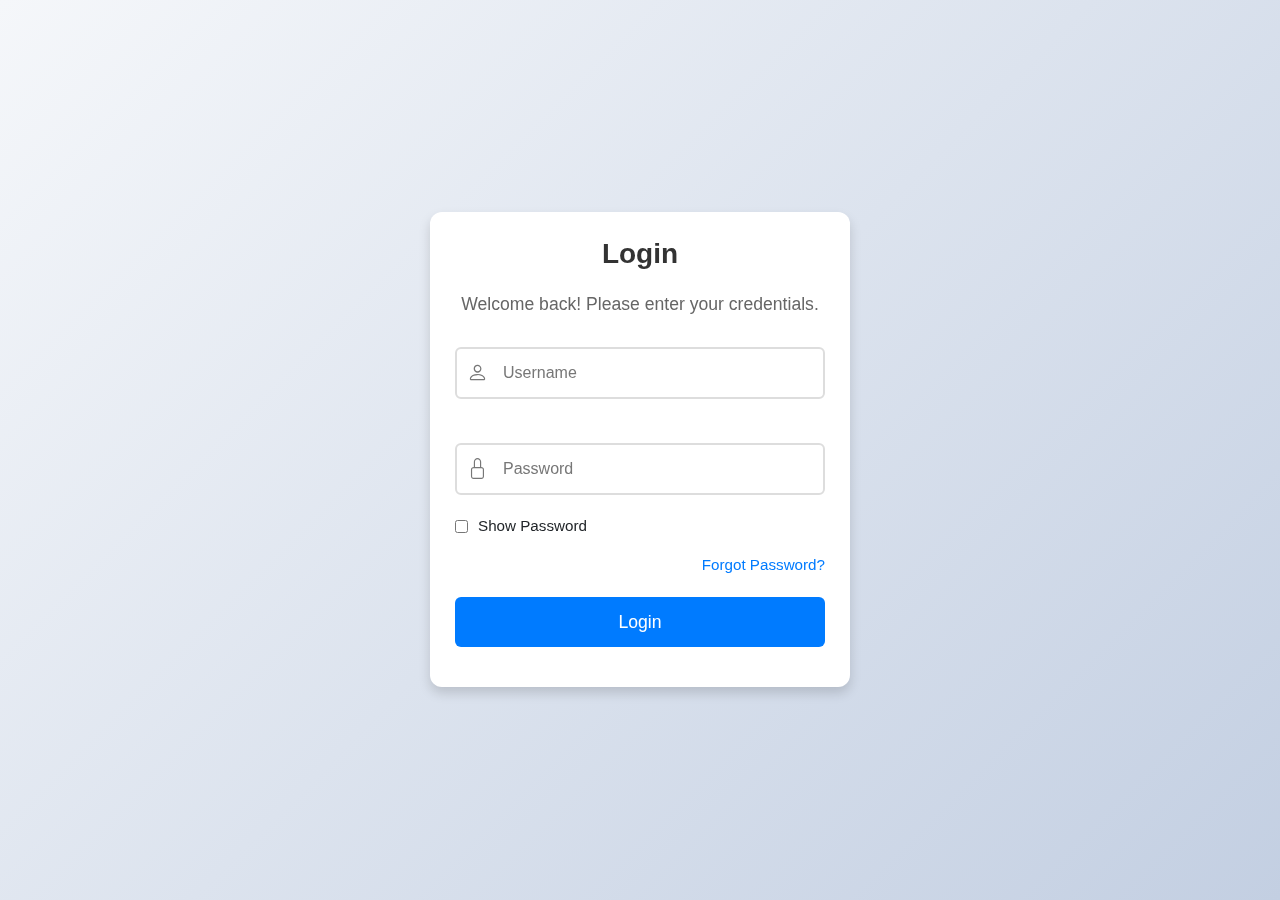
<file: index.html>
<!DOCTYPE html>
<html lang="en">
<head>
    <meta charset="UTF-8">
    <meta name="viewport" content="width=device-width, initial-scale=1.0">
    <meta http-equiv="Cache-Control" content="no-store, no-cache, must-revalidate, max-age=0">
    <meta http-equiv="Pragma" content="no-cache">
    <meta http-equiv="Expires" content="0">
    <link href="https://cdn.jsdelivr.net/npm/bootstrap@5.3.3/dist/css/bootstrap.min.css" rel="stylesheet" integrity="sha384-QWTKZyjpPEjISv5WaRU9OFeRpok6YctnYmDr5pNlyT2bRjXh0JMhjY6hW+ALEwIH" crossorigin="anonymous">
    <link rel="stylesheet" href="https://cdn.jsdelivr.net/npm/bootstrap-icons@1.11.3/font/bootstrap-icons.min.css">
    <link rel="icon" type="image/png" href="images/USDS.png">
    <title>Login</title>
    <style>
        * {
            box-sizing: border-box;
        }

        body {
            font-family: 'Segoe UI', Arial, sans-serif;
            display: flex;
            justify-content: center;
            align-items: center;
            min-height: 100vh;
            margin: 0;
            background: linear-gradient(135deg, #f5f7fa 0%, #c3cfe2 100%);
            padding: 15px;
        }

        .login-container {
            background-color: white;
            padding: 25px;
            border-radius: 12px;
            box-shadow: 0 6px 12px rgba(0, 0, 0, 0.15);
            width: 100%;
            max-width: 420px;
            animation: fadeIn 0.5s ease-in;
            will-change: opacity, transform;
        }

        @keyframes fadeIn {
            from { opacity: 0; transform: translateY(-20px); }
            to { opacity: 1; transform: translateY(0); }
        }

        .login-container h2 {
            text-align: center;
            color: #333;
            margin-bottom: 20px;
            font-size: 1.75rem;
            font-weight: 600;
        }

        .welcome-text {
            text-align: center;
            color: #666;
            margin-bottom: 30px;
            font-size: 1.1rem;
        }

        .form-group {
            margin-bottom: 20px;
            position: relative;
        }

        .form-group label {
            position: absolute;
            top: 50%;
            left: 42px;
            transform: translateY(-50%);
            color: #777;
            font-size: 1rem;
            transition: all 0.3s ease;
            pointer-events: none;
            padding: 0 6px;
            z-index: 1;
            background: transparent;
        }

        .form-group input {
            width: 100%;
            padding: 12px 12px 12px 42px;
            border: 2px solid #ddd;
            border-radius: 6px;
            font-size: 1rem;
            transition: all 0.3s ease;
            background: transparent;
            position: relative;
            z-index: 0;
            touch-action: manipulation;
        }

        .form-group .input-icon {
            position: absolute;
            left: 12px;
            top: 50%;
            transform: translateY(-50%);
            color: #777;
            font-size: 1.3rem;
            transition: color 0.3s ease;
            z-index: 1;
        }

        .form-group input:focus {
            outline: none;
            border-color: #007bff;
            box-shadow: 0 0 10px rgba(0, 123, 255, 0.4), inset 0 0 5px rgba(0, 123, 255, 0.1);
        }

        .form-group input:focus + label,
        .form-group input:not(:placeholder-shown) + label {
            top: -10px;
            left: 12px;
            font-size: 0.75rem;
            color: #007bff;
            background: transparent;
            padding: 2px 6px;
            border-radius: 3px;
        }

        .form-group input:focus ~ .input-icon {
            color: #007bff;
        }

        .form-group.invalid input {
            border-color: #dc3545;
            box-shadow: 0 0 10px rgba(220, 53, 69, 0.4);
        }

        .form-group.invalid label {
            color: #dc3545;
        }

        .checkbox-group {
            margin: 15px 0;
            display: flex;
            align-items: center;
            gap: 10px;
            font-size: 0.95rem;
        }

        .forgot-password {
            text-align: right;
            margin-bottom: 20px;
        }

        .forgot-password a {
            color: #007bff;
            text-decoration: none;
            font-size: 0.95rem;
            cursor: pointer;
        }

        .forgot-password a:hover {
            text-decoration: underline;
        }

        button {
            width: 100%;
            padding: 12px;
            background-color: #007bff;
            color: white;
            border: none;
            border-radius: 6px;
            cursor: pointer;
            font-size: 1.1rem;
            transition: all 0.3s ease;
            position: relative;
            overflow: hidden;
            display: flex;
            align-items: center;
            justify-content: center;
            gap: 8px;
        }

        button:hover {
            background-color: #0056b3;
            transform: translateY(-1px);
        }

        button::after {
            content: '';
            position: absolute;
            width: 100%;
            height: 100%;
            background: rgba(255, 255, 255, 0.3);
            left: -100%;
            top: 0;
            transition: all 0.4s ease;
        }

        button:hover::after {
            left: 100%;
        }

        button .spinner {
            display: none;
            width: 1.2rem;
            height: 1.2rem;
            border: 2px solid #fff;
            border-top: 2px solid transparent;
            border-radius: 50%;
            animation: spin 1s linear infinite;
            position: absolute;
            left: 50%;
            top: 50%;
            transform: translate(-50%, -50%);
        }

        button.loading .spinner {
            display: block;
        }

        button.loading span {
            opacity: 0;
        }

        @keyframes spin {
            to { transform: translate(-50%, -50%) rotate(360deg); }
        }

        #message {
            text-align: center;
            margin-top: 15px;
            font-size: 0.95rem;
            transition: opacity 0.3s ease;
        }

        @media (max-width: 768px) {
            .login-container {
                padding: 20px;
                max-width: 380px;
            }

            .login-container h2 {
                font-size: 1.5rem;
            }

            .welcome-text {
                font-size: 1rem;
            }

            .form-group label {
                left: 38px;
            }

            .form-group input {
                padding: 10px 10px 10px 38px;
            }
        }

        @media (max-width: 480px) {
            .login-container {
                padding: 15px;
                margin: 0 10px;
                max-width: 100%;
            }

            .login-container h2 {
                font-size: 1.25rem;
            }

            .welcome-text {
                font-size: 0.9rem;
            }

            .form-group label {
                left: 35px;
            }

            .form-group input {
                padding: 8px 8px 8px 35px;
                font-size: 0.95rem;
            }

            .form-group input:focus + label,
            .form-group input:not(:placeholder-shown) + label {
                top: -8px;
            }

            button {
                font-size: 1rem;
                padding: 10px;
            }
        }
    </style>
</head>
<body>
    <div class="login-container" role="main">
        <h2>Login</h2>
        <div class="welcome-text">Welcome back! Please enter your credentials.</div>
        <form id="loginForm" autocomplete="new-password" aria-label="Login Form">
            <div class="form-group">
                <input type="text" id="username" name="username" required placeholder=" " autocomplete="new-username" aria-required="true" aria-describedby="username-error">
                <label for="username">Username</label>
                <i class="bi bi-person input-icon"></i>
                <span id="username-error" class="visually-hidden" role="alert"></span>
            </div><br>
            <div class="form-group">
                <input type="password" id="password" name="password" required placeholder=" " autocomplete="new-password" aria-required="true" aria-describedby="password-error">
                <label for="password">Password</label>
                <i class="bi bi-lock input-icon"></i>
                <span id="password-error" class="visually-hidden" role="alert"></span>
            </div>
            <div class="checkbox-group">
                <input type="checkbox" id="showPassword">
                <label for="showPassword">Show Password</label>
            </div>
            <div class="forgot-password">
                <a href="#" data-bs-toggle="modal" data-bs-target="#forgotPasswordModal">Forgot Password?</a>
            </div>
            <button type="submit" id="loginButton">
                <span>Login</span>
                <div class="spinner" aria-hidden="true"></div>
            </button>
        </form>
        <div id="message" role="status"></div>
    </div>

    <!-- Forgot Password Modal -->
    <div class="modal fade" id="forgotPasswordModal" tabindex="-1" aria-labelledby="forgotPasswordModalLabel" aria-hidden="true">
        <div class="modal-dialog modal-dialog-centered">
            <div class="modal-content">
                <div class="modal-header">
                    <h5 class="modal-title" id="forgotPasswordModalLabel">Forgot Password</h5>
                    <button type="button" class="btn-close" data-bs-dismiss="modal" aria-label="Close"></button>
                </div>
                <div class="modal-body">
                    <p>Please contact your administrator for password assistance:</p>
                    <p class="mb-0"><strong>Phone:</strong> 09380828470</p>
                    <p class="mb-0"><strong>Email:</strong> randielasis15@gmail.com</p>
                </div>
                <div class="modal-footer">
                    <button type="button" class="btn btn-primary" data-bs-dismiss="modal">Close</button>
                </div>
            </div>
        </div>
    </div>

    <script src="https://cdn.jsdelivr.net/npm/bootstrap@5.3.3/dist/js/bootstrap.bundle.min.js" integrity="sha384-YvpcrYf0tY3lHB60NNkmXc5s9fDVZLESaAA55NDzOxhy9GkcIdslK1eN7N6jIeHz" crossorigin="anonymous"></script>
    <script>
        const API_URL = 'https://script.google.com/macros/s/AKfycbyHKJ6-qlH4F3dLdUNuu2mcyiQHhv7kTd7cfWnqustB9nD3aquVk0xkmmp4t7Uj620/exec';
        const ADMIN_URL = 'dashboard.html';
        const GUEST_URL = 'addg.html';
        const loginButton = document.getElementById('loginButton');
        const form = document.getElementById('loginForm');
        const messageDiv = document.getElementById('message');
        const usernameInput = document.getElementById('username');
        const passwordInput = document.getElementById('password');

        // Handle back navigation from cache
        window.addEventListener('pageshow', function(event) {
            if (event.persisted || (window.performance && window.performance.navigation.type === 2)) {
                const authToken = localStorage.getItem('authToken');
                if (!authToken) {
                    form.reset();
                    usernameInput.value = '';
                    passwordInput.value = '';
                } else {
                    const userPosition = localStorage.getItem('userPosition');
                    window.location.replace(userPosition === 'admin' ? ADMIN_URL : GUEST_URL);
                }
            }
        });

        // Clear form on unload
        window.addEventListener('unload', function() {
            form.reset();
        });

        document.getElementById('showPassword').addEventListener('change', function() {
            passwordInput.type = this.checked ? 'text' : 'password';
        });

        form.addEventListener('submit', async function(event) {
            event.preventDefault();

            // Basic validation
            let isValid = true;
            if (!usernameInput.value.trim()) {
                usernameInput.parentElement.classList.add('invalid');
                document.getElementById('username-error').textContent = 'Username is required.';
                isValid = false;
            } else {
                usernameInput.parentElement.classList.remove('invalid');
                document.getElementById('username-error').textContent = '';
            }
            if (!passwordInput.value.trim()) {
                passwordInput.parentElement.classList.add('invalid');
                document.getElementById('password-error').textContent = 'Password is required.';
                isValid = false;
            } else {
                passwordInput.parentElement.classList.remove('invalid');
                document.getElementById('password-error').textContent = '';
            }

            if (!isValid) return;

            loginButton.classList.add('loading');
            messageDiv.textContent = '';
            messageDiv.style.opacity = 0;

            try {
                const response = await fetch(API_URL, {
                    method: 'POST',
                    headers: { 'Content-Type': 'text/plain' },
                    body: JSON.stringify({ action: "login", username: usernameInput.value, password: passwordInput.value })
                });

                if (!response.ok) {
                    const errorText = await response.text();
                    throw new Error(`HTTP error: ${response.status} - ${errorText}`);
                }

                const result = await response.json();

                if (result.success) {
                    localStorage.setItem('authToken', 'loggedIn');
                    localStorage.setItem('userPosition', result.position);
                    localStorage.removeItem('rememberedUsername');
                    messageDiv.style.color = 'green';
                    messageDiv.textContent = 'Login successful! Redirecting...';
                    messageDiv.style.opacity = 1;
                    form.reset();
                    setTimeout(() => {
                        window.location.replace(result.position === 'admin' ? ADMIN_URL : GUEST_URL);
                    }, 1000);
                } else {
                    messageDiv.style.color = 'red';
                    messageDiv.textContent = 'Invalid username or password.';
                    messageDiv.style.opacity = 1;
                }
            } catch (error) {
                messageDiv.style.color = 'red';
                messageDiv.textContent = 'An error occurred. Please try again.';
                messageDiv.style.opacity = 1;
                console.error('Fetch error:', error);
            } finally {
                loginButton.classList.remove('loading');
            }
        });
    </script>
</body>
</html>
</file>
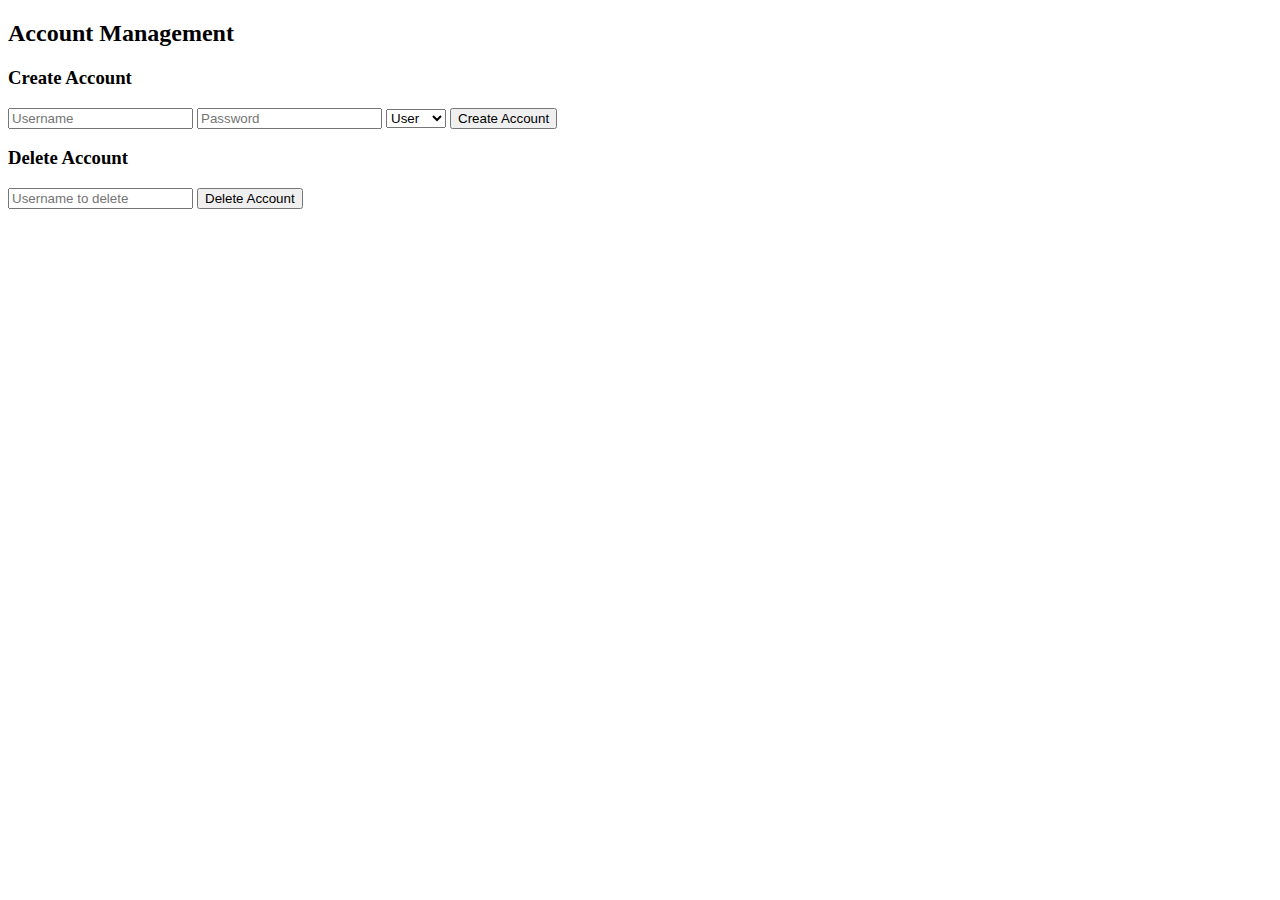
<file: account.html>
<!DOCTYPE html>
<html lang="en">
<head>
    <meta charset="UTF-8">
    <meta name="viewport" content="width=device-width, initial-scale=1.0">
    <title>Account Management</title>
</head>
<body>
    <h2>Account Management</h2>

    <h3>Create Account</h3>
    <input type="text" id="newUsername" placeholder="Username">
    <input type="password" id="newPassword" placeholder="Password">
    <select id="newRole">
        <option value="user">User</option>
        <option value="admin">Admin</option>
    </select>
    <button onclick="createAccount()">Create Account</button>

    <h3>Delete Account</h3>
    <input type="text" id="deleteUsername" placeholder="Username to delete">
    <button onclick="deleteAccount()">Delete Account</button>

    <script>
        async function createAccount() {
            let username = document.getElementById("newUsername").value;
            let password = document.getElementById("newPassword").value;
            let role = document.getElementById("newRole").value;

            const response = await fetch("https://script.google.com/macros/s/AKfycbwB7e94XZVjLQkdCdR0_9jhE3DFONVWYfx8Wum6vITjYSm4SjxV2GTQlEIOMX1l1L3l/exec", {
                method: "POST",
                body: JSON.stringify({ action: "createAccount", username, password, role }),
                headers: { "Content-Type": "application/json" }
            });

            const result = await response.json();
            alert(result.message);
        }

        async function deleteAccount() {
            let username = document.getElementById("deleteUsername").value;

            const response = await fetch("https://script.google.com/macros/s/AKfycbwB7e94XZVjLQkdCdR0_9jhE3DFONVWYfx8Wum6vITjYSm4SjxV2GTQlEIOMX1l1L3l/exec", {
                method: "POST",
                body: JSON.stringify({ action: "deleteAccount", username }),
                headers: { "Content-Type": "application/json" }
            });

            const result = await response.json();
            alert(result.message);
        }
    </script>
</body>
</html>
</file>
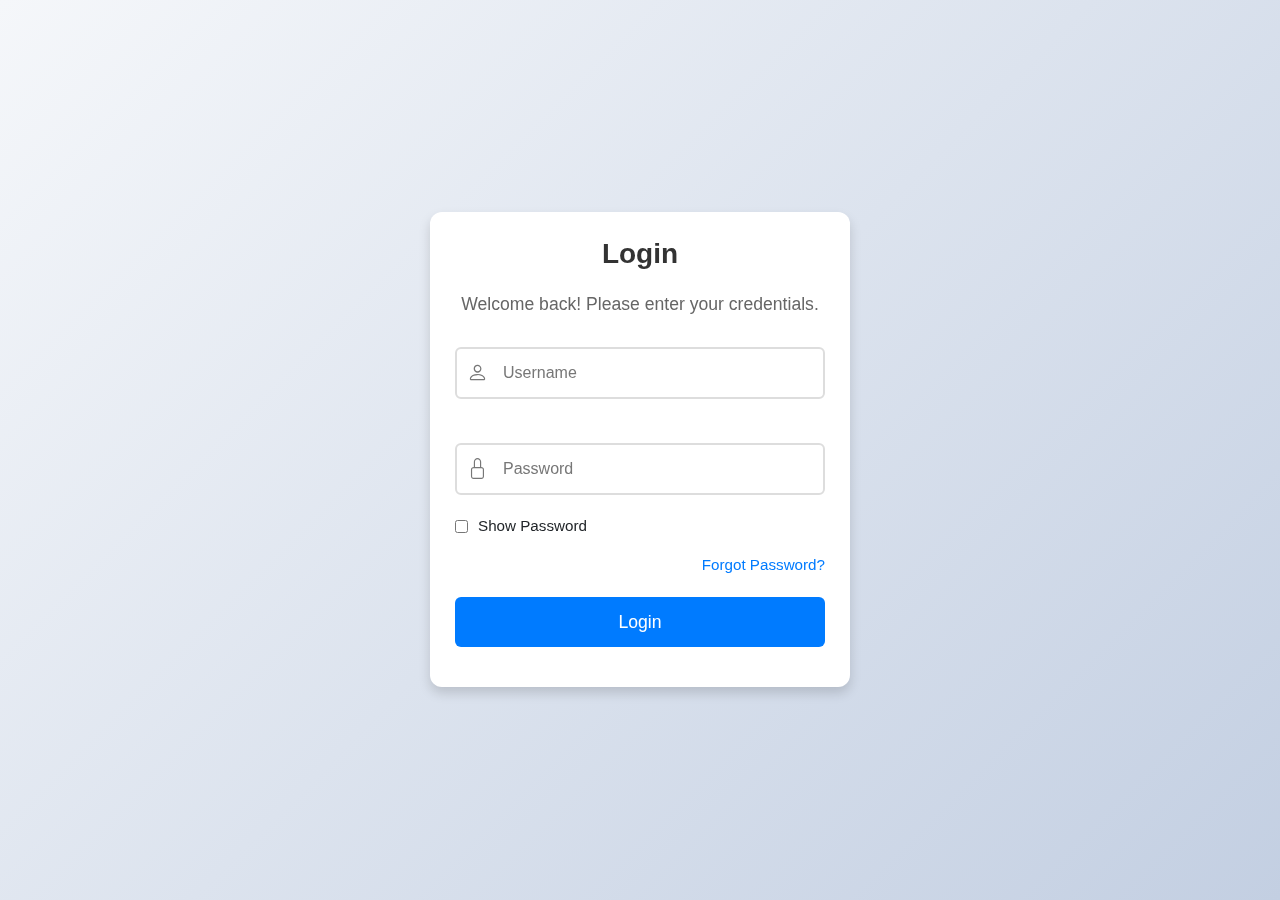
<file: add.html>
<!DOCTYPE html>
<html lang="en">
<head>
    <meta charset="UTF-8">
    <meta name="viewport" content="width=device-width, initial-scale=1.0">
    <link href="https://cdn.jsdelivr.net/npm/bootstrap@5.3.3/dist/css/bootstrap.min.css" rel="stylesheet" integrity="sha384-QWTKZyjpPEjISv5WaRU9OFeRpok6YctnYmDr5pNlyT2bRjXh0JMhjY6hW+ALEwIH" crossorigin="anonymous">
    <link rel="icon" type="image/png" href="images/USDS.png">
    <link rel="stylesheet" href="css/add.css">
    <title>Proposal Submission Form</title>
    <style>
        .required-asterisk {
            color: red;
        }
    </style>
</head>
<body>
    <div class="navbar">
        <div class="navbar-brand">
            <button class="back-to-dashboard-btn" onclick="goBack()" title="Back to Dashboard">
                ←
            </button>
            <div class="title-wrapper">
                <h1>+ Proposal</h1>
                <div class="datetime" id="datetime"></div>
            </div>
        </div>
    </div>

    <div class="main-content">
        <div class="container">
            <h2>Proposal Submission</h2>
            <form id="proposalForm">
                <input type="hidden" name="type" value="proposal">

                <div class="form-section">
                    <div class="section-title">Proposal Identification</div>
                    <div class="form-row">
                        <div class="form-group">
                            <label for="proposalId">Proposal ID (Leave blank to auto-generate If entry is this month):</label>
                            <input type="text" id="proposalId" name="proposalId" placeholder="Enter Proposal ID (MM-YYYY-XXXX e.g., 01-2025-0003)">
                            <div id="proposalIdError" class="error"></div>
                        </div>
                    </div>
                </div>

                <div class="form-section">
                    <div class="section-title">Activity Details</div>
                    <div class="form-row">
                        <div class="form-group">
                            <label for="particulars">Title of Activity<span class="required-asterisk">*</span>:</label>
                            <textarea id="particulars" name="particulars" placeholder="Enter title..." required></textarea>
                        </div>
                    </div>
                </div>

                <div class="form-section">
                    <div class="section-title">Implementing Unit</div>
                    <div class="form-row">
                        <div class="form-group">
                            <label for="college">College:</label>
                            <select id="college" name="college" onchange="updateDepartments()">
                                <option value="">Select College</option>
                            </select>
                        </div>
                        <div class="form-group">
                            <label for="department">Department:</label>
                            <select id="department" name="department">
                                <option value="">Select Department</option>
                            </select>
                        </div>
                        <div class="form-group">
                            <label for="others">If others, please specify:</label>
                            <input type="text" id="others" name="others" placeholder="Specify if others">
                        </div>
                    </div>
                </div>

                <div class="form-section">
                    <div class="section-title">Basic Information of the Activity</div>
                    <div class="form-row">
                        <div class="form-group">
                            <label for="objectives">Objectives<span class="required-asterisk">*</span>:</label>
                            <textarea id="objectives" name="objectives" placeholder="Enter objectives..." required></textarea>
                        </div>
                        <div class="form-group">
                            <label for="nature">Nature/Classification<span class="required-asterisk">*</span>:</label>
                            <select id="nature" name="nature" required>
                                <option value="" disabled selected>Select Nature/Classification</option>
                                <option value="Off-Campus">Off-Campus</option>
                                <option value="On-Campus">On-Campus</option>
                                <option value="OJT">OJT</option>
                                <option value="USC">USC</option>
                                <option value="UNIBE">UNIBE</option>
                                <option value="UBO">UBO</option>
                            </select>
                        </div>
                        <div class="form-group">
                            <label for="locale">Locale<span class="required-asterisk">*</span>:</label>
                            <input type="text" id="locale" name="locale" placeholder="Enter locale" required>
                        </div>
                        <div class="form-group">
                            <label for="durationOfActivity">Duration of Activity<span class="required-asterisk">*</span>:</label>
                            <input type="text" id="durationOfActivity" name="durationOfActivity" placeholder="Enter duration" required>
                        </div>
                    </div>
                </div>

                <div class="form-section">
                    <div class="section-title">Funding Requirement</div>
                    <div class="form-row">
                        <div class="form-group">
                            <label for="funding">Funding Source<span class="required-asterisk">*</span>:</label>
                            <input type="text" id="funding" name="funding" placeholder="Enter funding source" required>
                        </div>
                        <div class="form-group">
                            <label for="amount">Total Amount<span class="required-asterisk">*</span>:</label>
                            <input type="number" id="amount" name="amount" step="0.01" placeholder="Enter amount" min="0" required>
                            <div id="amountError" class="error"></div>
                        </div>
                    </div>
                </div>

                <div class="form-section">
                    <div class="section-title">Contact and Documents</div>
                    <div class="form-row">
                        <div class="form-group">
                            <label for="contact">Number/Email of Contact Person<span class="required-asterisk">*</span>:</label>
                            <input type="text" id="contact" name="contact" placeholder="Enter contact info" required>
                        </div>
                        <div class="form-group">
                            <label for="documents">Scanned Copy of Documents:</label>
                            <input type="text" id="documents" name="documents" placeholder="URL or file reference">
                        </div>
                    </div>
                </div>

                <div class="form-section">
                    <div class="section-title">1st Evaluation & Review of Compliance</div>
                    <div class="form-row">
                        <div class="form-group">
                            <label for="csac">Action of CSAC:</label>
                            <input type="text" id="csac" name="csac" placeholder="Enter CSAC action">
                        </div>
                        <div class="form-group">
                            <label for="remarks">Remarks:</label>
                            <textarea id="remarks" name="remarks" placeholder="Enter remarks"></textarea>
                        </div>
                    </div>
                </div>

                <div class="form-section">
                    <div class="section-title">Received by USDS</div>
                    <div class="form-row">
                        <div class="form-group">
                            <label for="docSeq">DOC. SEQ. No.<span class="required-asterisk">*</span>:</label>
                            <input type="text" id="docSeq" name="docSeq" placeholder="Enter sequence number" required>
                            <div id="docSeqError" class="error"></div>
                        </div>
                        <div class="form-group">
                            <label for="copies">No of Copies:</label>
                            <input type="number" id="copies" name="copies" min="0" placeholder="Enter number of copies">
                            <div id="copiesError" class="error"></div>
                        </div>
                        <div class="form-group">
                            <label for="receiver">Receiver:</label>
                            <select id="receiver" name="receiver">
                                <option value="" disabled selected>Select receiver</option>
                            </select>
                        </div>
                        <div class="form-group">
                            <label for="dateTime">Date & Time Received (Manila Time)<span class="required-asterisk">*</span>:</label>
                            <input type="datetime-local" id="dateTime" name="dateTime" required>
                            <div id="dateTimeError" class="error"></div>
                        </div>
                    </div>
                </div>

                <div class="form-section">
                    <div class="section-title">2nd Evaluation & Review of Compliance</div>
                    <div class="form-row">
                        <div class="form-group">
                            <label for="usds">Action of USDS:</label>
                            <input type="text" id="usds" name="usds" list="usdsOptions" placeholder="Select or type USDS Action">
                            <datalist id="usdsOptions">
                                <option value="Forwarded to OSAS Dean">
                                <option value="Favorably Forwarded to">
                                <option value="Returned for Compliance">
                                <option value="Pending Review">
                                <option value="Approved">
                                <option value="Disapproved">
                            </datalist>
                        </div>
                        <div class="form-group">
                            <label for="notations">Notations:</label>
                            <textarea id="notations" name="notations" placeholder="Enter notations"></textarea>
                        </div>
                        <div class="form-group">
                            <label for="status">Status:</label>
                            <select id="status" name="status">
                                <option value="">Select Status</option>
                                <option value="Pending">Pending</option>
                                <option value="Returned">Returned</option>
                                <option value="Forwarded">Forwarded</option>
                            </select>
                        </div>
                        <div class="form-group">
                            <label for="statusDate">Status Date & Time (Manila Time):</label>
                            <input type="datetime-local" id="statusDate" name="statusDate">
                            <div id="statusDateError" class="error"></div>
                        </div>
                        <div class="form-group">
                            <label for="returnedDate">Returned Date & Time (if applicable, Manila Time):</label>
                            <input type="datetime-local" id="returnedDate" name="returnedDate">
                            <div id="returnedDateError" class="error"></div>
                        </div>
                        <div class="form-group">
                            <label for="officeDestination">Office Destination:</label>
                            <input type="text" id="officeDestination" name="officeDestination" placeholder="Enter office destination">
                        </div>
                    </div>
                </div>

                <div class="button-row">
                    <button type="submit" class="submit-btn">Submit</button>
                </div>
            </form>
        </div>
    </div>

    <!-- Success Modal -->
    <div class="modal fade" id="successModal" tabindex="-1" aria-labelledby="successModalLabel" aria-hidden="true">
        <div class="modal-dialog modal-dialog-centered">
            <div class="modal-content">
                <div class="modal-header">
                    <h5 class="modal-title" id="successModalLabel">Submission Successful</h5>
                    <button type="button" class="btn-close" data-bs-dismiss="modal" aria-label="Close"></button>
                </div>
                <div class="modal-body">
                    <p>Proposal submitted successfully! Proposal ID: <span id="modalProposalId"></span></p>
                </div>
                <div class="modal-footer">
                    <button type="button" class="btn btn-primary" data-bs-dismiss="modal" onclick="window.location.href=DASHBOARD_URL">Back to Dashboard</button>
                </div>
            </div>
        </div>
    </div>

    <script src="https://cdn.jsdelivr.net/npm/bootstrap@5.3.3/dist/js/bootstrap.bundle.min.js" integrity="sha384-YvpcrYf0tY3lHB60NNkmXc5s9fDVZLESaAA55NDzOxhy9GkcIdslK1eN7N6jIeHz" crossorigin="anonymous"></script>
    <script>
        const API_URL = 'https://script.google.com/macros/s/AKfycbyHKJ6-qlH4F3dLdUNuu2mcyiQHhv7kTd7cfWnqustB9nD3aquVk0xkmmp4t7Uj620/exec'; // Replace with your actual GAS URL
        const DASHBOARD_URL = 'dashboard.html';
        const INDEX_URL = 'index.html';
    
        if (localStorage.getItem('authToken') !== 'loggedIn') {
            window.location.href = INDEX_URL;
        }
    
        const collegeData = {
            "BU COLLEGE OF EDUCATION (BUCE)": [
                "Bachelor of Culture and Arts Education (BCAEd)",
                "Bachelor of Early Childhood Education (BECEd)",
                "Bachelor of Elementary Education (BEED)",
                "Bachelor of Secondary Education, major in English (BSED-Eng)",
                "Bachelor of Secondary Education, major in Filipino (BSED-Fil)",
                "Bachelor of Secondary Education, major in Mathematics (BSED-Math)",
                "Bachelor of Secondary Education, major in Science (BSED-Sci)",
                "Bachelor of Secondary Education, major in Social Studies (BSED-SS)",
                "Bachelor of Secondary Education, major in Values Education (BSED-VE)",
                "Certificate in College Teaching (CCT)",
                "Integrated Laboratory High School Department"
            ],
            "BU COLLEGE OF SCIENCE (BUCS)": [
                "Bachelor of Science in Biology (BSBio)",
                "Bachelor of Science in Chemistry (BSChem)",
                "Bachelor of Science in Computer Science (BSCS)",
                "Bachelor of Science in Information Technology (BSIT)",
                "Bachelor of Science in Meteorology (BSMet)"
            ],
            "BU COLLEGE OF MEDICINE (BUCM)": ["Doctor of Medicine (MD)"],
            "BU College of Agriculture and Forestry (BUCAF)": [
                "Bachelor of Science in Agriculture (BSA)",
                "Bachelor of Science in Agriculture (BSA), Major in Crop Science",
                "Bachelor of Science in Agriculture (BSA), Major in Animal Science",
                "Bachelor of Science in Agriculture (BSA), Major in Agricultural Extension",
                "Bachelor of Science in Forestry (BSF)",
                "Bachelor of Science in Agricultural and Biosystems Engineering (BSABE)",
                "Bachelor of Science in Agribusiness (BSAb)",
                "Bachelor in Technical-Vocational Teachers Education (BTVTEd)",
                "Bachelor in Agricultural Technology (BAT)",
                "Doctor of Veterinary Medicine (DVM)",
                "Bachelor of Science in Food Technology (BSFT)",
                "Master of Science in Agriculture (MS Agriculture)",
                "Master of Science in Biodiversity and Environmental Management (MS BEM)",
                "Master in Rural Development (MRD)"
            ],
            "BU COLLEGE OF ARTS AND LETTERS (BUCAL)": [
                "Bachelor of Arts in Broadcasting (ABBroad)",
                "Bachelor of Arts in Communication (ABComm)",
                "Bachelor of Arts in English Language (ABEngLang)",
                "Bachelor of Arts in Journalism (ABJourn)",
                "Bachelor of Arts in Literature (ABLit)",
                "Bachelor of Performing Arts, major in Theater (BPeA)"
            ],
            "BU JESSIE M. ROBREDO INSTITUTE OF GOVERNANCE AND DEVELOPMENT (BUJMRIGD)": ["Bachelor of Public Administration (BPA)"],
            "BU COLLEGE OF NURSING (BUCN)": ["Bachelor of Science in Nursing (BSN)"],
            "BU COLLEGE OF ENGINEERING (BUCENG)": [
                "Bachelor of Science in Chemical Engineering (BSCheE)",
                "Bachelor of Science in Civil Engineering (BSCE)",
                "Bachelor of Science in Electrical Engineering (BSEE)",
                "Bachelor of Science in Geodetic Engineering (BSGE)",
                "Bachelor of Science in Mechanical Engineering (BSME)",
                "Bachelor of Science in Mining Engineering (BSEM)",
                "Bachelor of Science in Computer Engineering (BSCoE)",
                "Bachelor of Science in Electronics Engineering (BSECE)"
            ],
            "BU INSTITUTE OF DESIGN AND ARCHITECTURE (BUIDeA)": [
                "Bachelor of Science in Architecture (BSArch)",
                "Bachelor in Industrial Design (BID)"
            ],
            "BU INSTITUTE OF P.E., SPORTS AND RECREATION (BUIPESR)": [
                "Bachelor of Physical Education (BPED)",
                "Bachelor of Science in Exercise & Sports Sciences, major in Fitness and Sport Coaching (BSESS-FSC)",
                "Bachelor of Science in Exercise & Sports Sciences, major in Fitness and Sport Management (BSESS-FSM)"
            ],
            "BU COLLEGE OF INDUSTRIAL TECHNOLOGY (BUCIT)": [
                "Bachelor of Science in Civil Technology (BSCT)",
                "Bachelor of Science in Electrical Technology (BSET)",
                "Bachelor of Science in Electronics Technology (BSELT)",
                "Bachelor of Science in Food Technology (BSFT)",
                "Bachelor of Science in Industrial Education (BSIE)",
                "Bachelor of Science in Mechanical Technology (BSMT)"
            ],
            "BU COLLEGE OF BUSINESS, ECONOMICS, AND MANAGEMENT (BUCBEM)": [
                "Bachelor of Science in Accountancy (BSAcct)",
                "Bachelor of Science in Economics (ABEcon)",
                "Bachelor of Science in Entrepreneurship (BSEntrep)",
                "Bachelor of Science in Business Administration (BSBA), major in:",
                "Financial Management (BSBA-FM)",
                "Human Resource Management (BSBA-HRM)",
                "Management (BSBA-Mgt)",
                "Marketing Management (BSBA-MM)",
                "Microfinance (BSBA-MF)",
                "Operations Management (BSBA-OM)"
            ],
            "BU COLLEGE OF SOCIAL SCIENCES AND PHILOSOPHY (BUCSSP)": [
                "Bachelor of Arts in Peace Studies (BAPS)",
                "Bachelor of Arts in Philosophy (ABPhilo)",
                "Bachelor of Arts in Political Science (ABPolSci)",
                "Bachelor of Arts in Sociology (ABSocio)",
                "Bachelor of Science in Psychology (ABPsyc)",
                "Bachelor of Science in Social Work (BSSW)"
            ],
            "BU COLLEGE OF DENTAL MEDICINE (BUDMD)": ["Doctor of Dental Medicine (DMD)"],
            "BU COLLEGE OF LAW": ["Bachelor of Laws (LLB)"],
            "BU GRADUATE SCHOOL": [],
            "BU GUINOBATAN CAMPUS": [
                "Bachelor of Science in Agricultural Engineering (BSABE)",
                "Bachelor of Science in Agriculture, major in:",
                "Animal Science (BSAAS)",
                "Crop Science (BSACS)",
                "Agricultural Extension (BSAAEx)",
                "Agribusiness (BSAgrib)",
                "Agriculture and Biosystems (BSAgrib)",
                "Bachelor of Science in Forestry (BSF)",
                "Bachelor of Science in Fisheries (BSFish)"
            ],
            "BU POLANGUI CAMPUS": [
                "Bachelor in Elementary Education (BEEd)",
                "Bachelor in Secondary Education (BSEd)",
                "Bachelor of Science in Information System (BSIS)",
                "Bachelor of Science in Information Technology (BSIT)",
                "Bachelor of Science in Information Technology, major in Animation (BSIT-Anim)",
                "Bachelor of Science in Computer Engineering (BSCompE)",
                "Bachelor of Science in Electronics Engineering (BSECE)",
                "Bachelor of Science in Nursing (BSN)",
                "Bachelor of Science in Automotive Technology (BSAT)",
                "Bachelor of Science in Electrical Technology (BSET)",
                "Bachelor of Science in Entrepreneurship (BSEnt)",
                "Bachelor of Science in Electronics Technology (BSELT)",
                "Bachelor of Science in Food Technology (BSFT)",
                "Bachelor of Science in Mechanical Technology (BSMT)"
            ],
            "BU TABACO CAMPUS": [
                "Bachelor in Secondary Education (BSEd)",
                "Bachelor in Secondary Education Major in Mathematics (BSEd Math)",
                "Bachelor in Secondary Education Major in Science (BSEd Sci)",
                "Bachelor in Secondary Education Major in Biological Science (BSEd BioSci)",
                "Bachelor of Science in Entrepreneurship (BSEnt)",
                "Bachelor of Science in Nursing (BSN)",
                "Bachelor of Science in Social Work (BSSW)",
                "Bachelor of Science in Food Technology (BSFT)",
                "Bachelor of Science in Fisheries (BSF)"
            ],
            "BU GUBAT CAMPUS": [
                "Bachelor in Elementary Education",
                "Bachelor in Secondary Education Major in Filipino",
                "Bachelor in Secondary Education Major in Social Studies",
                "Bachelor of Science in Entrepreneurship",
                "Bachelor in Agricultural Technology"
            ],
            "BU TECHNICAL-VOCATIONAL TEACHER EDUCATION (BTVTeD)": [
                "Bachelor in Technical - Vocational Teacher Education (BTVTeD), major in:",
                "Drafting Technology (BTVTeD-DT)",
                "Electrical Technology (BTVTeD-ELT)",
                "Food and Service Management (BTVTeD-FSM)",
                "Garments, Fashion, and Design (BTVTeD-GFD)",
                "Animal Production (BTVTeD-AP)",
                "Agriculture Crop Production (BTVTeD-ACP)"
            ],
            "OTHER PROGRAMS": [
                "Bachelor in Agricultural Technology (BAT)",
                "Bachelor of Technology and Livelihood Education (BTLED)",
                "Bachelor of Technology and Livelihood Education, major in ICT (BTLED-ICT)"
            ],
            "Mixed COLLEGE (ORGS/CSC/USC)":[
                "Please put on If others, Please specify"
            ]
        };
    
        function formatToCustomString(date) {
            const options = {
                timeZone: 'Asia/Manila',
                year: 'numeric',
                month: '2-digit',
                day: '2-digit',
                hour: '2-digit',
                minute: '2-digit',
                second: '2-digit',
                hour12: true
            };
            const formatter = new Intl.DateTimeFormat('en-US', options);
            const parts = formatter.formatToParts(date);
            const month = parts.find(p => p.type === 'month').value;
            const day = parts.find(p => p.type === 'day').value;
            const year = parts.find(p => p.type === 'year').value;
            const hour = parts.find(p => p.type === 'hour').value.padStart(2, '0');
            const minute = parts.find(p => p.type === 'minute').value.padStart(2, '0');
            const second = parts.find(p => p.type === 'second').value.padStart(2, '0');
            const period = parts.find(p => p.type === 'dayPeriod').value;
            return `${month}/${day}/${year} @ ${hour}:${minute}:${second} ${period}`;
        }
    
        function setDateTimeDefault(inputId) {
            const input = document.getElementById(inputId);
            const now = new Date();
            const manilaTime = new Date(now.toLocaleString('en-US', { timeZone: 'Asia/Manila' }));
            const formatted = manilaTime.toISOString().slice(0, 16);
            input.value = formatted;
            return formatToCustomString(manilaTime);
        }
    
        function validateDateTime(inputId, errorId) {
            const input = document.getElementById(inputId);
            const error = document.getElementById(errorId);
            const value = input.value;
            if (value) {
                const date = new Date(value);
                if (isNaN(date.getTime())) {
                    error.textContent = 'Invalid date/time format';
                    return false;
                }
                if (date > new Date()) {
                    error.textContent = 'Date cannot be in the future';
                    return false;
                }
                error.textContent = '';
                return true;
            }
            return !input.required;
        }
    
        function initializeDateTimeFields() {
            const dateFields = [
                { id: 'dateTime', error: 'dateTimeError', default: false },
                { id: 'statusDate', error: 'statusDateError', default: false },
                { id: 'returnedDate', error: 'returnedDateError', default: false }
            ];
            dateFields.forEach(field => {
                const input = document.getElementById(field.id);
                if (field.default) setDateTimeDefault(field.id);
                input.addEventListener('change', () => validateDateTime(field.id, field.error));
            });
        }
    
        function goBack() {
            window.location.href = DASHBOARD_URL;
        }
    
        function populateColleges() {
            const collegeSelect = document.getElementById('college');
            collegeSelect.innerHTML = '<option value="">Select College</option>';
            Object.keys(collegeData).forEach(college => {
                const option = document.createElement('option');
                option.value = college;
                option.text = college;
                collegeSelect.appendChild(option);
            });
        }
    
        function updateDepartments() {
            const college = document.getElementById("college").value;
            const departmentSelect = document.getElementById("department");
            departmentSelect.innerHTML = '<option value="">Select Department</option>';
            if (college && collegeData[college]) {
                collegeData[college].forEach(dept => {
                    const option = document.createElement("option");
                    option.value = dept;
                    option.text = dept;
                    departmentSelect.appendChild(option);
                });
            }
        }
    
        async function populateReceiver(silent = false) {
            try {
                const response = await fetch(`${API_URL}?action=getReceivers`, {
                    method: 'GET',
                    redirect: 'follow'
                });
                if (!response.ok) throw new Error(`HTTP error: ${response.status}`);
                const receivers = await response.json();
                const receiverSelect = document.getElementById('receiver');
                receiverSelect.innerHTML = '<option value="" disabled selected>Select receiver</option>';
                receivers.forEach(receiver => {
                    const option = document.createElement('option');
                    option.value = receiver;
                    option.text = receiver;
                    receiverSelect.appendChild(option);
                });
            } catch (error) {
                console.error('Error fetching receivers:', error);
                if (!silent) {
                    alert(`Failed to load receivers: ${error.message}. Using default options.`);
                }
                const defaultReceivers = ["Ma'am Ann", "Sir Ronald", "Sir Mike", "Sir Christian"];
                const receiverSelect = document.getElementById('receiver');
                receiverSelect.innerHTML = '<option value="" disabled selected>Select receiver</option>';
                defaultReceivers.forEach(receiver => {
                    const option = document.createElement('option');
                    option.value = receiver;
                    option.text = receiver;
                    receiverSelect.appendChild(option);
                });
            }
        }
    
        // Double-click prevention
        let isSubmitting = false;
    
        document.getElementById('proposalForm').addEventListener('submit', async function(event) {
            event.preventDefault();
    
            // Prevent double submission
            if (isSubmitting) {
                alert('Submission is already in progress. Please wait.');
                return;
            }
    
            const submitBtn = document.querySelector('.submit-btn');
            submitBtn.disabled = true;
            submitBtn.textContent = 'Submitting...';
            isSubmitting = true;
    
            let valid = true;
    
            const proposalId = document.getElementById('proposalId');
            const proposalIdError = document.getElementById('proposalIdError');
            if (proposalId.value && !/^\d{2}-\d{4}-\d{4}$/.test(proposalId.value)) {
                proposalIdError.textContent = 'Proposal ID must be in format MM-YYYY-XXXX (e.g., 01-2025-0003)';
                valid = false;
            } else {
                proposalIdError.textContent = '';
            }
    
            const amount = document.getElementById('amount');
            const amountError = document.getElementById('amountError');
            if (!amount.value || isNaN(amount.value) || amount.value < 0) {
                amountError.textContent = 'Total amount must be a non-negative number.';
                valid = false;
            } else {
                amountError.textContent = '';
            }
    
            const docSeq = document.getElementById('docSeq');
            const docSeqError = document.getElementById('docSeqError');
            if (!docSeq.value) {
                docSeqError.textContent = 'Please enter a document sequence number.';
                valid = false;
            } else {
                docSeqError.textContent = '';
            }
    
            const copies = document.getElementById('copies');
            const copiesError = document.getElementById('copiesError');
            if (!copies.value || isNaN(copies.value) || copies.value < 1) {
                copiesError.textContent = 'Number of copies must be at least 1.';
                valid = false;
            } else {
                copiesError.textContent = '';
            }
    
            valid &= validateDateTime('dateTime', 'dateTimeError');
            valid &= validateDateTime('statusDate', 'statusDateError');
            valid &= validateDateTime('returnedDate', 'returnedDateError');
    
            if (!valid) {
                submitBtn.disabled = false;
                submitBtn.textContent = 'Submit';
                isSubmitting = false;
                return;
            }
    
            const formData = new FormData(this);
            const data = {};
            formData.forEach((value, key) => {
                if (['dateTime', 'statusDate', 'returnedDate'].includes(key) && value) {
                    const date = new Date(value);
                    data[key] = formatToCustomString(date);
                } else {
                    data[key] = value;
                }
            });
            data.action = "add";
    
            try {
                const response = await fetch(API_URL, {
                    method: 'POST',
                    headers: { 'Content-Type': 'text/plain' },
                    body: JSON.stringify(data)
                });
                if (!response.ok) {
                    const errorText = await response.text();
                    throw new Error(`HTTP error: ${response.status} - ${errorText}`);
                }
                const result = await response.json();
                console.log('Server response:', result);
    
                if (result.success) {
                    document.getElementById('modalProposalId').textContent = result.proposalId;
                    const successModal = new bootstrap.Modal(document.getElementById('successModal'));
                    successModal.show();
    
                    document.getElementById('proposalForm').reset();
                    populateColleges();
                    updateDepartments();
                    await populateReceiver(true);
                    initializeDateTimeFields();
                } else {
                    alert('Failed to submit proposal: ' + result.message);
                }
            } catch (error) {
                console.error('Submission error:', error);
                alert('Error submitting proposal: ' + error.message);
            } finally {
                submitBtn.textContent = 'Submit';
                submitBtn.disabled = false;
                isSubmitting = false;
            }
        });
    
        document.addEventListener('DOMContentLoaded', function() {
            updateDateTime();
            setInterval(updateDateTime, 1000);
            populateColleges();
            populateReceiver();
            initializeDateTimeFields();
        });
    
        function updateDateTime() {
            const now = new Date();
            const options = {
                month: 'short',
                day: 'numeric',
                year: 'numeric',
                hour: '2-digit',
                minute: '2-digit',
                hour12: true
            };
            document.getElementById('datetime').textContent = now.toLocaleString('en-US', options);
        }
    </script>
</body>
</html>
</file>
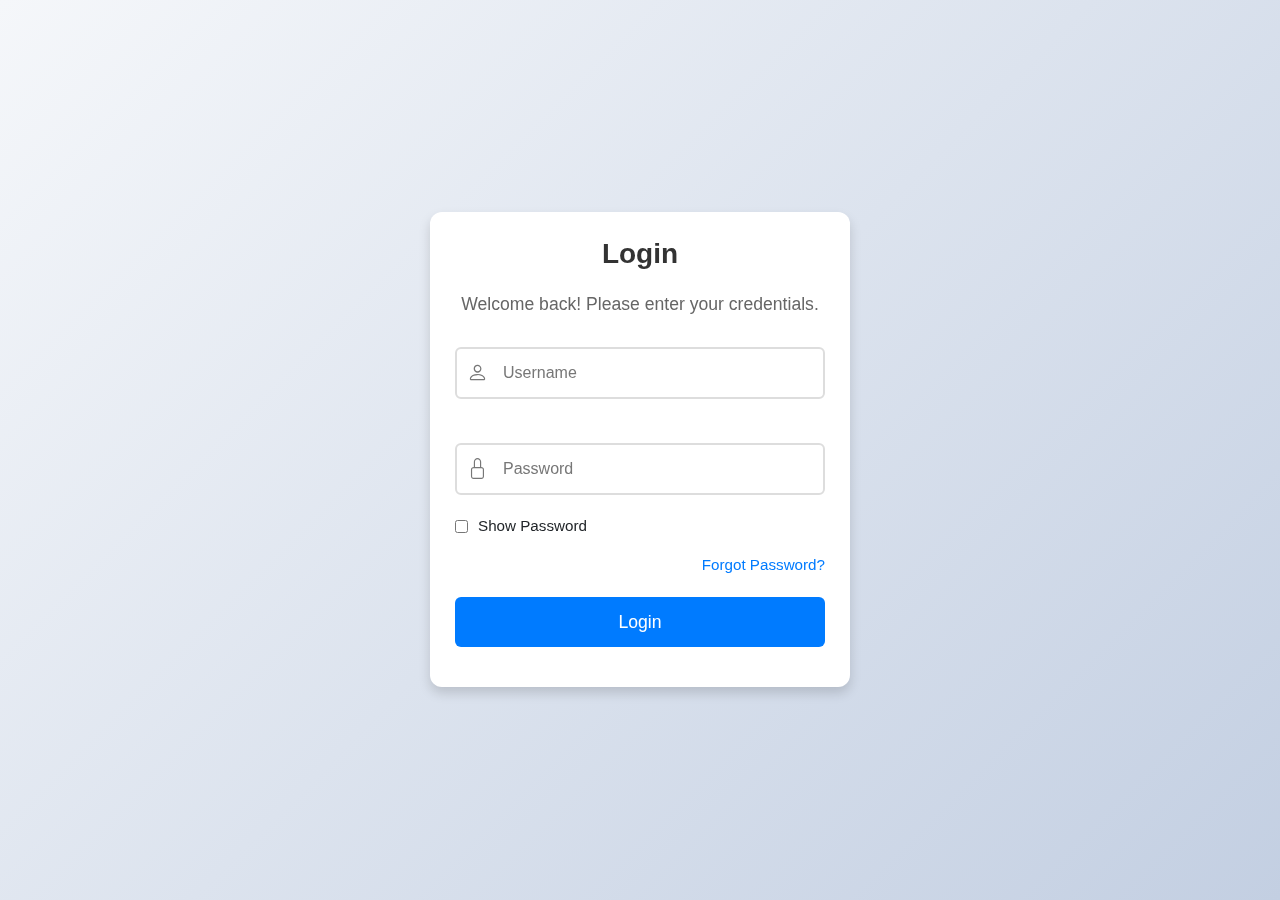
<file: addg.html>
<!DOCTYPE html>
<html lang="en">
<head>
    <meta charset="UTF-8">
    <meta name="viewport" content="width=device-width, initial-scale=1.0">
    <meta http-equiv="Cache-Control" content="no-store, no-cache, must-revalidate, max-age=0">
    <meta http-equiv="Pragma" content="no-cache">
    <meta http-equiv="Expires" content="0">
    <link href="https://cdn.jsdelivr.net/npm/bootstrap@5.3.3/dist/css/bootstrap.min.css" rel="stylesheet" integrity="sha384-QWTKZyjpPEjISv5WaRU9OFeRpok6YctnYmDr5pNlyT2bRjXh0JMhjY6hW+ALEwIH" crossorigin="anonymous">
    <link rel="icon" type="image/png" href="images/USDS.png">
    <link rel="stylesheet" href="css/addg.css">
    <title>Add Proposal (Guest)</title>
    <style>
        .required-label::after {
            content: " *";
            color: red;
            font-weight: bold;
        }
        .success-modal {
            display: none;
            position: fixed;
            top: 50%;
            left: 50%;
            transform: translate(-50%, -50%) scale(0.9);
            z-index: 1050;
            background-color: rgba(240, 248, 255, 0.95);
            border: 2px solid #28a745;
            border-radius: var(--border-radius);
            box-shadow: 0 4px 12px rgba(0, 0, 0, 0.2);
            padding: 25px;
            text-align: center;
            max-width: 400px;
            width: 90%;
            opacity: 0;
            transition: opacity 0.3s ease, transform 0.3s ease;
        }
        .success-modal.active {
            opacity: 1;
            transform: translate(-50%, -50%) scale(1);
        }
        .success-modal .modal-content {
            padding: 0;
        }
        .success-modal h5 {
            color: #28a745;
            margin-bottom: 15px;
            font-size: 1.5rem;
        }
        .success-modal p {
            margin: 0 0 20px;
            font-size: 1.1rem;
            color: #333;
        }
        .success-modal .modal-footer {
            display: flex;
            justify-content: center;
            gap: 10px;
            margin-top: 20px;
            border-top: none;
            padding-top: 0;
        }
        .success-modal .ok-btn, .success-modal .copy-btn {
            background-color: #28a745;
            color: white;
            border: none;
            padding: 10px 20px;
            border-radius: var(--border-radius);
            cursor: pointer;
            font-size: 1rem;
            font-weight: bold;
            box-shadow: 0 2px 4px rgba(0, 0, 0, 0.1);
            transition: background-color 0.3s ease, transform 0.2s ease;
        }
        .success-modal .copy-btn {
            background-color: #007bff;
        }
        .success-modal .ok-btn:hover {
            background-color: #218838;
            transform: translateY(-2px);
        }
        .success-modal .copy-btn:hover {
            background-color: #0056b3;
            transform: translateY(-2px);
        }
        .checklist {
            list-style-type: none;
            padding-left: 0;
        }
        .checklist li {
            position: relative;
            padding-left: 25px;
            margin-bottom: 8px;
        }
        .checklist li:before {
            content: "□";
            position: absolute;
            left: 0;
            color: #666;
        }
        .checklist ul {
            padding-left: 20px;
        }
        .checklist em {
            font-style: italic;
            color: #555;
        }
        #activityRequirements h6 {
            margin-top: 15px;
            color: #333;
            font-weight: bold;
        }
    </style>
</head>
<body>
    <div class="navbar">
        <div class="navbar-brand">
            <div class="title-wrapper">
                <h1>+ Proposal (Guest)</h1>
                <div class="datetime" id="datetime"></div>
            </div>
        </div>
        <button class="logout-btn" onclick="showLogoutModal()" title="Logout">
            <svg width="20" height="20" viewBox="0 0 24 24" fill="none" stroke="currentColor" stroke-width="2" stroke-linecap="round" stroke-linejoin="round">
                <path d="M9 21H5a2 2 0 0 1-2-2V5a2 2 0 0 1 2-2h4"></path>
                <polyline points="16 17 21 12 16 7"></polyline>
                <line x1="21" y1="12" x2="9" y2="12"></line>
            </svg>
        </button>
    </div>

    <div id="logoutModal" class="modal">
        <div class="modal-content">
            <div class="modal-header">
                <h5>Confirm Logout</h5>
                <button class="close-btn" onclick="hideLogoutModal()">×</button>
            </div>
            <div class="modal-body">
                <p>Are you sure you want to logout?</p>
            </div>
            <div class="modal-footer">
                <button class="cancel-btn" onclick="hideLogoutModal()">Cancel</button>
                <button class="confirm-btn" onclick="confirmLogout()">Logout</button>
            </div>
        </div>
    </div>

    <div id="successModal" class="success-modal">
        <div class="modal-content">
            <h5>Awesome Work! <span style="font-size: 1.2rem;">✅</span></h5>
            <p id="successMessage">Your proposal id is [proposalId] PLEASE RENAME THE FOLDER IN YOUR DRIVE</p>
            <div class="modal-footer">
                <button class="copy-btn" onclick="copyProposalId()">Copy ID</button>
                <button class="ok-btn" onclick="hideSuccessModal()">Got it!</button>
            </div>
        </div>
    </div>

    <div class="main-content">
        <div class="container">
            <h2>Add Proposal</h2>
            <form id="proposalForm" method="POST">
                <input type="hidden" name="type" value="proposal">

                <div class="form-section">
                    <div class="section-title">Activity Details</div>
                    <div class="form-row">
                        <div class="form-group">
                            <label for="particulars" class="required-label">Title of Activity:</label>
                            <textarea id="particulars" name="particulars" placeholder="Enter title..." required></textarea>
                        </div>
                    </div>
                </div>

                <div class="form-section">
                    <div class="section-title">Implementing Unit</div>
                    <div class="form-row">
                        <div class="form-group">
                            <label for="college" class="required-label">College:</label>
                            <select id="college" name="college" onchange="updateDepartments()" required>
                                <option value="" disabled selected>Select College</option>
                            </select>
                        </div>
                        <div class="form-group">
                            <label for="department">Department:</label>
                            <select id="department" name="department">
                                <option value="">Select Department</option>
                            </select>
                        </div>
                        <div class="form-group">
                            <label for="others">If others, please specify:</label>
                            <input type="text" id="others" name="others" placeholder="Specify if others">
                        </div>
                    </div>
                </div>

                <div class="form-section">
                    <div class="section-title">Basic Information of the Activity</div>
                    <div class="form-row">
                        <div class="form-group">
                            <label for="objectives" class="required-label">Objectives:</label>
                            <textarea id="objectives" name="objectives" placeholder="Enter objectives..." required></textarea>
                        </div>
                        <div class="form-group">
                            <label for="nature" class="required-label">Nature/Classification:</label>
                            <select id="nature" name="nature" required>
                                <option value="" disabled selected>Select Nature/Classification</option>
                                <option value="Off-Campus">Off-Campus</option>
                                <option value="On-Campus">On-Campus</option>
                                <option value="OJT">OJT</option>
                                <option value="USC">USC</option>
                                <option value="UNIBE">UNIBE</option>
                                <option value="UBO">UBO</option>
                            </select>
                        </div>
                        <div class="form-group">
                            <label for="locale" class="required-label">Locale:</label>
                            <input type="text" id="locale" name="locale" placeholder="Enter locale" required>
                        </div>
                        <div class="form-group">
                            <label for="durationOfActivity" class="required-label">Duration of Activity:</label>
                            <input type="text" id="durationOfActivity" name="durationOfActivity" placeholder="Enter duration" required>
                        </div>
                    </div>
                </div>

                <div class="form-section">
                    <div class="section-title">Funding Requirement</div>
                    <div class="form-row">
                        <div class="form-group">
                            <label for="funding" class="required-label">Funding Source:</label>
                            <input type="text" id="funding" name="funding" placeholder="Enter funding source" required>
                        </div>
                        <div class="form-group">
                            <label for="amount" class="required-label">Total Amount:</label>
                            <input type="number" id="amount" name="amount" step="0.01" placeholder="Enter amount" min="0" required>
                            <div id="amountError" class="error"></div>
                        </div>
                    </div>
                </div>

                <div class="form-section">
                    <div class="section-title">Contact and Documents</div>
                    <div class="form-row">
                        <div class="form-group">
                            <label for="contact" class="required-label">Number/Email of Contact Person:</label>
                            <input type="text" id="contact" name="contact" placeholder="Enter contact info" required>
                        </div>
                        <div class="form-group">
                            <label for="documents" class="required-label documents-label">
                                Scanned Copy of Documents:
                                <em>(Enter Google Drive folder URL or 'NA' if not applicable)</em>
                            </label>
                            <input type="text" id="documents" name="documents" placeholder="Paste Google Drive folder URL or 'NA'" required>
                        </div>
                    </div>
                </div>

                <div class="form-section" id="activityRequirements">
                    <div class="section-title">Activity Requirements</div>
                    <div class="form-row">
                        <div class="form-group">
                            <p><strong>Note:</strong> The following documents are required based on the activity type:</p>
                            <div id="offCampusRequirements" style="display: none;">
                                <h6>Off-Campus Requirements:</h6>
                                <ul class="checklist">
                                    <li>Letter to the President</li>
                                    <li>Approved Activity Proposal</li>
                                    <li>Endorsement from the College Crisis Management Committee</li>
                                    <li>Risk Management Plan and Preventive Measures</li>
                                    <li>Invitation with program from sponsor/organizer</li>
                                    <li>Letter to LGUs/agencies with their acknowledgment</li>
                                    <li>List of participants duly certified that they are officially enrolled</li>
                                    <li>Parental consent/JURAT duly notarized</li>
                                    <li>Health clearance from UHS</li>
                                    <li>Insurance policy for Personal-Group-Accident coverage for the current school year</li>
                                    <li>Designation of Faculty Chaperone/Personnel-in-Charge</li>
                                    <li>Travel Order of FC/PIC</li>
                                    <li>Certificate of Training for First Aid/BLS of FC/PIC</li>
                                    <li>First Aid Kit</li>
                                    <li>Mobility of Students</li>
                                    <li>A List of participating students (SOFT COPY)</li>
                                    <li>Other documents that the approving authority may require:
                                        <ul>
                                            <li>a. Syllabus</li>
                                            <li>b. Alternative Plan</li>
                                            <li>c. Catch-up Plan</li>
                                            <li>d. Passport</li>
                                        </ul>
                                    </li>
                                </ul>
                            </div>
                            <div id="onCampusRequirements" style="display: none;">
                                <h6>On-Campus Requirements:</h6>
                                <ul class="checklist">
                                    <li>Letter to the President</li>
                                    <li>Approved Activity Proposal</li>
                                    <li>Endorsement of activity from the College Crisis Management Committee</li>
                                    <li>Risk Management Plan and Preventive Measures</li>
                                    <li>List of participants duly certified that they are officially enrolled <em>(if activity falls on a weekend or beyond 5:00 P.M.)</em></li>
                                    <li>Parental consent/JURAT <em>(if activity falls on a weekend or beyond 5:00 P.M.)</em></li>
                                    <li>List of participating Faculty/Personnel duly signed <em>(if activity falls on a weekend or beyond 5:00 P.M.)</em></li>
                                    <li>A List of participating students (SOFT COPY)</li>
                                    <li>Other documents that the approving authority may require</li>
                                </ul>
                            </div>
                            <div id="ojtRequirements" style="display: none;">
                                <h6>OJT Requirements:</h6>
                                <ul class="checklist">
                                    <li><strong>BU Requirements:</strong>
                                        <ul>
                                            <li>Letter of Request to conduct OJT addressed to the President
                                                <ul><li>Letter of request addressed to the University President prepared/signed by the Faculty Professor, CSAS and Dean</li></ul>
                                            </li>
                                            <li>Travel Order
                                                <ul><li>Issued to Faculty (chairpersons) who will be accompanying the student/group during deployment</li></ul>
                                            </li>
                                        </ul>
                                    </li>
                                    <li><strong>CHED Requirements:</strong>
                                        <ul>
                                            <li>HEI must execute a MOA with the HTE duly notarized
                                                <ul><li>Copy of the duly notarized MOA</li></ul>
                                            </li>
                                            <li>HEI must develop a training manual or plan which shall be part of the training contract
                                                <ul>
                                                    <li>Training Manual or Plan</li>
                                                    <li>Syllabus duly signed by concerned authorities</li>
                                                    <li>Training contract duly signed by the trainee and co-signed by the parent/guardian</li>
                                                </ul>
                                            </li>
                                            <li>Monitor and Evaluate performance of the student trainees based on the prescribed training manual/plan
                                                <ul>
                                                    <li>Evaluation sheet</li>
                                                    <li>Criteria for grading</li>
                                                </ul>
                                            </li>
                                            <li>Conduct general orientation for qualified student trainees and their parents/guardians
                                                <ul>
                                                    <li>Notice of orientation</li>
                                                    <li>Minutes of the Orientation conducted</li>
                                                    <li>Attendance of the Participants</li>
                                                </ul>
                                            </li>
                                            <li>Set criteria on the selection of faculty practicum coordinator per program for all aspects of the student internship programs including program implementation and monitoring and evaluation
                                                <ul>
                                                    <li>Copy of the designation of the faculty coordinator</li>
                                                    <li>Evaluation sheet</li>
                                                </ul>
                                            </li>
                                            <li>Student trainee must be enrolled in a practicum or equivalent subject
                                                <ul>
                                                    <li>Certification from College Registrar that the student is officially enrolled</li>
                                                    <li>Certification from the CHED Regional Office that the students have complied with academic requirements prior to OJT/Practicum/Affiliation</li>
                                                </ul>
                                            </li>
                                            <li>Trainee shall be physically, mentally, and emotionally fit, as contained in the physical and psychological examination certified by DOH accredited clinics and hospitals
                                                <ul>
                                                    <li>Medical certificate duly signed by the University Physician</li>
                                                    <li>Psychological test result (as required by the HTE or College) <em>(N/A)</em></li>
physics://upload.wikimedia.org/wikipedia/commons/thumb/8/8e/Flag_of_the_Philippines.svg/1200px-Flag_of_the_Philippines.svg.png" alt="Philippine Flag" width="40" height="20"/> Republic of the Philippines
                                            <ul>
                                                <li>Certification from the CHED Regional Office that the students have complied with academic requirements prior to OJT/Practicum/Affiliation</li>
                                            </ul>
                                        </ul>
                                    </li>
                                    <li>Has consent from parent/guardian
                                        <ul><li>Parent/guardian consent duly notarized</li></ul>
                                    </li>
                                    <li>Insurance of students
                                        <ul><li>Individual or group insurance of the student/s</li></ul>
                                    </li>
                                    <li>Emergency Awareness Plan
                                        <ul><li>Do's and don'ts of the students before, during, and after internship</li></ul>
                                    </li>
                                    <li>Risk Management Plan</li>
                                    <li>Approved proposal from the President to conduct Student Internship Program</li>
                                </ul>
                            </div>
                        </div>
                    </div>
                </div>

                <div class="button-row">
                    <button type="submit" class="submit-btn" id="submitButton">Submit</button>
                </div>
            </form>
        </div>
    </div>

    <script>
        const API_URL = 'https://script.google.com/macros/s/AKfycbyHKJ6-qlH4F3dLdUNuu2mcyiQHhv7kTd7cfWnqustB9nD3aquVk0xkmmp4t7Uj620/exec';
        const DASHBOARD_URL = 'dashboard.html';
        const INDEX_URL = 'index.html';

        (function enforceAuth() {
            const authToken = localStorage.getItem('authToken');
            if (authToken !== 'loggedIn') {
                window.location.replace(INDEX_URL);
                throw new Error('Authentication check failed - halting script execution');
            }
        })();

        document.addEventListener('DOMContentLoaded', function() {
            checkAuthAndRole();
        });

        function checkAuthAndRole() {
            const authToken = localStorage.getItem('authToken');
            if (authToken !== 'loggedIn') {
                window.location.replace(INDEX_URL);
                return;
            }
        }

        function updateDateTime() {
            const now = new Date();
            const options = {
                month: 'short',
                day: 'numeric',
                year: 'numeric',
                hour: '2-digit',
                minute: '2-digit',
                hour12: true
            };
            document.getElementById('datetime').textContent = now.toLocaleString('en-US', options);
        }

        function showLogoutModal() {
            document.getElementById('logoutModal').style.display = 'block';
        }

        function hideLogoutModal() {
            document.getElementById('logoutModal').style.display = 'none';
        }

        function confirmLogout() {
            localStorage.removeItem('authToken');
            localStorage.removeItem('userPosition');
            window.location.replace(INDEX_URL);
        }

        let currentProposalId = '';

        function showSuccessModal(proposalId) {
            currentProposalId = proposalId;
            const successModal = document.getElementById('successModal');
            const successMessage = document.getElementById('successMessage');
            successMessage.textContent = `Your proposal id is ${proposalId} PLEASE RENAME THE FOLDER IN YOUR DRIVE`;
            successModal.style.display = 'block';
            setTimeout(() => successModal.classList.add('active'), 10);
        }

        function hideSuccessModal() {
            const successModal = document.getElementById('successModal');
            successModal.classList.remove('active');
            setTimeout(() => {
                successModal.style.display = 'none';
                window.location.href = DASHBOARD_URL;
            }, 300);
        }

        function copyProposalId() {
            navigator.clipboard.writeText(currentProposalId).then(() => {
                alert('Proposal ID copied to clipboard!');
            }).catch(err => {
                console.error('Failed to copy: ', err);
                alert('Failed to copy ID. Please copy it manually.');
            });
        }

        window.onload = function() {
            updateDateTime();
            setInterval(updateDateTime, 1000);
            populateColleges();
        };

        const collegeData = {
            "BU COLLEGE OF EDUCATION (BUCE)": [
                "Bachelor of Culture and Arts Education (BCAEd)",
                "Bachelor of Early Childhood Education (BECEd)",
                "Bachelor of Elementary Education (BEED)",
                "Bachelor of Secondary Education, major in English (BSED-Eng)",
                "Bachelor of Secondary Education, major in Filipino (BSED-Fil)",
                "Bachelor of Secondary Education, major in Mathematics (BSED-Math)",
                "Bachelor of Secondary Education, major in Science (BSED-Sci)",
                "Bachelor of Secondary Education, major in Social Studies (BSED-SS)",
                "Bachelor of Secondary Education, major in Values Education (BSED-VE)",
                "Certificate in College Teaching (CCT)",
                "Integrated Laboratory High School Department"
            ],
            "BU COLLEGE OF SCIENCE (BUCS)": [
                "Bachelor of Science in Biology (BSBio)",
                "Bachelor of Science in Chemistry (BSChem)",
                "Bachelor of Science in Computer Science (BSCS)",
                "Bachelor of Science in Information Technology (BSIT)",
                "Bachelor of Science in Meteorology (BSMet)"
            ],
            "BU COLLEGE OF MEDICINE (BUCM)": ["Doctor of Medicine (MD)"],
            "BU College of Agriculture and Forestry (BUCAF)": [
                "Bachelor of Science in Agriculture (BSA)",
                "Bachelor of Science in Agriculture (BSA), Major in Crop Science",
                "Bachelor of Science in Agriculture (BSA), Major in Animal Science",
                "Bachelor of Science in Agriculture (BSA), Major in Agricultural Extension",
                "Bachelor of Science in Forestry (BSF)",
                "Bachelor of Science in Agricultural and Biosystems Engineering (BSABE)",
                "Bachelor of Science in Agribusiness (BSAb)",
                "Bachelor in Technical-Vocational Teachers Education (BTVTEd)",
                "Bachelor in Agricultural Technology (BAT)",
                "Doctor of Veterinary Medicine (DVM)",
                "Bachelor of Science in Food Technology (BSFT)",
                "Master of Science in Agriculture (MS Agriculture)",
                "Master of Science in Biodiversity and Environmental Management (MS BEM)",
                "Master in Rural Development (MRD)"
            ],
            "BU COLLEGE OF ARTS AND LETTERS (BUCAL)": [
                "Bachelor of Arts in Broadcasting (ABBroad)",
                "Bachelor of Arts in Communication (ABComm)",
                "Bachelor of Arts in English Language (ABEngLang)",
                "Bachelor of Arts in Journalism (ABJourn)",
                "Bachelor of Arts in Literature (ABLit)",
                "Bachelor of Performing Arts, major in Theater (BPeA)"
            ],
            "BU JESSIE M. ROBREDO INSTITUTE OF GOVERNANCE AND DEVELOPMENT (BUJMRIGD)": ["Bachelor of Public Administration (BPA)"],
            "BU COLLEGE OF NURSING (BUCN)": ["Bachelor of Science in Nursing (BSN)"],
            "BU COLLEGE OF ENGINEERING (BUCENG)": [
                "Bachelor of Science in Chemical Engineering (BSCheE)",
                "Bachelor of Science in Civil Engineering (BSCE)",
                "Bachelor of Science in Electrical Engineering (BSEE)",
                "Bachelor of Science in Geodetic Engineering (BSGE)",
                "Bachelor of Science in Mechanical Engineering (BSME)",
                "Bachelor of Science in Mining Engineering (BSEM)",
                "Bachelor of Science in Computer Engineering (BSCoE)",
                "Bachelor of Science in Electronics Engineering (BSECE)"
            ],
            "BU INSTITUTE OF DESIGN AND ARCHITECTURE (BUIDeA)": [
                "Bachelor of Science in Architecture (BSArch)",
                "Bachelor in Industrial Design (BID)"
            ],
            "BU INSTITUTE OF P.E., SPORTS AND RECREATION (BUIPESR)": [
                "Bachelor of Physical Education (BPED)",
                "Bachelor of Science in Exercise & Sports Sciences, major in Fitness and Sport Coaching (BSESS-FSC)",
                "Bachelor of Science in Exercise & Sports Sciences, major in Fitness and Sport Management (BSESS-FSM)"
            ],
            "BU COLLEGE OF INDUSTRIAL TECHNOLOGY (BUCIT)": [
                "Bachelor of Science in Civil Technology (BSCT)",
                "Bachelor of Science in Electrical Technology (BSET)",
                "Bachelor of Science in Electronics Technology (BSELT)",
                "Bachelor of Science in Food Technology (BSFT)",
                "Bachelor of Science in Industrial Education (BSIE)",
                "Bachelor of Science in Mechanical Technology (BSMT)"
            ],
            "BU COLLEGE OF BUSINESS, ECONOMICS, AND MANAGEMENT (BUCBEM)": [
                "Bachelor of Science in Accountancy (BSAcct)",
                "Bachelor of Science in Economics (ABEcon)",
                "Bachelor of Science in Entrepreneurship (BSEntrep)",
                "Bachelor of Science in Business Administration (BSBA), major in:",
                "Financial Management (BSBA-FM)",
                "Human Resource Management (BSBA-HRM)",
                "Management (BSBA-Mgt)",
                "Marketing Management (BSBA-MM)",
                "Microfinance (BSBA-MF)",
                "Operations Management (BSBA-OM)"
            ],
            "BU COLLEGE OF SOCIAL SCIENCES AND PHILOSOPHY (BUCSSP)": [
                "Bachelor of Arts in Peace Studies (BAPS)",
                "Bachelor of Arts in Philosophy (ABPhilo)",
                "Bachelor of Arts in Political Science (ABPolSci)",
                "Bachelor of Arts in Sociology (ABSocio)",
                "Bachelor of Science in Psychology (ABPsyc)",
                "Bachelor of Science in Social Work (BSSW)"
            ],
            "BU COLLEGE OF DENTAL MEDICINE (BUDMD)": ["Doctor of Dental Medicine (DMD)"],
            "BU COLLEGE OF LAW": ["Bachelor of Laws (LLB)"],
            "BU GRADUATE SCHOOL": [],
            "BU GUINOBATAN CAMPUS": [
                "Bachelor of Science in Agricultural Engineering (BSABE)",
                "Bachelor of Science in Agriculture, major in:",
                "Animal Science (BSAAS)",
                "Crop Science (BSACS)",
                "Agricultural Extension (BSAAEx)",
                "Agribusiness (BSAgrib)",
                "Agriculture and Biosystems (BSAgrib)",
                "Bachelor of Science in Forestry (BSF)",
                "Bachelor of Science in Fisheries (BSFish)"
            ],
            "BU POLANGUI CAMPUS": [
                "Bachelor in Elementary Education (BEEd)",
                "Bachelor in Secondary Education (BSEd)",
                "Bachelor of Science in Information System (BSIS)",
                "Bachelor of Science in Information Technology (BSIT)",
                "Bachelor of Science in Information Technology, major in Animation (BSIT-Anim)",
                "Bachelor of Science in Computer Engineering (BSCompE)",
                "Bachelor of Science in Electronics Engineering (BSECE)",
                "Bachelor of Science in Nursing (BSN)",
                "Bachelor of Science in Automotive Technology (BSAT)",
                "Bachelor of Science in Electrical Technology (BSET)",
                "Bachelor of Science in Entrepreneurship (BSEnt)",
                "Bachelor of Science in Electronics Technology (BSELT)",
                "Bachelor of Science in Food Technology (BSFT)",
                "Bachelor of Science in Mechanical Technology (BSMT)"
            ],
            "BU TABACO CAMPUS": [
                "Bachelor in Secondary Education (BSEd)",
                "Bachelor in Secondary Education Major in Mathematics (BSEd Math)",
                "Bachelor in Secondary Education Major in Science (BSEd Sci)",
                "Bachelor in Secondary Education Major in Biological Science (BSEd BioSci)",
                "Bachelor of Science in Entrepreneurship (BSEnt)",
                "Bachelor of Science in Nursing (BSN)",
                "Bachelor of Science in Social Work (BSSW)",
                "Bachelor of Science in Food Technology (BSFT)",
                "Bachelor of Science in Fisheries (BSF)"
            ],
            "BU GUBAT CAMPUS": [
                "Bachelor in Elementary Education",
                "Bachelor in Secondary Education Major in Filipino",
                "Bachelor in Secondary Education Major in Social Studies",
                "Bachelor of Science in Entrepreneurship",
                "Bachelor in Agricultural Technology"
            ],
            "BU TECHNICAL-VOCATIONAL TEACHER EDUCATION (BTVTeD)": [
                "Bachelor in Technical - Vocational Teacher Education (BTVTeD), major in:",
                "Drafting Technology (BTVTeD-DT)",
                "Electrical Technology (BTVTeD-ELT)",
                "Food and Service Management (BTVTeD-FSM)",
                "Garments, Fashion, and Design (BTVTeD-GFD)",
                "Animal Production (BTVTeD-AP)",
                "Agriculture Crop Production (BTVTeD-ACP)"
            ],
            "OTHER PROGRAMS": [
                "Bachelor in Agricultural Technology (BAT)",
                "Bachelor of Technology and Livelihood Education (BTLED)",
                "Bachelor of Technology and Livelihood Education, major in ICT (BTLED-ICT)"
            ],
            "Mixed COLLEGE (ORGS/CSC/USC)": ["Please put on If others, Please specify"]
        };

        function populateColleges() {
            const collegeSelect = document.getElementById('college');
            Object.keys(collegeData).forEach(college => {
                const option = document.createElement('option');
                option.value = college;
                option.text = college;
                collegeSelect.appendChild(option);
            });
        }

        function updateDepartments() {
            const college = document.getElementById('college').value;
            const departmentSelect = document.getElementById('department');
            departmentSelect.innerHTML = '<option value="">Select Department</option>';

            if (college && collegeData[college]) {
                collegeData[college].forEach(dept => {
                    const option = document.createElement('option');
                    option.value = dept;
                    option.text = dept;
                    departmentSelect.appendChild(option);
                });
            }
        }

        document.getElementById('nature').addEventListener('change', function() {
            const offCampusSection = document.getElementById('offCampusRequirements');
            const onCampusSection = document.getElementById('onCampusRequirements');
            const ojtSection = document.getElementById('ojtRequirements');
            const requirementsSection = document.getElementById('activityRequirements');

            offCampusSection.style.display = 'none';
            onCampusSection.style.display = 'none';
            ojtSection.style.display = 'none';
            requirementsSection.style.display = 'none';

            if (this.value === 'Off-Campus') {
                requirementsSection.style.display = 'block';
                offCampusSection.style.display = 'block';
            } else if (this.value === 'On-Campus') {
                requirementsSection.style.display = 'block';
                onCampusSection.style.display = 'block';
            } else if (this.value === 'OJT') {
                requirementsSection.style.display = 'block';
                ojtSection.style.display = 'block';
            }
        });

        document.getElementById('proposalForm').addEventListener('submit', async function(event) {
            event.preventDefault();

            const submitButton = document.getElementById('submitButton');
            const originalText = submitButton.textContent; // Store original text
            submitButton.textContent = 'Submitting...'; // Change to "Submitting..."
            submitButton.disabled = true; // Disable button

            let valid = true;

            const amount = document.getElementById('amount');
            const amountError = document.getElementById('amountError');
            if (isNaN(amount.value) || amount.value < 0) {
                amountError.textContent = 'Total amount must be a non-negative number.';
                valid = false;
            } else {
                amountError.textContent = '';
            }

            const documents = document.getElementById('documents').value.trim().toUpperCase();
            if (!documents || (!documents.match(/^https:\/\/drive\.google\.com\//) && documents !== 'NA')) {
                alert('Please provide a valid Google Drive folder URL or enter "NA" if not applicable.');
                valid = false;
            }

            if (!valid) {
                submitButton.textContent = originalText; // Restore text
                submitButton.disabled = false; // Re-enable button
                return;
            }

            const formData = new FormData(this);
            const data = Object.fromEntries(formData.entries());
            data.action = "add";
            data.documents = documents;

            try {
                const response = await fetch(API_URL, {
                    method: 'POST',
                    body: JSON.stringify(data),
                    headers: { 'Content-Type': 'text/plain' }
                });
                if (!response.ok) throw new Error(`HTTP error: ${response.status} - ${await response.text()}`);
                const result = await response.json();
                if (result.success) {
                    showSuccessModal(result.proposalId);
                    this.reset();
                } else {
                    alert('Failed to submit proposal: ' + result.message);
                }
            } catch (error) {
                console.error('Error:', error);
                alert(`Error submitting proposal: ${error.message}`);
            } finally {
                submitButton.textContent = originalText; // Restore original text
                submitButton.disabled = false; // Re-enable button
            }
        });
    </script>
</body>
</html>
</file>
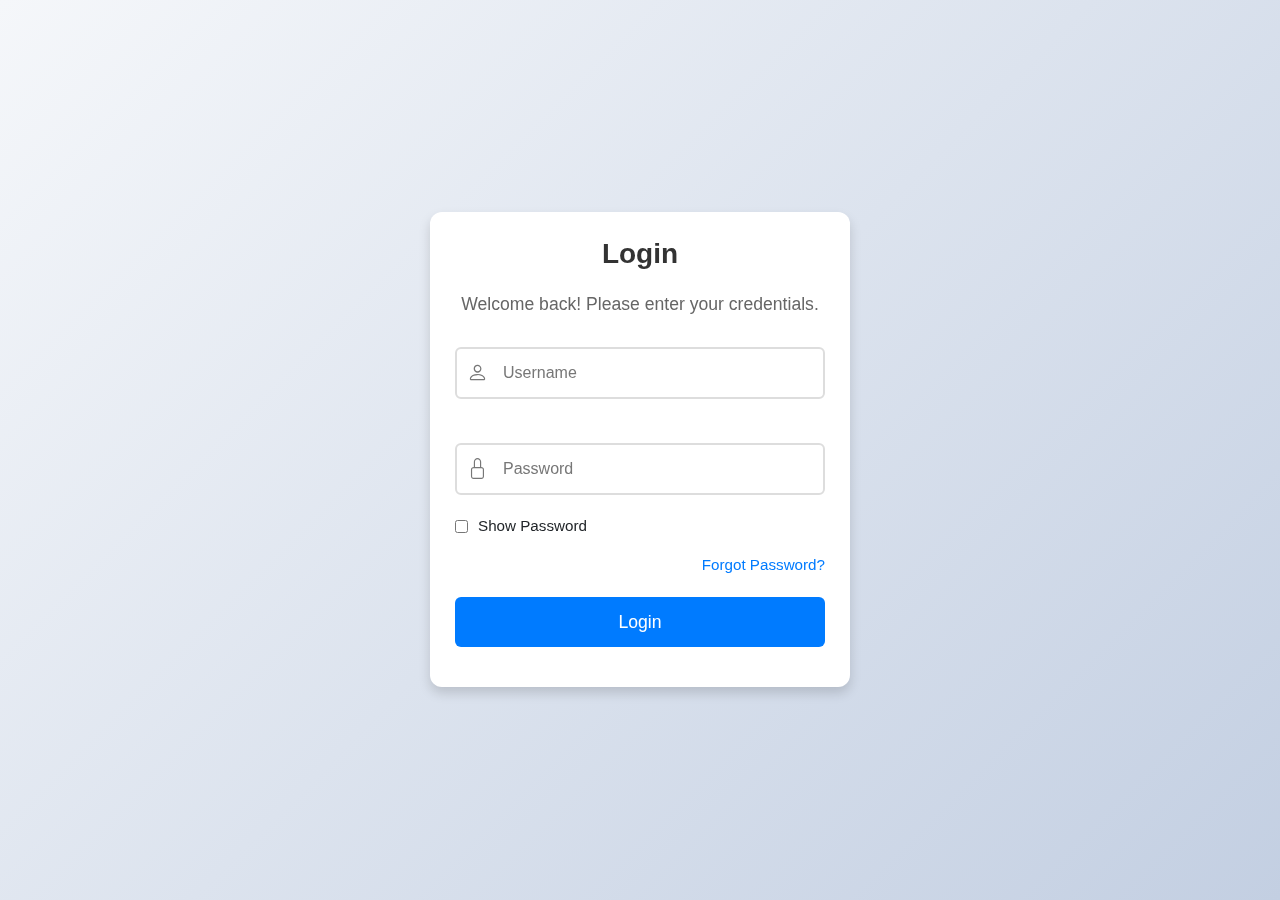
<file: dashboard.html>
<!DOCTYPE html>
<html lang="en">
<head>
  <meta charset="UTF-8">
  <meta name="viewport" content="width=device-width, initial-scale=1.0">
  <link href="https://cdn.jsdelivr.net/npm/bootstrap@5.3.3/dist/css/bootstrap.min.css" rel="stylesheet" integrity="sha384-QWTKZyjpPEjISv5WaRU9OFeRpok6YctnYmDr5pNlyT2bRjXh0JMhjY6hW+ALEwIH" crossorigin="anonymous">
  <link rel="icon" type="image/png" href="images/USDS.png">
  <link rel="stylesheet" href="css/dash.css">
  <link rel="stylesheet" href="https://cdn.jsdelivr.net/npm/bootstrap-icons@1.11.3/font/bootstrap-icons.css">
  <title>USDS Proposal Tracker</title>
</head>
<body>
  <div class="navbar">
    <div class="navbar-brand">
      <button class="toggle-btn" onclick="toggleSidebar()">
        <span class="menu-icon closed">☰</span>
        <span class="menu-icon opened">✕</span>
      </button>
      <h1>USDS Proposal Tracker</h1>
    </div>
    <div class="datetime" id="datetime"></div>
  </div>

  <div class="sidebar" id="sidebar">
    <ul>
      <li>
        <a href="dashboard.html" data-page="dashboard.html">
          <i class="bi bi-house-door"></i> Dashboard
        </a>
      </li>
      <li>
        <a href="#" data-page="reports">
          <i class="bi bi-file-earmark-text"></i> Reports
        </a>
        <ul class="submenu">
          <li>
            <a href="report_generation.html" data-page="report_generation.html">
              <i class="bi bi-file-earmark-bar-graph"></i> Yearly Reports
            </a>
          </li>
          <li>
            <a href="report_monthly.html" data-page="report_monthly.html">
              <i class="bi bi-calendar-month"></i> Monthly Reports
            </a>
          </li>
        </ul>
      </li>
      <li>
        <a href="#" onclick="showSheetsModal()" data-page="sheets">
          <i class="bi bi-table"></i> Sheets
        </a>
      </li>
      <li>
        <a href="#" class="logout-btn" onclick="showLogoutModal()">
          <i class="bi bi-box-arrow-right"></i> Logout
        </a>
      </li>
    </ul>
  </div>

  <div class="main-content">
    <div class="table-container">
      <div class="header-row">
        <div class="filter-container">
          <div class="filter-group">
            <label for="monthFilter">Month:</label>
            <select id="monthFilter" onchange="filterProposals()">
              <option value="">All</option>
              <option value="01">January</option>
              <option value="02">February</option>
              <option value="03">March</option>
              <option value="04">April</option>
              <option value="05">May</option>
              <option value="06">June</option>
              <option value="07">July</option>
              <option value="08">August</option>
              <option value="09">September</option>
              <option value="10">October</option>
              <option value="11">November</option>
              <option value="12">December</option>
            </select>
          </div>
          <div class="filter-group">
            <label for="yearFilter">Year:</label>
            <select id="yearFilter" onchange="filterProposals()">
              <option value="">All</option>
              <script>
                for (let year = 2020; year <= new Date().getFullYear(); year++) {
                  document.write(`<option value="${year}">${year}</option>`);
                }
              </script>
            </select>
          </div>
          <div class="filter-group">
            <label for="statusFilter">Status:</label>
            <select id="statusFilter" onchange="filterProposals()">
              <option value="">All</option>
              <option value="Pending">Pending</option>
              <option value="Forwarded">Forwarded</option>
              <option value="Returned">Returned</option>
            </select>
          </div>
        </div>
        <div class="button-container" id="adminButtons">
          <button onclick="window.location.href='add.html'">+ Add Record</button>
        </div>
      </div>
      <div class="search-container">
        <input type="text" id="searchInput" placeholder="Search by Title, Nature, College, Proposal ID, or DOC. SEQ. No" onkeyup="filterProposals()">
      </div>
      <table class="proposal-table">
        <thead>
          <tr>
            <th>Proposal ID</th>
            <th>College</th>
            <th>Title of Activity</th>
            <th>Status</th>
            <th>Action</th>
          </tr>
        </thead>
        <tbody id="proposalTable"></tbody>
      </table>
      <div class="proposal-cards" id="proposalCards"></div>
    </div>
  </div>

  <!-- Logout Modal -->
  <div id="logoutModal" class="modal">
    <div class="modal-content">
      <p>Are you sure you want to logout?</p>
      <div class="modal-buttons">
        <button class="modal-button confirm-btn" onclick="performLogout()">Yes</button>
        <button class="modal-button cancel-btn" onclick="hideLogoutModal()">No</button>
      </div>
    </div>
  </div>

  <!-- Sheets Access Modal -->
  <div id="sheetsModal" class="modal">
    <div class="modal-content">
      <p>Please contact your local administrator for access to the Sheets:</p>
      <p><strong>Email:</strong> shakosako46@gmail.com / randielasis15@gmail.com</p>
      <p><strong>Mobile Number:</strong> 09380828470</p>
      <div class="modal-buttons">
        <button class="modal-button cancel-btn" onclick="hideSheetsModal()">Close</button>
      </div>
    </div>
  </div>

  <script>
    const API_URL = 'https://script.google.com/macros/s/AKfycbyHKJ6-qlH4F3dLdUNuu2mcyiQHhv7kTd7cfWnqustB9nD3aquVk0xkmmp4t7Uj620/exec';
    const UPDATE_URL = 'update.html';
    const VIEW_URL = 'view.html';
    const LOGIN_URL = 'index.html';
    const GUEST_URL = 'addg.html';
    let allProposals = [];

    document.addEventListener('DOMContentLoaded', function() {
      checkAuthAndRole();
    });

    window.onload = function() {
      const currentMonth = new Date().getMonth() + 1;
      const formattedMonth = currentMonth < 10 ? `0${currentMonth}` : `${currentMonth}`;
      document.getElementById('monthFilter').value = formattedMonth;
      fetchProposals();
      updateDateTime();
      setInterval(updateDateTime, 1000);
      setActiveSidebarItem();
    };

    function checkAuthAndRole() {
      const authToken = localStorage.getItem('authToken');
      const userPosition = localStorage.getItem('userPosition');

      if (authToken !== 'loggedIn') {
        window.location.replace(LOGIN_URL);
        return;
      }

      if (userPosition !== 'admin') {
        window.location.replace(GUEST_URL);
        return;
      }

      document.getElementById('adminButtons').style.display = 'flex';
    }

    function updateDateTime() {
      const now = new Date();
      const isMobile = window.innerWidth <= 480;
      const options = isMobile
        ? { year: 'numeric', month: 'short', day: 'numeric', hour: '2-digit', minute: '2-digit' }
        : { year: 'numeric', month: 'long', day: 'numeric', hour: '2-digit', minute: '2-digit', second: '2-digit' };
      document.getElementById('datetime').textContent = now.toLocaleString('en-US', options);
    }

    function toggleSidebar() {
      const sidebar = document.getElementById('sidebar');
      const mainContent = document.querySelector('.main-content');
      sidebar.classList.toggle('active');
      mainContent.classList.toggle('sidebar-active');
    }

    function setActiveSidebarItem() {
      const sidebarItems = document.querySelectorAll('.sidebar ul li a');
      const currentPage = window.location.pathname.split('/').pop() || 'dashboard.html';
      
      sidebarItems.forEach(item => {
        const page = item.getAttribute('data-page');
        if (page === currentPage && page !== 'sheets' && page !== 'reports') {
          item.classList.add('active');
          if (item.parentElement.parentElement.classList.contains('submenu')) {
            item.parentElement.parentElement.previousElementSibling.classList.add('active');
          }
        }
        item.addEventListener('click', function(e) {
          if (this.getAttribute('data-page') !== 'sheets') {
            sidebarItems.forEach(i => i.classList.remove('active'));
            this.classList.add('active');
            if (this.parentElement.parentElement.classList.contains('submenu')) {
              this.parentElement.parentElement.previousElementSibling.classList.add('active');
            }
          }
        });
      });
    }

    function showLogoutModal() {
      document.getElementById('logoutModal').style.display = 'block';
    }

    function hideLogoutModal() {
      document.getElementById('logoutModal').style.display = 'none';
    }

    function performLogout() {
      localStorage.removeItem('authToken');
      localStorage.removeItem('userPosition');
      window.location.replace(LOGIN_URL);
    }

    function showSheetsModal() {
      document.getElementById('sheetsModal').style.display = 'block';
    }

    function hideSheetsModal() {
      document.getElementById('sheetsModal').style.display = 'none';
    }

    window.history.pushState(null, null, window.location.href);
    window.addEventListener('popstate', function () {
      checkAuthAndRole();
    });

    async function fetchProposals() {
      try {
        const response = await fetch(`${API_URL}?action=getData`, { method: 'GET', redirect: 'follow' });
        if (!response.ok) throw new Error(`HTTP error: ${response.status}`);
        const data = await response.json();
        if (data.error) {
          alert(`Error from server: ${data.message}`);
          return;
        }
        if (!Array.isArray(data) || data.length === 0) {
          document.getElementById('proposalTable').innerHTML = '<tr><td colspan="5">No proposals found</td></tr>';
          document.getElementById('proposalCards').innerHTML = '<p>No proposals found</p>';
          return;
        }
        allProposals = data;
        filterProposals();
      } catch (error) {
        console.error('Error fetching proposals:', error);
        alert(`Failed to load proposals: ${error.message}`);
      }
    }

    function populateTableAndCards(proposals) {
      const tbody = document.getElementById('proposalTable');
      const cards = document.getElementById('proposalCards');
      const isAdmin = localStorage.getItem('userPosition') === 'admin';
      tbody.innerHTML = '';
      cards.innerHTML = '';

      proposals.forEach(proposal => {
        const row = document.createElement('tr');
        row.innerHTML = `
          <td>${proposal.proposalId || ''}</td>
          <td>${proposal.college || ''}</td>
          <td>${proposal.particulars || 'Untitled'}</td>
          <td>${proposal.status || 'Pending'}</td>
          <td>
            <select class="action-select" onchange="handleAction(this, '${proposal.proposalId}')">
              <option value="">Select</option>
              <option value="view">View</option>
              ${isAdmin ? '<option value="update">Update</option>' : ''}
            </select>
          </td>
        `;
        tbody.appendChild(row);

        const card = document.createElement('div');
        card.className = 'proposal-card';
        card.innerHTML = `
          <div><label>Proposal ID:</label> ${proposal.proposalId || ''}</div>
          <div><label>College:</label> ${proposal.college || ''}</div>
          <div><label>Title:</label> ${proposal.particulars || 'Untitled'}</div>
          <div><label>Status:</label> ${proposal.status || 'Pending'}</div>
          <div>
            <select class="action-select" onchange="handleAction(this, '${proposal.proposalId}')">
              <option value="">Select Action</option>
              <option value="view">View</option>
              ${isAdmin ? '<option value="update">Update</option>' : ''}
            </select>
          </div>
        `;
        cards.appendChild(card);
      });
    }

    function filterProposals() {
      const month = document.getElementById('monthFilter').value;
      const year = document.getElementById('yearFilter').value;
      const status = document.getElementById('statusFilter').value;
      const searchTerm = document.getElementById('searchInput').value.toLowerCase();
      let filteredProposals = [...allProposals];

      if (month) {
        filteredProposals = filteredProposals.filter(proposal => {
          const match = proposal.proposalId.match(/^(\d{2})-(\d{4})-\d{4}$/);
          return match && match[1] === month;
        });
      }

      if (year) {
        filteredProposals = filteredProposals.filter(proposal => {
          const match = proposal.proposalId.match(/^(\d{2})-(\d{4})-\d{4}$/);
          return match && match[2] === year;
        });
      }

      if (status) {
        filteredProposals = filteredProposals.filter(proposal => 
          (proposal.status || 'Pending').toLowerCase() === status.toLowerCase()
        );
      }

      if (searchTerm) {
        filteredProposals = filteredProposals.filter(proposal => 
          (proposal.proposalId || '').toLowerCase().includes(searchTerm) ||
          (proposal.particulars || '').toLowerCase().includes(searchTerm) ||
          (proposal.nature || '').toLowerCase().includes(searchTerm) ||
          (proposal.college || '').toLowerCase().includes(searchTerm) ||
          (proposal.docSeq || '').toLowerCase().includes(searchTerm) ||
          (proposal.status || 'Pending').toLowerCase().includes(searchTerm)
        );
      }

      populateTableAndCards(filteredProposals);
    }

    function handleAction(select, proposalId) {
      const action = select.value;
      if (!proposalId) {
        alert('Invalid proposal ID. Please try again.');
        return;
      }

      if (action === 'view') {
        window.location.href = `${VIEW_URL}?proposalId=${encodeURIComponent(proposalId)}`;
      } else if (action === 'update' && localStorage.getItem('userPosition') === 'admin') {
        window.location.href = `${UPDATE_URL}?proposalId=${encodeURIComponent(proposalId)}`;
      } else if (action === 'update') {
        alert('You do not have permission to update proposals.');
      }

      select.value = '';
    }
  </script>
</body>
</html>
</file>
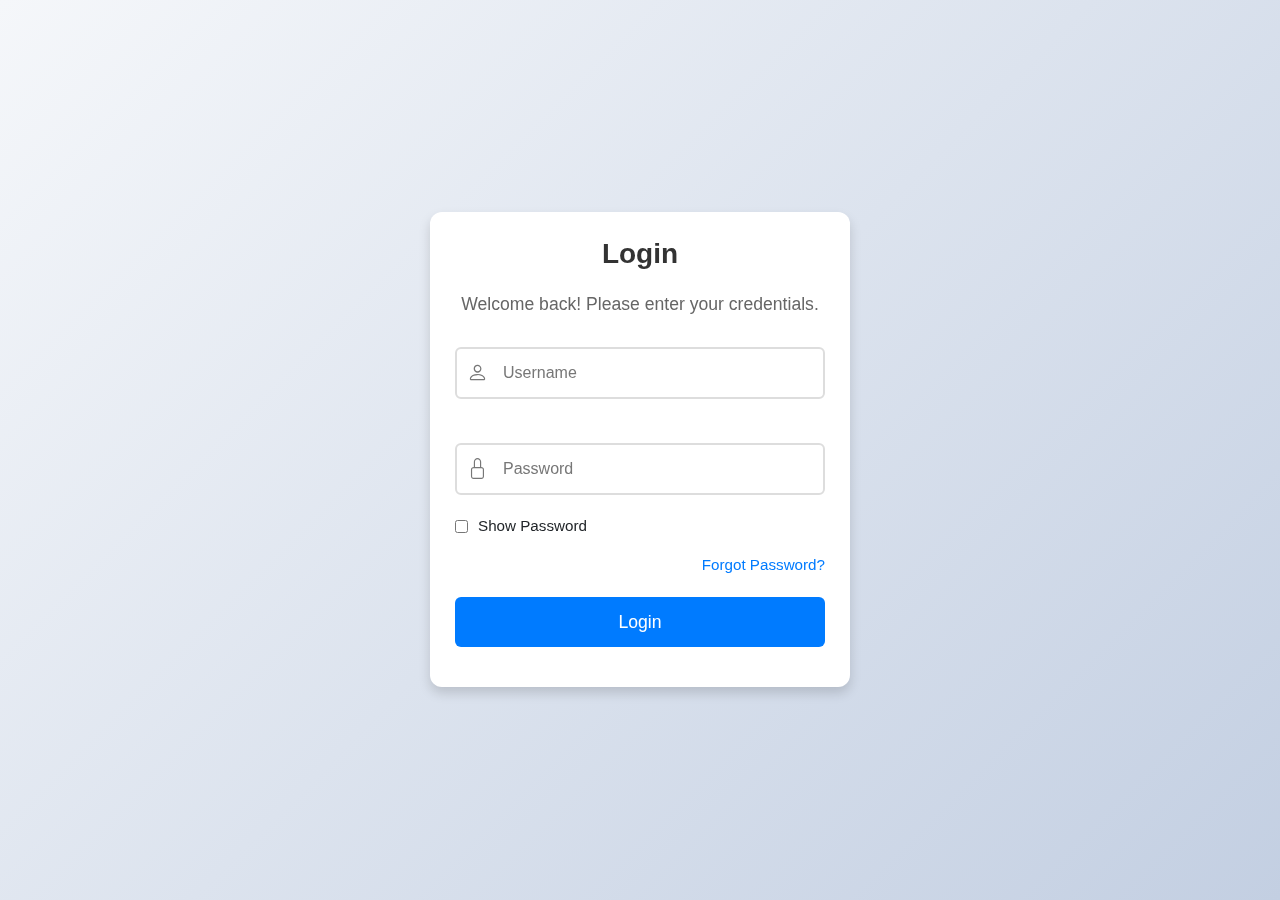
<file: report_generation.html>
<!DOCTYPE html>
<html lang="en">
<head>
    <meta charset="UTF-8">
    <meta name="viewport" content="width=device-width, initial-scale=1.0">
    <link href="https://cdn.jsdelivr.net/npm/bootstrap@5.3.3/dist/css/bootstrap.min.css" rel="stylesheet" integrity="sha384-QWTKZyjpPEjISv5WaRU9OFeRpok6YctnYmDr5pNlyT2bRjXh0JMhjY6hW+ALEwIH" crossorigin="anonymous">
    <link rel="icon" type="image/png" href="images/USDS.png">
    <link rel="stylesheet" href="css/rg.css">
    <title>Yearly Reports</title>
</head>
<body>
    <nav class="navbar navbar-dark fixed-top">
        <div class="container-fluid">
            <a class="back-btn" onclick="goBack()">←</a>
            <a class="navbar-brand" href="#">
                <h1>Yearly Reports</h1>
            </a>
            <div class="datetime" id="datetime"></div>
        </div>
    </nav>

    <div class="main-content mt-5 pt-3">
        <!-- Letterhead for printing -->
        <div class="letterhead">
            <div class="letterhead-top">
                <p class="republic">REPUBLIC OF THE PHILIPPINES</p>
                <h2>BICOL UNIVERSITY</h2>
                <p class="office">OFFICE OF STUDENT DEVELOPMENT AFFAIRS AND SERVICES DIVISION</p>
            </div>
            <div class="letterhead-bottom">
                <div class="letterhead-logos">
                    <img src="images/BU LOGO.png" alt="BU Logo">
                    <img src="images/OSAS LOGO.png" alt="OSAS Logo">
                </div>
                <div class="letterhead-text">
                    <p>OFFICE OF THE DIRECTOR</p>
                    <p>☎ (052) 480-0167</p>
                    <p>✉ usds.buosas@bicol-u.edu.ph</p>
                </div>
            </div>
        </div>

        <div class="container">
            <div class="header">YEARLY REPORTS</div>
            <div class="form-container p-3">
                <!-- Print button moved to the top -->
                <div class="button-group-top">
                    <button class="btn btn-primary" onclick="handlePrint()">Print</button>
                </div>
                <div class="filters row mb-3">
                    <div class="col-md-4 mb-2">
                        <label for="yearFilter" class="form-label">Year:</label>
                        <select id="yearFilter" class="form-select" onchange="filterDataByYear()">
                            <option value="">All Years</option>
                        </select>
                    </div>
                    <div class="col-md-8 mb-2 report-name">
                        <label for="reportName" class="form-label">Report Name:</label>
                        <input type="text" id="reportName" class="form-control" placeholder="Enter Report Name Here">
                    </div>
                </div>
                <div class="table-responsive">
                    <table class="table table-bordered">
                        <thead>
                            <tr>
                                <th rowspan="2">MONTH</th>
                                <th colspan="4">RECEIVED BY</th>
                                <th colspan="7">TOTAL PROPOSALS RECEIVED</th>
                                <th colspan="4">PROPOSAL STATUS</th>
                                <th rowspan="2">ACCOMPLISHED ON TIME</th>
                                <th rowspan="2">PERCENTAGE</th>
                            </tr>
                            <tr>
                                <th>Ma’am Ann</th>
                                <th>Sir Mike</th>
                                <th>Sir Christian</th>
                                <th>Sir Ronald</th>
                                <th>Off-Campus</th>
                                <th>On-Campus</th>
                                <th>USC</th>
                                <th>UNIBE</th>
                                <th>UBO</th>
                                <th>OJT</th>
                                <th>Total</th>
                                <th>Forwarded</th>
                                <th>Pending</th>
                                <th>Returned</th>
                                <th>Total</th>
                            </tr>
                        </thead>
                        <tbody id="monthData"></tbody>
                    </table>
                </div>
                <div id="errorMessage" class="error-message d-none"></div>
                <div class="button-group row">
                    <div class="col-md-12 mb-2">
                        <button class="btn btn-primary" onclick="fetchAndDisplayData()">Load Data</button>
                    </div>
                </div>
            </div>
        </div>
    </div>

    <!-- Logout Modal -->
    <div class="modal fade" id="logoutModal" tabindex="-1" aria-labelledby="logoutModalLabel" aria-hidden="true">
        <div class="modal-dialog modal-dialog-centered">
            <div class="modal-content">
                <div class="modal-header">
                    <h5 class="modal-title" id="logoutModalLabel">Confirm Logout</h5>
                    <button type="button" class="btn-close" data-bs-dismiss="modal" aria-label="Close"></button>
                </div>
                <div class="modal-body">
                    Are you sure you want to logout?
                </div>
                <div class="modal-footer">
                    <button type="button" class="btn cancel-btn" data-bs-dismiss="modal">No</button>
                    <button type="button" class="btn confirm-btn" onclick="confirmLogout()">Yes</button>
                </div>
            </div>
        </div>
    </div>

    <!-- Report Name Error Modal -->
    <div class="modal fade" id="reportNameErrorModal" tabindex="-1" aria-labelledby="reportNameErrorModalLabel" aria-hidden="true">
        <div class="modal-dialog modal-dialog-centered">
            <div class="modal-content">
                <div class="modal-header">
                    <h5 class="modal-title" id="reportNameErrorModalLabel">Error</h5>
                    <button type="button" class="btn-close" data-bs-dismiss="modal" aria-label="Close"></button>
                </div>
                <div class="modal-body">
                    Please enter a Report Name before proceeding.
                </div>
                <div class="modal-footer">
                    <button type="button" class="btn confirm-btn" data-bs-dismiss="modal">OK</button>
                </div>
            </div>
        </div>
    </div>

    <script src="https://cdn.jsdelivr.net/npm/bootstrap@5.3.3/dist/js/bootstrap.bundle.min.js" integrity="sha384-YvpcrYf0tY3lHB60NNkmXc5s9fDVZLESaAA55NDzOxhy9GkcIdslK1eN7N6jIeHz" crossorigin="anonymous"></script>
    <script>
        const API_URL = 'https://script.google.com/macros/s/AKfycbyHKJ6-qlH4F3dLdUNuu2mcyiQHhv7kTd7cfWnqustB9nD3aquVk0xkmmp4t7Uj620/exec';
        const INDEX_URL = 'index.html';
        const DASHBOARD_URL = 'dashboard.html';
        const GUEST_URL = 'addg.html';
        const months = ['January', 'February', 'March', 'April', 'May', 'June', 'July', 'August', 'September', 'October', 'November', 'December'];
        const monthShorts = ['jan', 'feb', 'mar', 'apr', 'may', 'jun', 'jul', 'aug', 'sep', 'oct', 'nov', 'dec'];
        const receivedByNames = ["Ma'am Ann", "Sir Mike", "Sir Christian", "Sir Ronald"];
        const receivedByKeys = ['maam_ann', 'sir_mike', 'sir_christian', 'sir_ronald'];
        const proposalTypes = ['off_campus', 'on_campus', 'usc', 'unibe', 'ubo', 'ojt'];
        let allProposals = [];

        document.addEventListener('DOMContentLoaded', function() {
            checkAuthAndRole();
            populateYearFilter();
            fetchAndDisplayData();
        });

        function checkAuthAndRole() {
            const authToken = localStorage.getItem('authToken');
            const userPosition = localStorage.getItem('userPosition');

            if (authToken !== 'loggedIn') {
                window.location.replace(INDEX_URL);
                return;
            }

            if (userPosition !== 'admin') {
                window.location.replace(GUEST_URL);
                return;
            }
        }

        function updateDateTime() {
            const now = new Date();
            const isMobile = window.innerWidth <= 576;
            const options = isMobile
                ? { month: 'short', day: 'numeric', year: 'numeric', hour: '2-digit', minute: '2-digit', hour12: true }
                : { month: 'short', day: 'numeric', year: 'numeric', hour: '2-digit', minute: '2-digit', hour12: true };
            document.getElementById('datetime').textContent = now.toLocaleString('en-US', options);
        }

        function showLogoutModal() {
            const modal = new bootstrap.Modal(document.getElementById('logoutModal'));
            modal.show();
        }

        function hideLogoutModal() {
            const modal = bootstrap.Modal.getInstance(document.getElementById('logoutModal'));
            modal.hide();
        }

        function confirmLogout() {
            localStorage.removeItem('authToken');
            localStorage.removeItem('userPosition');
            window.location.href = INDEX_URL;
        }

        function showReportNameErrorModal() {
            const modal = new bootstrap.Modal(document.getElementById('reportNameErrorModal'));
            modal.show();
        }

        function hideReportNameErrorModal() {
            const modal = bootstrap.Modal.getInstance(document.getElementById('reportNameErrorModal'));
            modal.hide();
        }

        window.onload = function() {
            updateDateTime();
            setInterval(updateDateTime, 1000);
        };

        function toggleLoading(state) {
            document.body.classList.toggle('opacity-50', state);
        }

        function showError(message) {
            const errorDiv = document.getElementById('errorMessage');
            errorDiv.textContent = message;
            errorDiv.classList.remove('d-none');
            setTimeout(() => errorDiv.classList.add('d-none'), 5000);
        }

        function goBack() {
            window.location.href = DASHBOARD_URL;
        }

        function populateYearFilter() {
            const yearFilter = document.getElementById('yearFilter');
            const currentYear = new Date().getFullYear();
            for (let year = currentYear - 5; year <= currentYear + 5; year++) {
                const option = document.createElement('option');
                option.value = year;
                option.textContent = year;
                yearFilter.appendChild(option);
            }
            yearFilter.value = currentYear;
        }

        function createMonthRows(proposalData) {
            const tbody = document.getElementById('monthData');
            tbody.innerHTML = '';
            const monthData = {};
            const accomplishedData = {};
            const statusData = {};

            monthShorts.forEach(monthShort => {
                monthData[monthShort] = {};
                statusData[monthShort] = { total: 0, forwarded: 0, pending: 0, returned: 0 };
                receivedByKeys.forEach(cat => monthData[monthShort][cat] = 0);
                proposalTypes.forEach(type => monthData[monthShort][type] = 0);
                accomplishedData[monthShort] = { yes: 0, total: 0 };
            });

            proposalData.forEach(proposal => {
                const monthMatch = proposal.proposalId.match(/^(\d{2})-(\d{4})-\d{4}$/);
                if (monthMatch) {
                    const monthNum = parseInt(monthMatch[1], 10) - 1;
                    if (monthNum >= 0 && monthNum < 12) {
                        const monthShort = monthShorts[monthNum];
                        
                        const receiver = (proposal.receiver || '').trim();
                        const receiverLower = receiver.toLowerCase();
                        const receiverIndex = receivedByNames.findIndex(name => name.toLowerCase() === receiverLower);
                        if (receiverIndex !== -1) {
                            const receiverKey = receivedByKeys[receiverIndex];
                            monthData[monthShort][receiverKey]++;
                        } else if (receiver) {
                            console.warn(`Unrecognized receiver: "${receiver}" in proposal ${proposal.proposalId}`);
                        }

                        const nature = (proposal.nature || '').toLowerCase().trim();
                        let natureKey = '';
                        if (nature.includes('off') && nature.includes('campus')) natureKey = 'off_campus';
                        else if (nature.includes('on') && nature.includes('campus')) natureKey = 'on_campus';
                        else if (nature.includes('usc')) natureKey = 'usc';
                        else if (nature.includes('unibe')) natureKey = 'unibe';
                        else if (nature.includes('ubo')) natureKey = 'ubo';
                        else if (nature.includes('ojt')) natureKey = 'ojt';
                        if (proposalTypes.includes(natureKey)) {
                            monthData[monthShort][natureKey]++;
                        } else if (nature) {
                            console.warn(`Unrecognized nature: "${nature}" in proposal ${proposal.proposalId}`);
                        }

                        statusData[monthShort].total++;
                        const status = (proposal.status || '').toLowerCase().trim();
                        if (status === 'returned') {
                            statusData[monthShort].returned++;
                        } else if (status === 'forwarded') {
                            statusData[monthShort].forwarded++;
                        } else if (status === 'pending') {
                            statusData[monthShort].pending++;
                        }

                        if (proposal.accomplished && proposal.accomplished.toLowerCase() === 'yes') {
                            accomplishedData[monthShort].yes++;
                        }
                        accomplishedData[monthShort].total++;
                    }
                }
            });

            months.forEach((month, index) => {
                const monthShort = monthShorts[index];
                const yes = accomplishedData[monthShort].yes;
                const total = accomplishedData[monthShort].total;
                const percentage = total > 0 ? ((yes / total) * 100).toFixed(0) + '%' : '0%';
                const row = document.createElement('tr');
                row.innerHTML = `
                    <td>${month}</td>
                    ${receivedByKeys.map(cat => 
                        `<td><input type="number" name="${monthShort}_${cat}" value="${monthData[monthShort][cat]}" min="0" readonly></td>`
                    ).join('')}
                    ${proposalTypes.map(type => 
                        `<td><input type="number" name="${monthShort}_${type}" value="${monthData[monthShort][type]}" min="0" readonly></td>`
                    ).join('')}
                    <td><input type="number" name="${monthShort}_total_proposals" value="${statusData[monthShort].total}" readonly></td>
                    <td><input type="number" name="${monthShort}_forwarded" value="${statusData[monthShort].forwarded}" readonly></td>
                    <td><input type="number" name="${monthShort}_pending" value="${statusData[monthShort].pending}" readonly></td>
                    <td><input type="number" name="${monthShort}_returned" value="${statusData[monthShort].returned}" readonly></td>
                    <td><input type="number" name="${monthShort}_status_total" value="${statusData[monthShort].total}" readonly></td>
                    <td><input type="text" name="${monthShort}_acted_upon" value="${total > 0 ? `${yes}/${total}` : '0/0'}" readonly></td>
                    <td><input type="text" name="${monthShort}_percentage" value="${percentage}" readonly></td>
                `;
                tbody.appendChild(row);
            });

            // Calculate totals for the "TOTAL" row
            const totalReceivedBy = {};
            receivedByKeys.forEach(cat => totalReceivedBy[cat] = monthShorts.reduce((sum, month) => sum + monthData[month][cat], 0));
            
            const totalProposals = {};
            proposalTypes.forEach(type => totalProposals[type] = monthShorts.reduce((sum, month) => sum + monthData[month][type], 0));
            
            const totalStatus = {
                total: monthShorts.reduce((sum, month) => sum + statusData[month].total, 0),
                forwarded: monthShorts.reduce((sum, month) => sum + statusData[month].forwarded, 0),
                pending: monthShorts.reduce((sum, month) => sum + statusData[month].pending, 0),
                returned: monthShorts.reduce((sum, month) => sum + statusData[month].returned, 0)
            };

            const totalYes = monthShorts.reduce((sum, month) => sum + accomplishedData[month].yes, 0);
            const totalAccomplished = monthShorts.reduce((sum, month) => sum + accomplishedData[month].total, 0);
            const totalPercentage = totalAccomplished > 0 ? ((totalYes / totalAccomplished) * 100).toFixed(1) + '%' : '0%';

            const totalRow = document.createElement('tr');
            totalRow.innerHTML = `
                <td><strong>TOTAL</strong></td>
                ${receivedByKeys.map(cat => `<td><input type="number" name="total_${cat}" value="${totalReceivedBy[cat]}" readonly></td>`).join('')}
                ${proposalTypes.map(type => `<td><input type="number" name="total_${type}" value="${totalProposals[type]}" readonly></td>`).join('')}
                <td><input type="number" name="total_total_proposals" value="${totalStatus.total}" readonly></td>
                <td><input type="number" name="total_forwarded" value="${totalStatus.forwarded}" readonly></td>
                <td><input type="number" name="total_pending" value="${totalStatus.pending}" readonly></td>
                <td><input type="number" name="total_returned" value="${totalStatus.returned}" readonly></td>
                <td><input type="number" name="total_status_total" value="${totalStatus.total}" readonly></td>
                <td><input type="text" name="total_acted_upon" value="${totalAccomplished > 0 ? `${totalYes}/${totalAccomplished}` : '0/0'}" readonly></td>
                <td><input type="text" name="total_percentage" value="${totalPercentage}" readonly></td>
            `;
            tbody.appendChild(totalRow);
        }

        function calculateTotals() {
            const rows = document.querySelectorAll('#monthData tr:not(:last-child)');
            let totalYes = 0, totalProposals = 0;

            receivedByKeys.forEach(cat => {
                const total = Array.from(rows).reduce((sum, row) => 
                    sum + (parseInt(row.querySelector(`input[name$="_${cat}"]`).value) || 0), 0);
                document.querySelector(`input[name="total_${cat}"]`).value = total;
            });

            proposalTypes.forEach(type => {
                const total = Array.from(rows).reduce((sum, row) => 
                    sum + (parseInt(row.querySelector(`input[name$="_${type}"]`).value) || 0), 0);
                document.querySelector(`input[name="total_${type}"]`).value = total;
            });

            const totalStatus = {
                forwarded: 0,
                pending: 0,
                returned: 0,
                total: 0
            };

            rows.forEach(row => {
                totalStatus.forwarded += parseInt(row.querySelector(`input[name$="_forwarded"]`).value) || 0;
                totalStatus.pending += parseInt(row.querySelector(`input[name$="_pending"]`).value) || 0;
                totalStatus.returned += parseInt(row.querySelector(`input[name$="_returned"]`).value) || 0;
                totalStatus.total += parseInt(row.querySelector(`input[name$="_status_total"]`).value) || 0;
                const [yes, total] = row.querySelector(`input[name$="_acted_upon"]`).value.split('/').map(Number);
                totalYes += yes || 0;
                totalProposals += total || 0;
            });

            document.querySelector(`input[name="total_forwarded"]`).value = totalStatus.forwarded;
            document.querySelector(`input[name="total_pending"]`).value = totalStatus.pending;
            document.querySelector(`input[name="total_returned"]`).value = totalStatus.returned;
            document.querySelector(`input[name="total_status_total"]`).value = totalStatus.total;
            document.querySelector(`input[name="total_acted_upon"]`).value = `${totalYes}/${totalProposals}`;
            document.querySelector(`input[name="total_percentage"]`).value = totalProposals > 0 ? ((totalYes / totalProposals) * 100).toFixed(1) + '%' : '0%';
        }

        async function fetchAndDisplayData() {
            toggleLoading(true);
            try {
                const response = await fetch(`${API_URL}?action=getData`, { method: 'GET', redirect: 'follow' });
                if (!response.ok) throw new Error(`HTTP error: ${response.status}`);
                const data = await response.json();
                if (data.error) throw new Error(data.message);
                allProposals = data.length > 0 ? data : [];
                console.log('Raw API Data:', allProposals);
                filterDataByYear();
                alert(allProposals.length > 0 ? 'Data loaded successfully!' : 'No data found.');
            } catch (error) {
                console.error('Error:', error);
                showError(`Failed to load data: ${error.message}`);
                allProposals = [];
                createMonthRows([]);
            } finally {
                toggleLoading(false);
            }
        }

        function filterDataByYear() {
            const yearFilter = document.getElementById('yearFilter').value;
            let filteredData = allProposals;
            if (yearFilter) {
                filteredData = allProposals.filter(proposal => {
                    const match = proposal.proposalId.match(/^(\d{2})-(\d{4})-\d{4}$/);
                    return match && match[2] === yearFilter;
                });
            }
            createMonthRows(filteredData);
        }

        function handlePrint() {
            const reportName = document.getElementById('reportName').value.trim();
            if (!reportName) {
                showReportNameErrorModal();
                return;
            }

            const originalTitle = document.title;
            document.title = reportName;
            window.print();
            document.title = originalTitle;
        }
    </script>
</body>
</html>
</file>
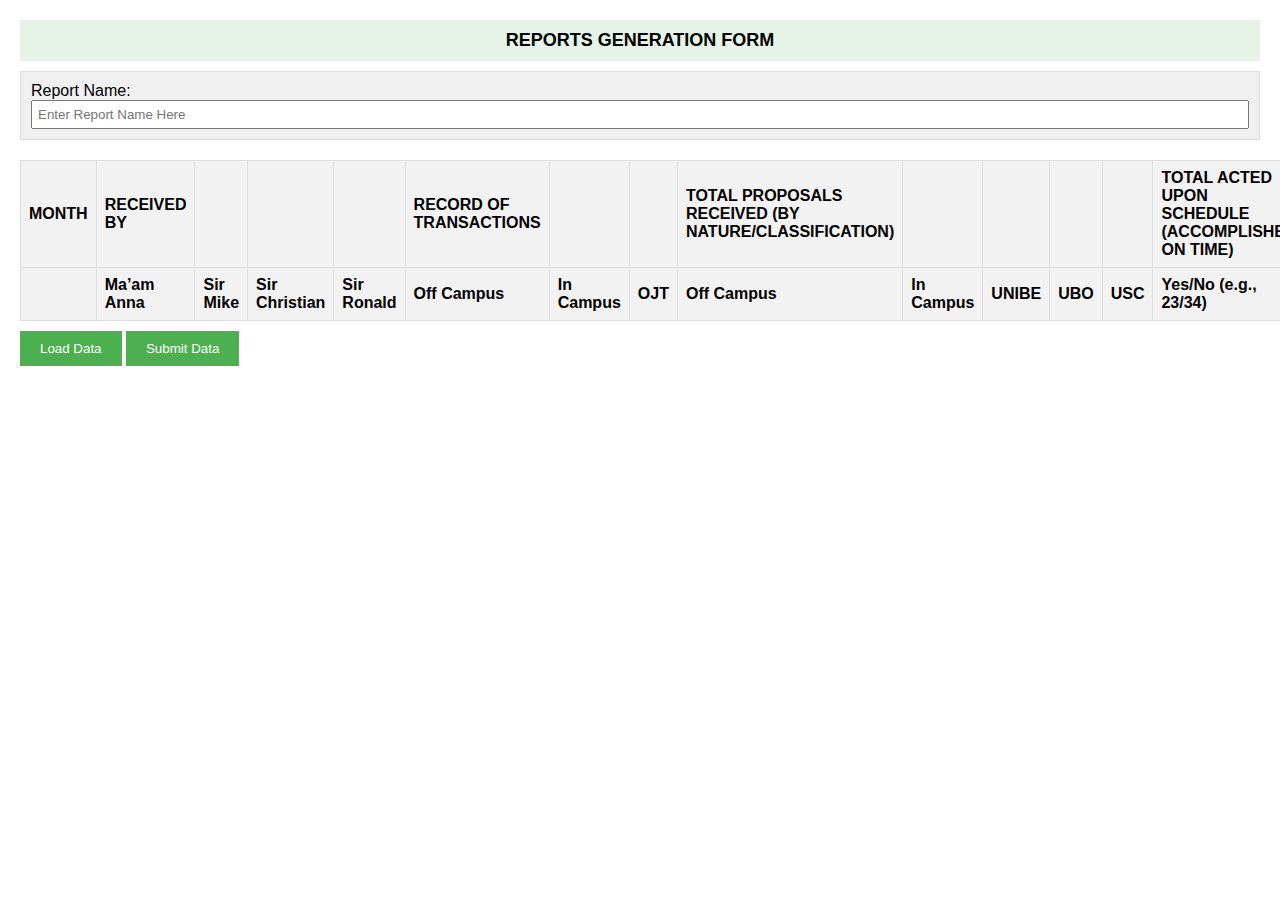
<file: report_genration.html>
<!DOCTYPE html>
<html lang="en">
<head>
    <meta charset="UTF-8">
    <meta name="viewport" content="width=device-width, initial-scale=1.0">
    <title>Reports Generation Form</title>
    <style>
        body {
            font-family: Arial, sans-serif;
            margin: 20px;
        }
        table {
            width: 100%;
            border-collapse: collapse;
            margin-top: 20px;
        }
        th, td {
            border: 1px solid #ddd;
            padding: 8px;
            text-align: left;
        }
        th {
            background-color: #f2f2f2;
        }
        tr:nth-child(even) {
            background-color: #f9f9f9;
        }
        .header {
            background-color: #e6f3e6;
            text-align: center;
            padding: 10px;
            font-size: 18px;
            font-weight: bold;
        }
        .report-name {
            margin-top: 10px;
            padding: 10px;
            background-color: #f0f0f0;
            border: 1px solid #ddd;
        }
        input {
            width: 100%;
            padding: 5px;
            box-sizing: border-box;
        }
        .submit-btn {
            margin-top: 10px;
            padding: 10px 20px;
            background-color: #4CAF50;
            color: white;
            border: none;
            cursor: pointer;
        }
        .submit-btn:hover {
            background-color: #45a049;
        }
        .no-data {
            color: #888;
            font-style: italic;
        }

        /* Print-specific styles */
        @media print {
            body {
                margin: 0;
            }
            .header {
                background-color: #fff !important;
                -webkit-print-color-adjust: exact; /* For WebKit browsers (Chrome, Safari) */
                print-color-adjust: exact; /* Standard property for Firefox and others */
            }
            .report-name {
                background-color: #fff !important;
                -webkit-print-color-adjust: exact;
                print-color-adjust: exact;
            }
            th {
                background-color: #fff !important;
                -webkit-print-color-adjust: exact;
                print-color-adjust: exact;
            }
            tr:nth-child(even) {
                background-color: #fff !important;
                -webkit-print-color-adjust: exact;
                print-color-adjust: exact;
            }
            input {
                border: 1px solid #000;
                background-color: #fff;
                -webkit-print-color-adjust: exact;
                print-color-adjust: exact;
            }
            .report-name label {
                display: none;
            }
            .submit-btn {
                display: none;
            }
            .no-data {
                display: none; /* Hide "No data" messages in print */
            }
            table {
                page-break-inside: auto;
            }
            tr {
                page-break-inside: avoid;
                page-break-after: auto;
            }
        }
    </style>
</head>
<body>
    <div class="header">REPORTS GENERATION FORM</div>
    
    <div class="report-name">
        <label for="reportName">Report Name:</label>
        <input type="text" id="reportName" name="reportName" placeholder="Enter Report Name Here">
    </div>

    <table>
        <thead>
            <tr>
                <th>MONTH</th>
                <th>RECEIVED BY</th>
                <th></th>
                <th></th>
                <th></th>
                <th>RECORD OF TRANSACTIONS</th>
                <th></th>
                <th></th>
                <th>TOTAL PROPOSALS RECEIVED (BY NATURE/CLASSIFICATION)</th>
                <th></th>
                <th></th>
                <th></th>
                <th></th>
                <th>TOTAL ACTED UPON SCHEDULE (ACCOMPLISHED ON TIME)</th>
            </tr>
            <tr>
                <th></th>
                <th>Ma’am Anna</th>
                <th>Sir Mike</th>
                <th>Sir Christian</th>
                <th>Sir Ronald</th>
                <th>Off Campus</th>
                <th>In Campus</th>
                <th>OJT</th>
                <th>Off Campus</th>
                <th>In Campus</th>
                <th>UNIBE</th>
                <th>UBO</th>
                <th>USC</th>
                <th>Yes/No (e.g., 23/34)</th>
            </tr>
        </thead>
        <tbody id="monthData">
            <!-- Months with matching Proposal IDs will be dynamically inserted here -->
        </tbody>
    </table>

    <div id="errorMessage" style="color: red; display: none;">Failed to load data. Please enter data manually or check the script URL.</div>
    <button class="submit-btn" onclick="fetchAndDisplayData()">Load Data</button>
    <button class="submit-btn" onclick="submitForm()">Submit Data</button>

    <script>
        // List of all months
        const months = [
            'January', 'February', 'March', 'April', 'May', 'June',
            'July', 'August', 'September', 'October', 'November', 'December'
        ];

        // Function to create month rows dynamically
        function createMonthRows(proposalData) {
            const tbody = document.getElementById('monthData');
            const categories = ['maam_anna', 'sir_mike', 'sir_christian', 'sir_ronald', 'off_campus', 'in_campus', 'ojt'];
            const proposalTypes = ['off_campus', 'in_campus', 'unibe', 'ubo', 'usc'];
            tbody.innerHTML = ''; // Clear existing rows

            // Track months with data based on Proposal IDs (MM-YYYY-XXXX)
            const monthData = {};
            const accomplishedData = {}; // Track Yes/No for accomplished on time
            proposalData.forEach(proposal => {
                const proposalId = proposal.proposalId;
                if (proposalId && /^(\d{2}-\d{4}-\d{4})$/.test(proposalId)) { // Match MM-YYYY-XXXX format
                    const [month, year] = proposalId.split('-').slice(0, 2); // Extract MM and YYYY
                    const monthNum = parseInt(month, 10); // Convert MM to number (1-12)
                    if (monthNum >= 1 && monthNum <= 12) {
                        const monthName = months[monthNum - 1]; // Convert to month name
                        const monthShort = monthName.toLowerCase().substring(0, 3); // e.g., "feb"
                        if (!monthData[monthShort]) {
                            monthData[monthShort] = {};
                            categories.forEach(cat => monthData[monthShort][cat] = 0);
                            proposalTypes.forEach(type => monthData[monthShort][type] = 0);
                            accomplishedData[monthShort] = { yes: 0, total: 0 };
                        }
                        // Aggregate data for each category and proposal type
                        categories.forEach(cat => {
                            if (proposal[monthShort + '_' + cat]) {
                                monthData[monthShort][cat] += parseInt(proposal[monthShort + '_' + cat]) || 0;
                            }
                        });
                        proposalTypes.forEach(type => {
                            if (proposal[monthShort + '_' + type]) {
                                monthData[monthShort][type] += parseInt(proposal[monthShort + '_' + type]) || 0;
                            }
                        });
                        // Track accomplished on time (Yes/No)
                        if (proposal.accomplished && proposal.accomplished.toLowerCase() === 'yes') {
                            accomplishedData[monthShort].yes += 1;
                            accomplishedData[monthShort].total += 1;
                        } else if (proposal.accomplished) {
                            accomplishedData[monthShort].total += 1;
                        }
                    }
                }
            });

            // Create rows for months with data
            months.forEach((month, index) => {
                const monthShort = month.toLowerCase().substring(0, 3);
                if (monthData[monthShort]) {
                    const row = document.createElement('tr');

                    // Month cell
                    row.innerHTML = `<td>${month}</td>`;

                    // Add input cells for each category with fetched data
                    categories.forEach(category => {
                        const value = monthData[monthShort][category] || 0;
                        const input = document.createElement('input');
                        input.type = 'number';
                        input.name = `${monthShort}_${category}`;
                        input.value = value; // Pre-fill with fetched data
                        input.addEventListener('input', calculateTotals);
                        row.innerHTML += `<td>${input.outerHTML}</td>`;
                    });

                    // Add input cells for proposal types (Off Campus, In Campus, UNIBE, UBO, USC)
                    proposalTypes.forEach(type => {
                        const value = monthData[monthShort][type] || 0;
                        const input = document.createElement('input');
                        input.type = 'number';
                        input.name = `${monthShort}_${type}`;
                        input.value = value; // Pre-fill with fetched data
                        input.addEventListener('input', calculateTotals);
                        row.innerHTML += `<td>${input.outerHTML}</td>`;
                    });

                    // Total proposals cell (sum of Off Campus, In Campus, UNIBE, UBO, USC)
                    const totalProposals = proposalTypes.reduce((sum, type) => sum + (parseInt(monthData[monthShort][type]) || 0), 0);
                    const totalInput = document.createElement('input');
                    totalInput.type = 'number';
                    totalInput.name = `${monthShort}_total`;
                    totalInput.value = totalProposals;
                    totalInput.readOnly = true;
                    row.innerHTML += `<td>${totalInput.outerHTML}</td>`;

                    // Total Acted Upon Schedule (Accomplished On Time) - Yes/No fraction
                    const yesCount = accomplishedData[monthShort].yes || 0;
                    const totalCount = accomplishedData[monthShort].total || 0;
                    const actedUponInput = document.createElement('input');
                    actedUponInput.type = 'text';
                    actedUponInput.name = `${monthShort}_acted_upon`;
                    actedUponInput.value = totalCount > 0 ? `${yesCount}/${totalCount}` : '0/0';
                    actedUponInput.readOnly = true;
                    row.innerHTML += `<td>${actedUponInput.outerHTML}</td>`;

                    tbody.appendChild(row);
                }
            });

            // Add TOTAL row
            const totalRow = document.createElement('tr');
            totalRow.innerHTML = `
                <td><strong>TOTAL</strong></td>
                ${categories.map(category => `<td><input type="number" name="total_${category}" placeholder="0" readonly></td>`).join('')}
                ${proposalTypes.map(type => `<td><input type="number" name="total_${type}" placeholder="0" readonly></td>`).join('')}
                <td><input type="number" name="total_grand" placeholder="0" readonly></td>
                <td><input type="text" name="total_acted_upon" placeholder="0/0" readonly></td>
            `;
            tbody.appendChild(totalRow);
        }

        // Function to calculate totals
        function calculateTotals() {
            const categories = ['maam_anna', 'sir_mike', 'sir_christian', 'sir_ronald', 'off_campus', 'in_campus', 'ojt'];
            const proposalTypes = ['off_campus', 'in_campus', 'unibe', 'ubo', 'usc'];
            const rows = document.querySelectorAll('#monthData tr:not(:last-child)');

            // Calculate totals for Received By and Record of Transactions
            categories.forEach(category => {
                let total = 0;
                rows.forEach(row => {
                    const value = parseInt(row.querySelector(`input[name$="_${category}"]`)?.value) || 0;
                    total += value;
                });
                document.querySelector(`input[name="total_${category}"]`).value = total;
            });

            // Calculate totals for proposal types
            proposalTypes.forEach(type => {
                let total = 0;
                rows.forEach(row => {
                    const value = parseInt(row.querySelector(`input[name$="_${type}"]`)?.value) || 0;
                    total += value;
                });
                document.querySelector(`input[name="total_${type}"]`).value = total;
            });

            // Calculate grand total for proposals (sum of all proposal types)
            let grandTotal = 0;
            proposalTypes.forEach(type => {
                const total = parseInt(document.querySelector(`input[name="total_${type}"]`)?.value) || 0;
                grandTotal += total;
            });
            document.querySelector(`input[name="total_grand"]`).value = grandTotal;

            // Calculate total acted upon schedule (sum of Yes/No fractions across months)
            let totalYes = 0;
            let totalProposals = 0;
            rows.forEach(row => {
                const actedUponValue = row.querySelector('input[name$="_acted_upon"]')?.value || '0/0';
                const [yes, total] = actedUponValue.split('/').map(num => parseInt(num) || 0);
                totalYes += yes;
                totalProposals += total;
            });
            document.querySelector(`input[name="total_acted_upon"]`).value = totalProposals > 0 ? `${totalYes}/${totalProposals}` : '0/0';
        }

        // Function to fetch and display data from Google Apps Script
        async function fetchAndDisplayData() {
            try {
                const response = await fetch('https://cors-anywhere.herokuapp.com/https://script.google.com/macros/s/AKfycbyHKJ6-qlH4F3dLdUNuu2mcyiQHhv7kTd7cfWnqustB9nD3aquVk0xkmmp4t7Uj620/exec?action=getData', {
                    method: 'GET',
                    headers: {
                        'Content-Type': 'application/json',
                    },
                    mode: 'cors' // Ensure CORS is handled correctly
                });

                if (!response.ok) {
                    throw new Error(`HTTP error! Status: ${response.status} - ${response.statusText}`);
                }

                const data = await response.json();
                if (data && Array.isArray(data)) {
                    createMonthRows(data);
                    calculateTotals(); // Recalculate totals after loading data
                    alert('Data loaded successfully!');
                } else {
                    alert('No data found or error loading data: ' + (data.error || 'Unknown error'));
                }
            } catch (error) {
                console.error('Fetch error details:', error);
                alert('Error fetching data: ' + error.message + (error.stack ? '\nStack: ' + error.stack : ''));
            }
        }

        // Function to submit form data to Google Apps Script
        async function submitForm() {
            const reportName = document.getElementById('reportName').value;
            if (!reportName) {
                alert('Please enter a Report Name before submitting.');
                return;
            }

            const data = {
                action: "add",
                particulars: reportName,
                college: "",
                department: "",
                others: "",
                objectives: "",
                nature: "",
                locale: "",
                duration: "",
                funding: "",
                amount: "",
                contact: "",
                documents: "",
                csac: "",
                remarks: "",
                docSeq: "",
                copies: "",
                receiver: "",
                usds: "",
                notations: ""
            };

            // Collect data from the form inputs for months with entries
            const rows = document.querySelectorAll('#monthData tr:not(:last-child)');
            const categories = ['maam_anna', 'sir_mike', 'sir_christian', 'sir_ronald', 'off_campus', 'in_campus', 'ojt'];
            const proposalTypes = ['off_campus', 'in_campus', 'unibe', 'ubo', 'usc'];

            rows.forEach(row => {
                const monthInputs = row.querySelectorAll('input[type="number"]');
                let hasData = false;
                const monthShort = row.cells[0].textContent.toLowerCase().substring(0, 3);

                // Collect data for Received By and Record of Transactions
                categories.forEach((category, index) => {
                    const value = monthInputs[index].value;
                    if (value && parseInt(value) > 0) {
                        hasData = true;
                        data[`${monthShort}_${category}`] = parseInt(value) || 0;
                    }
                });

                // Collect data for proposal types
                let proposalIndex = categories.length;
                proposalTypes.forEach(type => {
                    const value = monthInputs[proposalIndex].value;
                    if (value && parseInt(value) > 0) {
                        hasData = true;
                        data[`${monthShort}_${type}`] = parseInt(value) || 0;
                    }
                    proposalIndex++;
                });

                // Collect accomplished on time (Yes/No) - simplified for user input
                const actedUponValue = row.querySelector('input[name$="_acted_upon"]')?.value || '0/0';
                const [yes, total] = actedUponValue.split('/').map(num => parseInt(num) || 0);
                if (total > 0) {
                    data[`${monthShort}_accomplished`] = yes === total ? 'Yes' : 'No'; // Simplified logic; adjust based on actual data
                }

                if (hasData) {
                    const total = monthInputs[monthInputs.length - 2].value; // Total proposals (before acted upon)
                    if (total) {
                        data[`${monthShort}_total`] = parseInt(total) || 0;
                    }
                }
            });

            try {
                const response = await fetch('https://cors-anywhere.herokuapp.com/https://script.google.com/macros/s/AKfycbyHKJ6-qlH4F3dLdUNuu2mcyiQHhv7kTd7cfWnqustB9nD3aquVk0xkmmp4t7Uj620/exec', {
                    method: 'POST',
                    headers: {
                        'Content-Type': 'application/json',
                    },
                    mode: 'cors',
                    body: JSON.stringify(data)
                });

                if (!response.ok) {
                    throw new Error(`HTTP error! Status: ${response.status} - ${response.statusText}`);
                }

                const result = await response.json();
                if (result.success) {
                    alert('Data submitted successfully! Row: ' + result.row);
                    // Optionally clear or reset the form after submission
                    document.querySelectorAll('input[type="number"]').forEach(input => input.value = '');
                    document.querySelectorAll('input[type="text"]').forEach(input => input.value = '');
                    document.getElementById('reportName').value = '';
                    createMonthRows([]); // Clear displayed data
                    calculateTotals(); // Recalculate totals after reset
                } else {
                    alert('Error submitting data: ' + result.message);
                }
            } catch (error) {
                console.error('Fetch error details:', error);
                alert('Error submitting data: ' + error.message + (error.stack ? '\nStack: ' + error.stack : ''));
            }
        }

        // Load data on page load
        document.addEventListener('DOMContentLoaded', () => {
            fetchAndDisplayData().catch(() => {
                document.getElementById('errorMessage').style.display = 'block';
                createMonthRows([]); // Show empty form for manual entry
                calculateTotals();
            });
        });
    </script>
</body>
</html>
</file>
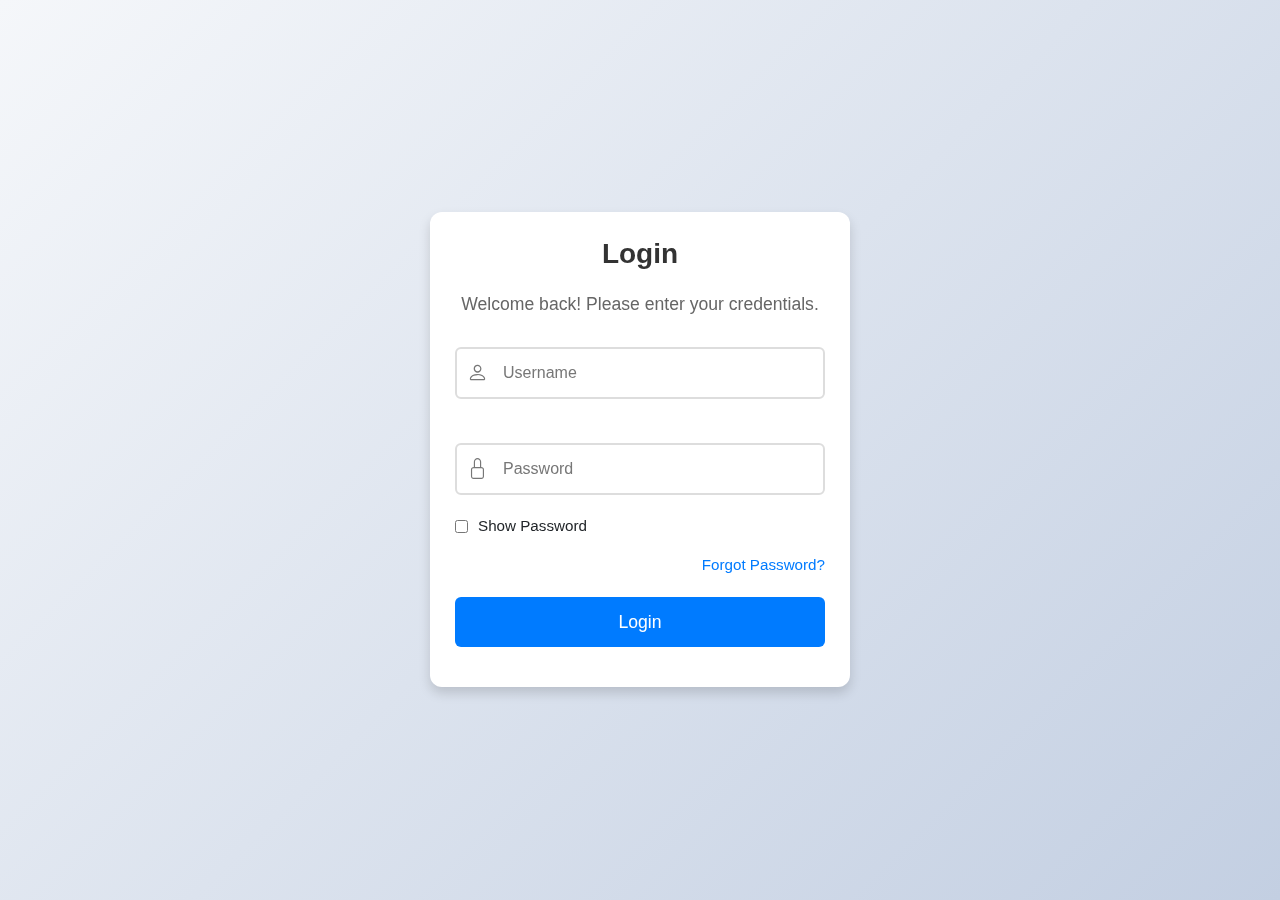
<file: report_monthly.html>
<!DOCTYPE html>
<html lang="en">
<head>
    <meta charset="UTF-8">
    <meta name="viewport" content="width=device-width, initial-scale=1.0">
    <link href="https://cdn.jsdelivr.net/npm/bootstrap@5.3.3/dist/css/bootstrap.min.css" rel="stylesheet" integrity="sha384-QWTKZyjpPEjISv5WaRU9OFeRpok6YctnYmDr5pNlyT2bRjXh0JMhjY6hW+ALEwIH" crossorigin="anonymous">
    <link rel="icon" type="image/png" href="images/USDS.png">
    <link rel="stylesheet" href="css/rg2.css">
    <title>Monthly Staff Report</title>
</head>
<body>
    <nav class="navbar navbar-dark">
        <div class="navbar-container">
            <a class="back-btn" onclick="goBack()">←</a>
            <a class="navbar-brand" href="#">
                <h1>Monthly Staff Report</h1>
            </a>
            <div class="datetime" id="datetime"></div>
        </div>
    </nav>

    <div class="main-content">
        <!-- Letterhead for printing -->
        <div class="letterhead">
            <div class="letterhead-top">
                <p class="republic">REPUBLIC OF THE PHILIPPINES</p>
                <h2>BICOL UNIVERSITY</h2>
                <p class="office">OFFICE OF STUDENT DEVELOPMENT AFFAIRS AND SERVICES DIVISION</p>
            </div>
            <div class="letterhead-bottom">
                <div class="letterhead-logos">
                    <img src="images/BU LOGO.png" alt="BU Logo">
                    <img src="images/OSAS LOGO.png" alt="OSAS Logo">
                </div>
                <div class="letterhead-text">
                    <p>OFFICE OF THE DIRECTOR</p>
                    <p>☎ (052) 480-0167</p>
                    <p>✉ usds.buosas@bicol-u.edu.ph</p>
                </div>
            </div>
        </div>

        <div class="container">
            <div class="header">MONTHLY STAFF REPORT </div>
            <div id="printMonthYear" class="print-month-year"></div>
            <div class="form-container">
                <!-- Print button moved to the top -->
                <div class="button-group-top">
                    <button onclick="handlePrint()">Print</button>
                </div>
                <div class="filters">
                    <div class="filter-group">
                        <label for="monthFilter">Month:</label>
                        <select id="monthFilter" onchange="filterData()">
                            <option value="">Select Month</option>
                            <option value="01">January</option>
                            <option value="02">February</option>
                            <option value="03">March</option>
                            <option value="04">April</option>
                            <option value="05">May</option>
                            <option value="06">June</option>
                            <option value="07">July</option>
                            <option value="08">August</option>
                            <option value="09">September</option>
                            <option value="10">October</option>
                            <option value="11">November</option>
                            <option value="12">December</option>
                        </select>
                    </div>
                    <div class="filter-group">
                        <label for="yearFilter">Year:</label>
                        <select id="yearFilter" onchange="filterData()">
                            <option value="">Select Year</option>
                        </select>
                    </div>
                    <div class="report-name">
                        <label for="reportName">Report Name:</label>
                        <input type="text" id="reportName" placeholder="Enter Report Name Here">
                    </div>
                </div>
                <div class="table-wrapper">
                    <table>
                        <thead>
                            <tr>
                                <th>STAFF NAME</th>
                                <th>On-Campus</th>
                                <th>Off-Campus</th>
                                <th>USC</th>
                                <th>UNIBE</th>
                                <th>UBO</th>
                                <th>OJT</th>
                                <th>Total</th>
                                <th>Forwarded</th>
                                <th>Pending</th>
                                <th>Returned</th>
                                <th>Accomplished on Time</th>
                                <th>Percentage</th>
                            </tr>
                        </thead>
                        <tbody id="staffData"></tbody>
                    </table>
                </div>
                <div id="errorMessage" class="error-message">Failed to load data. Please try again or enter manually.</div>
                <div class="button-group">
                    <button onclick="fetchAndDisplayData()">Load Data</button>
                    <!-- Removed Go Back button -->
                </div>
            </div>
        </div>
    </div>

    <!-- Logout Modal -->
    <div id="logoutModal" class="modal">
        <div class="modal-content">
            <h2>Confirm Logout</h2>
            <p>Are you sure you want to logout?</p>
            <div class="modal-buttons">
                <button class="confirm-btn" onclick="confirmLogout()">Yes</button>
                <button class="cancel-btn" onclick="hideLogoutModal()">No</button>
            </div>
        </div>
    </div>

    <!-- Report Name Error Modal -->
    <div id="reportNameErrorModal" class="modal">
        <div class="modal-content">
            <h2>Error</h2>
            <p>Please enter a Report Name before proceeding.</p>
            <div class="modal-buttons">
                <button class="confirm-btn" onclick="hideReportNameErrorModal()">OK</button>
            </div>
        </div>
    </div>

    <script>
        const API_URL = 'https://script.google.com/macros/s/AKfycbyHKJ6-qlH4F3dLdUNuu2mcyiQHhv7kTd7cfWnqustB9nD3aquVk0xkmmp4t7Uj620/exec';
        const INDEX_URL = 'index.html';
        const DASHBOARD_URL = 'dashboard.html';
        const GUEST_URL = 'addg.html';
        const staffNames = ["Ma'am Ann", "Sir Mike", "Sir Christian", "Sir Ronald"];
        const staffKeys = ['maam_ann', 'sir_mike', 'sir_christian', 'sir_ronald'];
        const proposalTypes = ['on_campus', 'off_campus', 'usc', 'unibe', 'ubo', 'ojt'];
        let allProposals = [];

        document.addEventListener('DOMContentLoaded', function() {
            checkAuthAndRole();
            populateYearFilter();
            fetchAndDisplayData();
        });

        function checkAuthAndRole() {
            const authToken = localStorage.getItem('authToken');
            const userPosition = localStorage.getItem('userPosition');
            if (authToken !== 'loggedIn') window.location.replace(INDEX_URL);
            if (userPosition !== 'admin') window.location.replace(GUEST_URL);
        }

        function updateDateTime() {
            const now = new Date();
            const options = window.innerWidth <= 480 ? 
                { month: 'short', day: 'numeric', year: 'numeric', hour: '2-digit', minute: '2-digit', hour12: true } :
                { month: 'short', day: 'numeric', year: 'numeric', hour: '2-digit', minute: '2-digit', hour12: true };
            document.getElementById('datetime').textContent = now.toLocaleString('en-US', options);
        }

        function populateYearFilter() {
            const yearFilter = document.getElementById('yearFilter');
            const currentYear = new Date().getFullYear();
            for (let year = currentYear - 5; year <= currentYear + 5; year++) {
                const option = document.createElement('option');
                option.value = year;
                option.textContent = year;
                yearFilter.appendChild(option);
            }
            yearFilter.value = currentYear;
        }

        function createStaffRows(proposalData) {
            console.log('createStaffRows called with data:', proposalData);
            const tbody = document.getElementById('staffData');
            tbody.innerHTML = '';
            const month = document.getElementById('monthFilter').value;
            const year = document.getElementById('yearFilter').value;
            console.log('Selected Month:', month, 'Selected Year:', year);

            const staffData = {};
            const statusData = {};
            const accomplishedData = {};

            staffKeys.forEach(staff => {
                staffData[staff] = {};
                statusData[staff] = { total: 0, forwarded: 0, pending: 0, returned: 0 };
                proposalTypes.forEach(type => staffData[staff][type] = 0);
                accomplishedData[staff] = { yes: 0, total: 0 };
            });

            if (proposalData.length === 0) {
                console.log('No proposals to process, using default zeros');
                const noDataRow = document.createElement('tr');
                noDataRow.innerHTML = `<td colspan="13" class="no-data-message">No data available. Check console logs for details.</td>`;
                tbody.appendChild(noDataRow);
            } else {
                let processedProposals = 0;
                proposalData.forEach(proposal => {
                    console.log('Processing proposal:', proposal);
                    const match = proposal.proposalId ? proposal.proposalId.match(/^(\d{2})-(\d{4})-\d{4}$/) : null;
                    if (!match) {
                        console.log(`Invalid or missing proposalId format: ${proposal.proposalId}`);
                        return;
                    }
                    const proposalMonth = match[1];
                    const proposalYear = match[2];
                    const isMatch = (!month || !year) || (proposalMonth === month && proposalYear === year);
                    console.log(`Proposal ${proposal.proposalId}: Match=${!!match}, MonthMatch=${proposalMonth === month}, YearMatch=${proposalYear === year}, IsMatch=${isMatch}`);
                    if (!isMatch) {
                        console.log(`Proposal skipped due to month/year mismatch: ${proposal.proposalId}`);
                        return;
                    }

                    const receiver = (proposal.receiver || '').trim();
                    const staffIndex = staffNames.findIndex(name => name.toLowerCase() === receiver.toLowerCase());
                    console.log('Receiver:', receiver, 'Expected Receivers:', staffNames, 'Staff Index:', staffIndex);
                    if (staffIndex === -1) {
                        console.log('Staff not found, skipping proposal:', receiver);
                        return;
                    }

                    const staffKey = staffKeys[staffIndex];
                    
                    const nature = (proposal.nature || '').trim().toLowerCase();
                    let natureKey;
                    if (nature.includes("on") && nature.includes("campus")) natureKey = "on_campus";
                    else if (nature.includes("off") && nature.includes("campus")) natureKey = "off_campus";
                    else if (nature.includes("usc")) natureKey = "usc";
                    else if (nature.includes("unibe")) natureKey = "unibe";
                    else if (nature.includes("ubo")) natureKey = "ubo";
                    else if (nature.includes("ojt")) natureKey = "ojt";
                    console.log('Nature:', nature, 'Nature Key:', natureKey);
                    if (natureKey) {
                        staffData[staffKey][natureKey]++;
                        console.log(`Incremented ${natureKey} for ${staffKey}: ${staffData[staffKey][natureKey]}`);
                    } else {
                        console.log('No matching nature key for:', nature);
                    }

                    statusData[staffKey].total++;
                    const status = (proposal.status || '').toLowerCase().trim();
                    if (status === "forwarded") statusData[staffKey].forwarded++;
                    else if (status === "pending") statusData[staffKey].pending++;
                    else if (status === "returned") statusData[staffKey].returned++;
                    console.log('Status:', status, 'Updated Status Data:', statusData[staffKey]);

                    if ((proposal.accomplished || '').toLowerCase() === "yes") accomplishedData[staffKey].yes++;
                    accomplishedData[staffKey].total++;
                    console.log('Accomplished:', proposal.accomplished, 'Updated Accomplished Data:', accomplishedData[staffKey]);
                    processedProposals++;
                });

                console.log(`Processed ${processedProposals} proposals out of ${proposalData.length}`);

                if (processedProposals === 0 && (month || year)) {
                    console.log('No proposals matched the criteria after processing');
                    const noDataRow = document.createElement('tr');
                    noDataRow.innerHTML = `<td colspan="13" class="no-data-message">No matching data for the selected month/year. Check console logs for receiver/nature mismatches.</td>`;
                    tbody.appendChild(noDataRow);
                } else {
                    let rowsRendered = 0;
                    staffNames.forEach((name, index) => {
                        const staffKey = staffKeys[index];
                        const yes = accomplishedData[staffKey].yes || 0;
                        const total = accomplishedData[staffKey].total || 0;
                        const percentage = total > 0 ? ((yes / total) * 100).toFixed(0) + '%' : '0%';
                        console.log(`Rendering row for ${name}: Yes=${yes}, Total=${total}, Percentage=${percentage}`);
                        const row = document.createElement('tr');
                        row.innerHTML = `
                            <td>${name}</td>
                            ${proposalTypes.map(type => `<td><input type="number" value="${staffData[staffKey][type] || 0}" readonly></td>`).join('')}
                            <td><input type="number" value="${statusData[staffKey].total || 0}" readonly></td>
                            <td><input type="number" value="${statusData[staffKey].forwarded || 0}" readonly></td>
                            <td><input type="number" value="${statusData[staffKey].pending || 0}" readonly></td>
                            <td><input type="number" value="${statusData[staffKey].returned || 0}" readonly></td>
                            <td><input type="text" value="${total > 0 ? `${yes}/${total}` : '0/0'}" readonly></td>
                            <td><input type="text" value="${percentage}" readonly></td>
                        `;
                        tbody.appendChild(row);
                        rowsRendered++;
                        console.log(`Row rendered for ${name}, Total rows rendered: ${rowsRendered}`);
                    });
                }
            }

            const totalYes = staffKeys.reduce((sum, key) => sum + (accomplishedData[key].yes || 0), 0);
            const totalProposals = staffKeys.reduce((sum, key) => sum + (accomplishedData[key].total || 0), 0);
            const totalPercentage = totalProposals > 0 ? ((totalYes / totalProposals) * 100).toFixed(0) + '%' : '0%';
            console.log(`Total Row: Yes=${totalYes}, Total=${totalProposals}, Percentage=${totalPercentage}`);
            const totalRow = document.createElement('tr');
            totalRow.innerHTML = `
                <td><strong>TOTAL</strong></td>
                ${proposalTypes.map(type => `<td><input type="number" value="${staffKeys.reduce((sum, key) => sum + (staffData[key][type] || 0), 0)}" readonly></td>`).join('')}
                <td><input type="number" value="${staffKeys.reduce((sum, key) => sum + (statusData[key].total || 0), 0)}" readonly></td>
                <td><input type="number" value="${staffKeys.reduce((sum, key) => sum + (statusData[key].forwarded || 0), 0)}" readonly></td>
                <td><input type="number" value="${staffKeys.reduce((sum, key) => sum + (statusData[key].pending || 0), 0)}" readonly></td>
                <td><input type="number" value="${staffKeys.reduce((sum, key) => sum + (statusData[key].returned || 0), 0)}" readonly></td>
                <td><input type="text" value="${totalProposals > 0 ? `${totalYes}/${totalProposals}` : '0/0'}" readonly></td>
                <td><input type="text" value="${totalPercentage}" readonly></td>
            `;
            tbody.appendChild(totalRow);
            console.log('Total row appended');
        }

        async function fetchAndDisplayData() {
            toggleLoading(true);
            try {
                const response = await fetch(`${API_URL}?action=getData`, { method: 'GET', redirect: 'follow' });
                if (!response.ok) throw new Error(`HTTP error: ${response.status}`);
                const data = await response.json();
                if (data.error) throw new Error(data.message);
                allProposals = data.length > 0 ? data : [];
                console.log('Raw API Data:', allProposals);
                filterData();
                alert(allProposals.length > 0 ? 'Data loaded successfully!' : 'No data found.');
            } catch (error) {
                console.error('Error:', error);
                showError(`Failed to load data: ${error.message}`);
                allProposals = [];
                createStaffRows([]);
            } finally {
                toggleLoading(false);
            }
        }

        function filterData() {
            const month = document.getElementById('monthFilter').value;
            const year = document.getElementById('yearFilter').value;
            let filteredData = allProposals;
            if (month || year) {
                filteredData = allProposals.filter(proposal => {
                    const match = proposal.proposalId.match(/^(\d{2})-(\d{4})-\d{4}$/);
                    if (!match) return false;
                    const proposalMonth = match[1];
                    const proposalYear = match[2];
                    return (!month || proposalMonth === month) && (!year || proposalYear === year);
                });
            }
            console.log('Filtered Data:', filteredData);
            createStaffRows(filteredData);

            const monthNames = ["January", "February", "March", "April", "May", "June", "July", "August", "September", "October", "November", "December"];
            const monthName = month ? monthNames[parseInt(month) - 1] : 'All Months';
            const yearText = year || 'All Years';
            document.getElementById('printMonthYear').textContent = `${monthName} ${yearText}`;
        }

        function toggleLoading(state) {
            document.body.classList.toggle('loading', state);
        }

        function showError(message) {
            const errorDiv = document.getElementById('errorMessage');
            errorDiv.textContent = message;
            errorDiv.style.display = 'block';
            setTimeout(() => errorDiv.style.display = 'none', 5000);
        }

        function goBack() {
            window.location.href = DASHBOARD_URL;
        }

        function showLogoutModal() {
            document.getElementById('logoutModal').style.display = 'flex';
        }

        function hideLogoutModal() {
            document.getElementById('logoutModal').style.display = 'none';
        }

        function confirmLogout() {
            localStorage.removeItem('authToken');
            localStorage.removeItem('userPosition');
            window.location.href = INDEX_URL;
        }

        function showReportNameErrorModal() {
            document.getElementById('reportNameErrorModal').style.display = 'flex';
        }

        function hideReportNameErrorModal() {
            document.getElementById('reportNameErrorModal').style.display = 'none';
        }

        function handlePrint() {
            const reportName = document.getElementById('reportName').value.trim();
            if (!reportName) {
                showReportNameErrorModal();
                return;
            }
            const originalTitle = document.title;
            document.title = reportName;
            window.print();
            document.title = originalTitle;
        }

        window.onload = function() {
            updateDateTime();
            setInterval(updateDateTime, 1000);
        };
    </script>
</body>
</html>
</file>
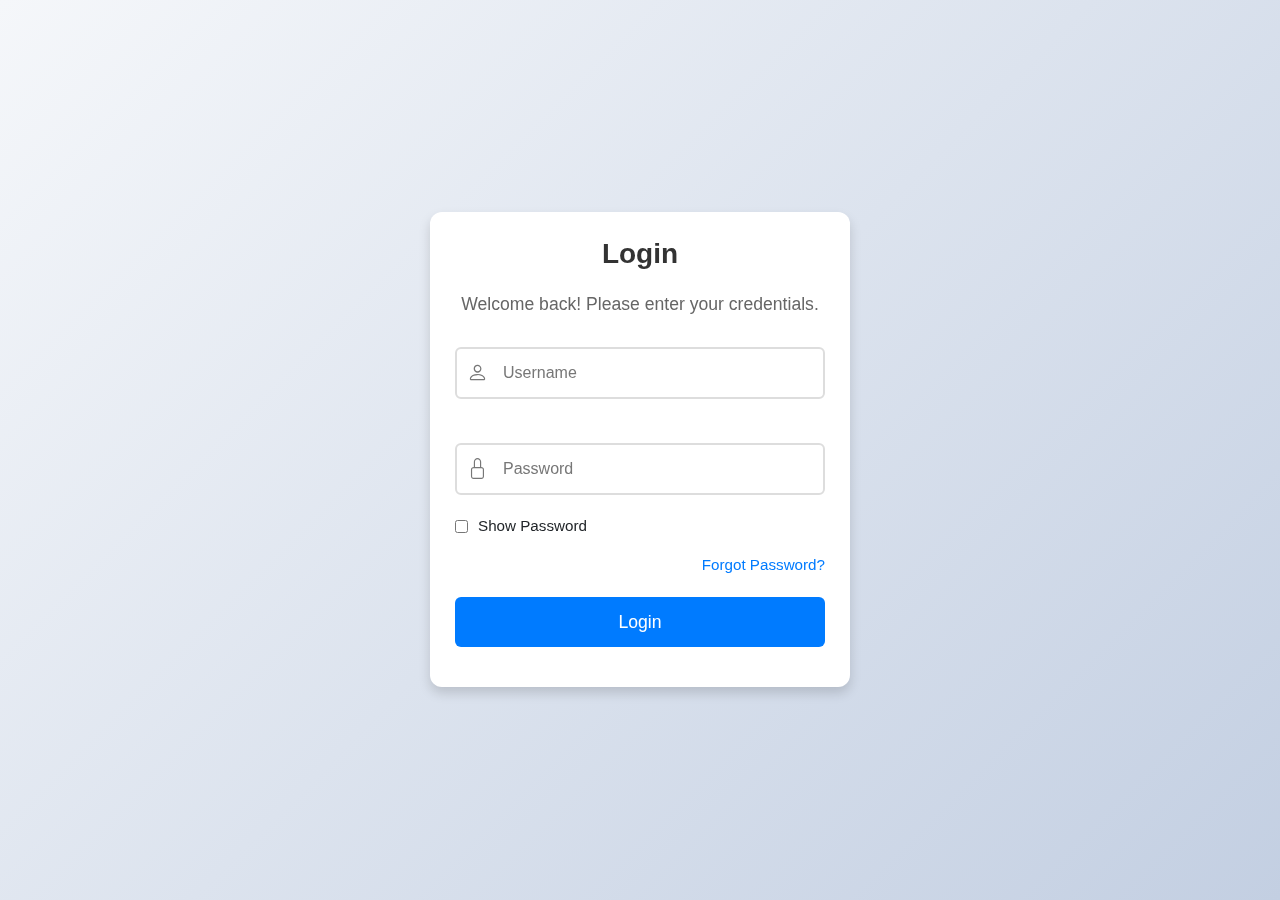
<file: update.html>
<!DOCTYPE html>
<html lang="en">
<head>
    <meta charset="UTF-8">
    <meta name="viewport" content="width=device-width, initial-scale=1.0">
    <link href="https://cdn.jsdelivr.net/npm/bootstrap@5.3.3/dist/css/bootstrap.min.css" rel="stylesheet" integrity="sha384-QWTKZyjpPEjISv5WaRU9OFeRpok6YctnYmDr5pNlyT2bRjXh0JMhjY6hW+ALEwIH" crossorigin="anonymous">
    <link rel="stylesheet" href="https://cdn.jsdelivr.net/npm/bootstrap-icons@1.11.3/font/bootstrap-icons.min.css">
    <link rel="icon" type="image/png" href="images/USDS.png">
    <link rel="stylesheet" href="css/update.css">
    <title>Update Proposal</title>
    <style>
        /* Add your custom CSS here if needed */
    </style>
</head>
<body>
    <div class="navbar">
        <div class="navbar-brand">
            <button class="back-to-dashboard-btn" onclick="goBack()" title="Back to Dashboard">←</button>
            <div class="title-wrapper">
                <h1>Update Proposal</h1>
                <div class="datetime" id="datetime"></div>
            </div>
        </div>
    </div>

    <div class="sidebar" id="sidebar">
        <ul>
            <li><a href="dashboard.html" data-page="dashboard.html">Dashboard</a></li>
            <li><a href="report_generation.html" data-page="report_generation.html">Reports</a></li>
            <li><a href="https://docs.google.com/spreadsheets/d/1T5qHMQAFBd1c6ZJOF91v3moXKI5rhpvKL68u3mrjplc/edit?usp=sharing" target="_blank" data-page="sheets">Sheets</a></li>
            <li><a href="#" class="logout-btn" onclick="showLogoutModal()">Logout</a></li>
        </ul>
    </div>

    <div class="main-content">
        <div class="container">
            <h2>Update Proposal</h2>
            <form id="updateForm" method="POST">
                <input type="hidden" id="proposalId" name="proposalId">

                <div class="form-section">
                    <div class="section-title">Activity Details</div>
                    <div class="form-row">
                        <div class="form-group">
                            <label for="particulars">Title of Activity:</label>
                            <textarea id="particulars" name="particulars" placeholder="Enter title..." required></textarea>
                        </div>
                    </div>
                </div>

                <div class="form-section">
                    <div class="section-title">Implementing Unit régional</div>
                    <div class="form-row">
                        <div class="form-group">
                            <label for="college">College:</label>
                            <select id="college" name="college" onchange="updateDepartments()">
                                <option value="">Select College</option>
                            </select>
                        </div>
                        <div class="form-group">
                            <label for="department">Department:</label>
                            <select id="department" name="department">
                                <option value="">Select Department</option>
                            </select>
                        </div>
                        <div class="form-group">
                            <label for="others">If others, please specify:</label>
                            <input type="text" id="others" name="others" placeholder="Specify if others">
                        </div>
                    </div>
                </div>

                <div class="form-section">
                    <div class="section-title">Basic Information of the Activity</div>
                    <div class="form-row">
                        <div class="form-group">
                            <label for="objectives">Objectives:</label>
                            <textarea id="objectives" name="objectives" placeholder="Enter objectives..." required></textarea>
                        </div>
                        <div class="form-group">
                            <label for="nature">Nature/Classification:</label>
                            <select id="nature" name="nature" required>
                                <option value="" disabled selected>Select Nature/Classification</option>
                                <option value="Off-Campus">Off-Campus</option>
                                <option value="On-Campus">On-Campus</option>
                                <option value="OJT">OJT</option>
                                <option value="USC">USC</option>
                                <option value="UNIBE">UNIBE</option>
                                <option value="UBO">UBO</option>
                            </select>
                        </div>
                        <div class="form-group">
                            <label for="locale">Locale:</label>
                            <input type="text" id="locale" name="locale" placeholder="Enter locale" required>
                        </div>
                        <div class="form-group">
                            <label for="durationOfActivity">Duration of Activity:</label>
                            <input type="text" id="durationOfActivity" name="durationOfActivity" placeholder="Enter duration" required>
                        </div>
                    </div>
                </div>

                <div class="form-section">
                    <div class="section-title">Funding Requirement</div>
                    <div class="form-row">
                        <div class="form-group">
                            <label for="funding">Funding Source:</label>
                            <input type="text" id="funding" name="funding" placeholder="Enter funding source" required>
                        </div>
                        <div class="form-group">
                            <label for="amount">Total Amount<span class="required-asterisk">*</span>:</label>
                            <input type="number" id="amount" name="amount" step="0.01" placeholder="Enter amount" min="0" required>
                            <div id="amountError" class="error"></div>
                        </div>
                    </div>
                </div>

                <div class="form-section">
                    <div class="section-title">Contact and Documents</div>
                    <div class="form-row">
                        <div class="form-group">
                            <label for="contact">Number/Email of Contact Person:</label>
                            <input type="text" id="contact" name="contact" placeholder="Enter contact info" required>
                        </div>
                        <div class="form-group">
                            <label for="documents">Scanned Copy of Documents:</label>
                            <input type="text" id="documents" name="documents" placeholder="URL or file reference">
                        </div>
                    </div>
                </div>

                <div class="form-section">
                    <div class="section-title">1st Evaluation & Review of Compliance</div>
                    <div class="form-row">
                        <div class="form-group">
                            <label for="csac">Action of CSAC:</label>
                            <input type="text" id="csac" name="csac" placeholder="Enter CSAC action">
                        </div>
                        <div class="form-group">
                            <label for="remarks">Remarks:</label>
                            <textarea id="remarks" name="remarks" placeholder="Enter remarks"></textarea>
                        </div>
                    </div>
                </div>

                <div class="form-section">
                    <div class="section-title">Received by USDS</div>
                    <div class="form-row">
                        <div class="form-group">
                            <label for="docSeq">DOC. SEQ. No.:</label>
                            <input type="text" id="docSeq" name="docSeq" placeholder="Enter sequence number" required>
                            <div id="docSeqError" class="error"></div>
                        </div>
                        <div class="form-group">
                            <label for="copies">No of Copies:</label>
                            <input type="number" id="copies" name="copies" min="0" placeholder="Enter number of copies">
                            <div id="copiesError" class="error"></div>
                        </div>
                        <div class="form-group">
                            <label for="receiver">Received By:</label>
                            <select id="receiver" name="receiver">
                                <option value="" disabled>Select Received By</option>
                            </select>
                        </div>
                        <div class="form-group">
                            <label for="dateTime">Date & Time Received (Manila Time):</label>
                            <input type="datetime-local" id="dateTime">
                            <input type="hidden" id="dateTimeFormatted" name="dateTime">
                        </div>
                    </div>
                </div>

                <div class="form-section">
                    <div class="section-title">2nd Evaluation & Review of Compliance</div>
                    <div class="form-row">
                        <div class="form-group">
                            <label for="usds">Action of USDS:</label>
                            <input type="text" id="usds" name="usds" list="usdsOptions" placeholder="Select or type USDS Action">
                            <datalist id="usdsOptions">
                                <option value="Forwarded to OSAS Dean">
                                <option value="Favorably Forwarded to">
                                <option value="Returned for Compliance">
                                <option value="Pending Review">
                                <option value="Approved">
                                <option value="Disapproved">
                            </datalist>
                        </div>
                        <div class="form-group">
                            <label for="notations">Notations:</label>
                            <textarea id="notations" name="notations" placeholder="Enter notations"></textarea>
                        </div>
                        <div class="form-group">
                            <label for="status">Status:</label>
                            <select id="status" name="status">
                                <option value="">Select Status</option>
                                <option value="Pending">Pending</option>
                                <option value="Returned">Returned</option>
                                <option value="Forwarded">Forwarded</option>
                            </select>
                        </div>
                        <div class="form-group">
                            <label for="statusDate">Status Date & Time (Manila Time):</label>
                            <input type="datetime-local" id="statusDate">
                            <input type="hidden" id="statusDateFormatted" name="statusDate">
                        </div>
                        <div class="form-group">
                            <label for="returnedDate">Returned Date & Time (if applicable, Manila Time):</label>
                            <input type="datetime-local" id="returnedDate">
                            <input type="hidden" id="returnedDateFormatted" name="returnedDate">
                        </div>
                        <div class="form-group">
                            <label for="officeDestination">Office Destination:</label>
                            <input type="text" id="officeDestination" name="officeDestination" placeholder="Enter office destination">
                        </div>
                    </div>
                </div>

                <div class="button-row">
                    <button type="submit" class="submit-btn" id="submitButton">Update</button>
                </div>
            </form>
        </div>
    </div>

    <div class="modal fade" id="successModal" tabindex="-1" aria-labelledby="successModalLabel" aria-hidden="true">
        <div class="modal-dialog modal-dialog-centered">
            <div class="modal-content">
                <div class="modal-header">
                    <h5 class="modal-title" id="successModalLabel">
                        <i class="bi bi-check-circle me-2"></i>Success
                    </h5>
                    <button type="button" class="btn-close" data-bs-dismiss="modal" aria-label="Close"></button>
                </div>
                <div class="modal-body">
                    Proposal updated successfully!
                </div>
                <div class="modal-footer">
                    <button type="button" class="btn btn-primary" data-bs-dismiss="modal" onclick="window.location.href = DASHBOARD_URL;">OK</button>
                </div>
            </div>
        </div>
    </div>

    <script src="https://cdn.jsdelivr.net/npm/bootstrap@5.3.3/dist/js/bootstrap.bundle.min.js" integrity="sha384-YvpcrYf0tY3lHB60NNkmXc5s9fDVZLESaAA55NDzOxhy9GkcIdslK1eN7N6jIeHz" crossorigin="anonymous"></script>

    <script>
        const API_URL = 'https://script.google.com/macros/s/AKfycbyHKJ6-qlH4F3dLdUNuu2mcyiQHhv7kTd7cfWnqustB9nD3aquVk0xkmmp4t7Uj620/exec'; // Replace with your GAS URL
        const DASHBOARD_URL = 'dashboard.html';
        const INDEX_URL = 'index.html';
        const GUEST_URL = 'addg.html';

        document.addEventListener('DOMContentLoaded', function() {
            checkAuthAndRole();
        });

        function checkAuthAndRole() {
            const authToken = localStorage.getItem('authToken');
            const userPosition = localStorage.getItem('userPosition');

            if (authToken !== 'loggedIn') {
                window.location.replace(INDEX_URL);
                return;
            }

            if (userPosition !== 'admin') {
                window.location.replace(GUEST_URL);
                return;
            }
        }

        function updateDateTime() {
            const now = new Date();
            const options = {
                month: 'short',
                day: 'numeric',
                year: 'numeric',
                hour: '2-digit',
                minute: '2-digit',
                hour12: true
            };
            document.getElementById('datetime').textContent = now.toLocaleString('en-US', options);
        }

        function showLogoutModal() {
            if (confirm('Are you sure you want to logout?')) {
                localStorage.removeItem('authToken');
                localStorage.removeItem('userPosition');
                window.location.href = INDEX_URL;
            }
        }

        window.onload = function() {
            updateDateTime();
            setInterval(updateDateTime, 1000);
            loadProposalData();
            initializeDateTimeFields();
        };

        const collegeData = {
            "BU COLLEGE OF EDUCATION (BUCE)": [
                "Bachelor of Culture and Arts Education (BCAEd)",
                "Bachelor of Early Childhood Education (BECEd)",
                "Bachelor of Elementary Education (BEED)",
                "Bachelor of Secondary Education, major in English (BSED-Eng)",
                "Bachelor of Secondary Education, major in Filipino (BSED-Fil)",
                "Bachelor of Secondary Education, major in Mathematics (BSED-Math)",
                "Bachelor of Secondary Education, major in Science (BSED-Sci)",
                "Bachelor of Secondary Education, major in Social Studies (BSED-SS)",
                "Bachelor of Secondary Education, major in Values Education (BSED-VE)",
                "Certificate in College Teaching (CCT)",
                "Integrated Laboratory High School Department"
            ],
            "BU COLLEGE OF SCIENCE (BUCS)": [
                "Bachelor of Science in Biology (BSBio)",
                "Bachelor of Science in Chemistry (BSChem)",
                "Bachelor of Science in Computer Science (BSCS)",
                "Bachelor of Science in Information Technology (BSIT)",
                "Bachelor of Science in Meteorology (BSMet)"
            ],
            "BU COLLEGE OF MEDICINE (BUCM)": ["Doctor of Medicine (MD)"],
            "BU College of Agriculture and Forestry (BUCAF)": [
                "Bachelor of Science in Agriculture (BSA)",
                "Bachelor of Science in Agriculture (BSA), Major in Crop Science",
                "Bachelor of Science in Agriculture (BSA), Major in Animal Science",
                "Bachelor of Science in Agriculture (BSA), Major in Agricultural Extension",
                "Bachelor of Science in Forestry (BSF)",
                "Bachelor of Science in Agricultural and Biosystems Engineering (BSABE)",
                "Bachelor of Science in Agribusiness (BSAb)",
                "Bachelor in Technical-Vocational Teachers Education (BTVTEd)",
                "Bachelor in Agricultural Technology (BAT)",
                "Doctor of Veterinary Medicine (DVM)",
                "Bachelor of Science in Food Technology (BSFT)",
                "Master of Science in Agriculture (MS Agriculture)",
                "Master of Science in Biodiversity and Environmental Management (MS BEM)",
                "Master in Rural Development (MRD)"
            ],
            "BU COLLEGE OF ARTS AND LETTERS (BUCAL)": [
                "Bachelor of Arts in Broadcasting (ABBroad)",
                "Bachelor of Arts in Communication (ABComm)",
                "Bachelor of Arts in English Language (ABEngLang)",
                "Bachelor of Arts in Journalism (ABJourn)",
                "Bachelor of Arts in Literature (ABLit)",
                "Bachelor of Performing Arts, major in Theater (BPeA)"
            ],
            "BU JESSIE M. ROBREDO INSTITUTE OF GOVERNANCE AND DEVELOPMENT (BUJMRIGD)": ["Bachelor of Public Administration (BPA)"],
            "BU COLLEGE OF NURSING (BUCN)": ["Bachelor of Science in Nursing (BSN)"],
            "BU COLLEGE OF ENGINEERING (BUCENG)": [
                "Bachelor of Science in Chemical Engineering (BSCheE)",
                "Bachelor of Science in Civil Engineering (BSCE)",
                "Bachelor of Science in Electrical Engineering (BSEE)",
                "Bachelor of Science in Geodetic Engineering (BSGE)",
                "Bachelor of Science in Mechanical Engineering (BSME)",
                "Bachelor of Science in Mining Engineering (BSEM)",
                "Bachelor of Science in Computer Engineering (BSCoE)",
                "Bachelor of Science in Electronics Engineering (BSECE)"
            ],
            "BU INSTITUTE OF DESIGN AND ARCHITECTURE (BUIDeA)": [
                "Bachelor of Science in Architecture (BSArch)",
                "Bachelor in Industrial Design (BID)"
            ],
            "BU INSTITUTE OF P.E., SPORTS AND RECREATION (BUIPESR)": [
                "Bachelor of Physical Education (BPED)",
                "Bachelor of Science in Exercise & Sports Sciences, major in Fitness and Sport Coaching (BSESS-FSC)",
                "Bachelor of Science in Exercise & Sports Sciences, major in Fitness and Sport Management (BSESS-FSM)"
            ],
            "BU COLLEGE OF INDUSTRIAL TECHNOLOGY (BUCIT)": [
                "Bachelor of Science in Civil Technology (BSCT)",
                "Bachelor of Science in Electrical Technology (BSET)",
                "Bachelor of Science in Electronics Technology (BSELT)",
                "Bachelor of Science in Food Technology (BSFT)",
                "Bachelor of Science in Industrial Education (BSIE)",
                "Bachelor of Science in Mechanical Technology (BSMT)"
            ],
            "BU COLLEGE OF BUSINESS, ECONOMICS, AND MANAGEMENT (BUCBEM)": [
                "Bachelor of Science in Accountancy (BSAcct)",
                "Bachelor of Science in Economics (ABEcon)",
                "Bachelor of Science in Entrepreneurship (BSEntrep)",
                "Bachelor of Science in Business Administration (BSBA), major in:",
                "Financial Management (BSBA-FM)",
                "Human Resource Management (BSBA-HRM)",
                "Management (BSBA-Mgt)",
                "Marketing Management (BSBA-MM)",
                "Microfinance (BSBA-MF)",
                "Operations Management (BSBA-OM)"
            ],
            "BU COLLEGE OF SOCIAL SCIENCES AND PHILOSOPHY (BUCSSP)": [
                "Bachelor of Arts in Peace Studies (BAPS)",
                "Bachelor of Arts in Philosophy (ABPhilo)",
                "Bachelor of Arts in Political Science (ABPolSci)",
                "Bachelor of Arts in Sociology (ABSocio)",
                "Bachelor of Science in Psychology (ABPsyc)",
                "Bachelor of Science in Social Work (BSSW)"
            ],
            "BU COLLEGE OF DENTAL MEDICINE (BUDMD)": ["Doctor of Dental Medicine (DMD)"],
            "BU COLLEGE OF LAW": ["Bachelor of Laws (LLB)"],
            "BU GRADUATE SCHOOL": [],
            "BU GUINOBATAN CAMPUS": [
                "Bachelor of Science in Agricultural Engineering (BSABE)",
                "Bachelor of Science in Agriculture, major in:",
                "Animal Science (BSAAS)",
                "Crop Science (BSACS)",
                "Agricultural Extension (BSAAEx)",
                "Agribusiness (BSAgrib)",
                "Agriculture and Biosystems (BSAgrib)",
                "Bachelor of Science in Forestry (BSF)",
                "Bachelor of Science in Fisheries (BSFish)"
            ],
            "BU POLANGUI CAMPUS": [
                "Bachelor in Elementary Education (BEEd)",
                "Bachelor in Secondary Education (BSEd)",
                "Bachelor of Science in Information System (BSIS)",
                "Bachelor of Science in Information Technology (BSIT)",
                "Bachelor of Science in Information Technology, major in Animation (BSIT-Anim)",
                "Bachelor of Science in Computer Engineering (BSCompE)",
                "Bachelor of Science in Electronics Engineering (BSECE)",
                "Bachelor of Science in Nursing (BSN)",
                "Bachelor of Science in Automotive Technology (BSAT)",
                "Bachelor of Science in Electrical Technology (BSET)",
                "Bachelor of Science in Entrepreneurship (BSEnt)",
                "Bachelor of Science in Electronics Technology (BSELT)",
                "Bachelor of Science in Food Technology (BSFT)",
                "Bachelor of Science in Mechanical Technology (BSMT)"
            ],
            "BU TABACO CAMPUS": [
                "Bachelor in Secondary Education (BSEd)",
                "Bachelor in Secondary Education Major in Mathematics (BSEd Math)",
                "Bachelor in Secondary Education Major in Science (BSEd Sci)",
                "Bachelor in Secondary Education Major in Biological Science (BSEd BioSci)",
                "Bachelor of Science in Entrepreneurship (BSEnt)",
                "Bachelor of Science in Nursing (BSN)",
                "Bachelor of Science in Social Work (BSSW)",
                "Bachelor of Science in Food Technology (BSFT)",
                "Bachelor of Science in Fisheries (BSF)"
            ],
            "BU GUBAT CAMPUS": [
                "Bachelor in Elementary Education",
                "Bachelor in Secondary Education Major in Filipino",
                "Bachelor in Secondary Education Major in Social Studies",
                "Bachelor of Science in Entrepreneurship",
                "Bachelor in Agricultural Technology"
            ],
            "BU TECHNICAL-VOCATIONAL TEACHER EDUCATION (BTVTeD)": [
                "Bachelor in Technical - Vocational Teacher Education (BTVTeD), major in:",
                "Drafting Technology (BTVTeD-DT)",
                "Electrical Technology (BTVTeD-ELT)",
                "Food and Service Management (BTVTeD-FSM)",
                "Garments, Fashion, and Design (BTVTeD-GFD)",
                "Animal Production (BTVTeD-AP)",
                "Agriculture Crop Production (BTVTeD-ACP)"
            ],
            "OTHER PROGRAMS": [
                "Bachelor in Agricultural Technology (BAT)",
                "Bachelor of Technology and Livelihood Education (BTLED)",
                "Bachelor of Technology and Livelihood Education, major in ICT (BTLED-ICT)"
            ],
            "Mixed COLLEGE (ORGS/CSC/USC)":[
                "Please put on If others, Please specify"
            ]
        };

        function formatToManilaTime(date) {
            const options = {
                timeZone: 'Asia/Manila',
                year: 'numeric',
                month: '2-digit',
                day: '2-digit',
                hour: '2-digit',
                minute: '2-digit',
                second: '2-digit',
                hour12: true
            };
            const formatter = new Intl.DateTimeFormat('en-US', options);
            const parts = formatter.formatToParts(date);
            const month = parts.find(p => p.type === 'month').value;
            const day = parts.find(p => p.type === 'day').value;
            const year = parts.find(p => p.type === 'year').value;
            const hour = parts.find(p => p.type === 'hour').value.padStart(2, '0');
            const minute = parts.find(p => p.type === 'minute').value.padStart(2, '0');
            const second = parts.find(p => p.type === 'second').value.padStart(2, '0');
            const period = parts.find(p => p.type === 'dayPeriod').value;
            return `${month}/${day}/${year} @ ${hour}:${minute}:${second} ${period}`;
        }

        function setDateTimeLocalValue(inputId, date) {
            const isoString = date.toLocaleString('sv', { timeZone: 'Asia/Manila' }).slice(0, 16);
            document.getElementById(inputId).value = isoString;
        }

        function initializeDateTimeFields() {
            const now = new Date(new Date().toLocaleString('en-US', { timeZone: 'Asia/Manila' }));
            const fields = [
                { input: 'dateTime', hidden: 'dateTimeFormatted', setDefault: true },
                { input: 'statusDate', hidden: 'statusDateFormatted', setDefault: true },
                { input: 'returnedDate', hidden: 'returnedDateFormatted', setDefault: false }
            ];

            fields.forEach(({ input, hidden, setDefault }) => {
                const inputEl = document.getElementById(input);
                const hiddenEl = document.getElementById(hidden);

                if (setDefault && !inputEl.value) {
                    setDateTimeLocalValue(input, now);
                    hiddenEl.value = formatToManilaTime(now);
                }

                inputEl.addEventListener('change', () => {
                    const date = new Date(inputEl.value);
                    if (!isNaN(date)) {
                        hiddenEl.value = formatToManilaTime(date);
                    }
                });
            });
        }

        function goBack() {
            window.location.href = DASHBOARD_URL;
        }

        function populateColleges(selectedCollege = '') {
            const collegeSelect = document.getElementById('college');
            collegeSelect.innerHTML = '<option value="">Select College</option>';
            Object.keys(collegeData).forEach(college => {
                const option = document.createElement('option');
                option.value = college;
                option.text = college;
                if (college === selectedCollege) option.selected = true;
                collegeSelect.appendChild(option);
            });
        }

        function updateDepartments(selectedDepartment = '') {
            const college = document.getElementById('college').value;
            const departmentSelect = document.getElementById('department');
            departmentSelect.innerHTML = '<option value="">Select Department</option>';

            if (college && collegeData[college]) {
                collegeData[college].forEach(dept => {
                    const option = document.createElement('option');
                    option.value = dept;
                    option.text = dept;
                    if (dept === selectedDepartment) option.selected = true;
                    departmentSelect.appendChild(option);
                });
            }
        }

        async function populateReceiver(selectedReceiver = '') {
            try {
                const response = await fetch(`${API_URL}?action=getReceivers`, {
                    method: 'GET',
                    redirect: 'follow'
                });
                if (!response.ok) throw new Error(`HTTP error: ${response.status}`);
                const receivers = await response.json();
                
                const receiverSelect = document.getElementById('receiver');
                receiverSelect.innerHTML = '<option value="" disabled>Select Received By</option>';
                receivers.forEach(receiver => {
                    const option = document.createElement('option');
                    option.value = receiver;
                    option.text = receiver;
                    if (receiver === selectedReceiver) option.selected = true;
                    receiverSelect.appendChild(option);
                });
            } catch (error) {
                console.error('Error fetching receivers:', error);
                alert(`Failed to load receivers: ${error.message}`);
            }
        }

        async function loadProposalData() {
            const urlParams = new URLSearchParams(window.location.search);
            const proposalId = urlParams.get('proposalId');
            if (!proposalId) {
                alert('No proposal ID provided.');
                window.location.href = DASHBOARD_URL;
                return;
            }

            try {
                const response = await fetch(`${API_URL}?action=getProposalById&proposalId=${encodeURIComponent(proposalId)}`, {
                    method: 'GET',
                    redirect: 'follow'
                });
                if (!response.ok) throw new Error(`HTTP error: ${response.status}`);
                const data = await response.json();
                
                if (data.error) {
                    alert('Proposal not found: ' + data.message);
                    window.location.href = DASHBOARD_URL;
                    return;
                }

                document.getElementById('proposalId').value = data.proposalId || '';
                document.getElementById('particulars').value = data.particulars || '';
                populateColleges(data.college || '');
                updateDepartments(data.department || '');
                document.getElementById('others').value = data.others || '';
                document.getElementById('objectives').value = data.objectives || '';
                document.getElementById('nature').value = data.nature || '';
                document.getElementById('locale').value = data.locale || '';
                document.getElementById('durationOfActivity').value = data.durationOfActivity || '';
                document.getElementById('funding').value = data.funding || '';
                document.getElementById('amount').value = data.amount || '';
                document.getElementById('contact').value = data.contact || '';
                document.getElementById('documents').value = data.documents || '';
                document.getElementById('csac').value = data.csac || '';
                document.getElementById('remarks').value = data.remarks || '';
                document.getElementById('docSeq').value = data.docSeq || '';
                document.getElementById('copies').value = data.copies || '';
                populateReceiver(data.receiver || '');

                if (data.dateTime) {
                    const date = new Date(data.dateTime.replace(" @ ", " "));
                    setDateTimeLocalValue('dateTime', date);
                    document.getElementById('dateTimeFormatted').value = formatToManilaTime(date);
                }
                if (data.statusDate) {
                    const date = new Date(data.statusDate.replace(" @ ", " "));
                    setDateTimeLocalValue('statusDate', date);
                    document.getElementById('statusDateFormatted').value = formatToManilaTime(date);
                }
                if (data.returnedDate) {
                    const date = new Date(data.returnedDate.replace(" @ ", " "));
                    setDateTimeLocalValue('returnedDate', date);
                    document.getElementById('returnedDateFormatted').value = formatToManilaTime(date);
                }

                document.getElementById('usds').value = data.usds || '';
                document.getElementById('notations').value = data.notations || '';
                document.getElementById('status').value = data.status || '';
                document.getElementById('officeDestination').value = data.officeDestination || '';
            } catch (error) {
                console.error('Error fetching proposal data:', error);
                alert(`Failed to load proposal data: ${error.message}`);
            }
        }

        document.getElementById('updateForm').addEventListener('submit', async function(event) {
            event.preventDefault();

            const submitButton = document.getElementById('submitButton');
            const originalText = submitButton.textContent;
            submitButton.textContent = 'Updating...';
            submitButton.disabled = true;

            if (localStorage.getItem('userPosition') !== 'admin') {
                alert('You do not have permission to update proposals.');
                window.location.replace(GUEST_URL);
                submitButton.textContent = originalText;
                submitButton.disabled = false;
                return;
            }

            let valid = true;
            let amount = document.getElementById('amount');
            let amountError = document.getElementById('amountError');
            let amountValue = parseFloat(amount.value);
            if (isNaN(amountValue) || amountValue < 0) {
                amountError.textContent = 'Total amount must be a non-negative number.';
                valid = false;
            } else {
                amountError.textContent = '';
            }

            let docSeq = document.getElementById('docSeq');
            let docSeqError = document.getElementById('docSeqError');
            if (!docSeq.value) {
                docSeqError.textContent = 'Please enter a document sequence number.';
                valid = false;
            } else {
                docSeqError.textContent = '';
            }

            let copies = document.getElementById('copies');
            let copiesError = document.getElementById('copiesError');
            if (!copies.value || isNaN(copies.value) || copies.value < 1) {
                copiesError.textContent = 'Number of copies must be at least 1.';
                valid = false;
            } else {
                copiesError.textContent = '';
            }

            if (!valid) {
                submitButton.textContent = originalText;
                submitButton.disabled = false;
                return;
            }

            const formData = new FormData(this);
            const updates = Object.fromEntries(formData.entries());

            try {
                console.log('Sending request:', { action: 'update', proposalId: updates.proposalId, updates });
                const response = await fetch(API_URL, {
                    method: 'POST',
                    body: JSON.stringify({
                        action: 'update',
                        proposalId: updates.proposalId,
                        updates: updates
                    }),
                    headers: { 'Content-Type': 'text/plain' }
                });
                if (!response.ok) {
                    const errorText = await response.text();
                    throw new Error(`HTTP error: ${response.status} - ${errorText}`);
                }
                const result = await response.json();
                console.log('Response:', result);
                if (result.success) {
                    const successModal = new bootstrap.Modal(document.getElementById('successModal'));
                    document.querySelector('#successModal .modal-body').textContent = 
                        `Proposal updated successfully! Last updated: ${result.updatedAt}`;
                    successModal.show();
                } else {
                    alert('Failed to update proposal: ' + result.message);
                }
            } catch (error) {
                console.error('Fetch error:', error);
                alert(`Failed to update proposal: ${error.message}`);
            } finally {
                submitButton.textContent = originalText;
                submitButton.disabled = false;
            }
        });
    </script>
</body>
</html>
</file>
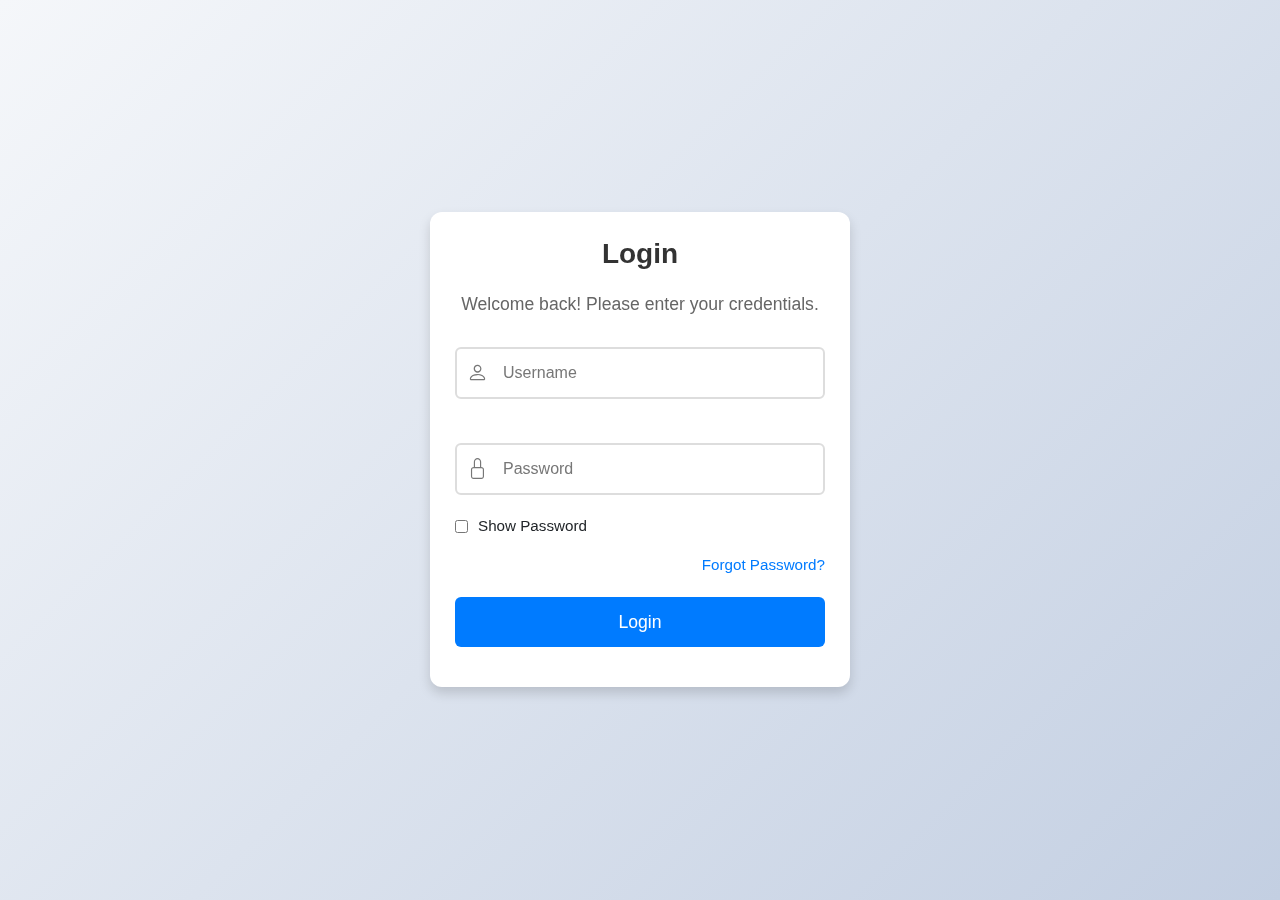
<file: view.html>
<!DOCTYPE html>
<html lang="en">
<head>
    <meta charset="UTF-8">
    <meta name="viewport" content="width=device-width, initial-scale=1.0">
    <link href="https://cdn.jsdelivr.net/npm/bootstrap@5.3.3/dist/css/bootstrap.min.css" rel="stylesheet" integrity="sha384-QWTKZyjpPEjISv5WaRU9OFeRpok6YctnYmDr5pNlyT2bRjXh0JMhjY6hW+ALEwIH" crossorigin="anonymous">
    <link rel="icon" type="image/png" href="images/USDS.png">
    <link rel="stylesheet" href="css/view.css">
    <title>View Proposal</title>
</head>
<body>
    <div class="navbar">
        <div class="navbar-brand">
            <button class="back-to-dashboard-btn" onclick="goBack()" title="Back to Dashboard">←</button>
            <div class="title-wrapper">
                <h1>View Proposal</h1>
                <div class="datetime" id="datetime"></div>
            </div>
        </div>
    </div>

    <div class="sidebar" id="sidebar">
        <ul>
            <li><a href="dashboard.html" data-page="dashboard.html">Dashboard</a></li>
            <li><a href="report_generation.html" data-page="report_generation.html">Reports</a></li>
            <li><a href="https://docs.google.com/spreadsheets/d/1T5qHMQAFBd1c6ZJOF91v3moXKI5rhpvKL68u3mrjplc/edit?usp=sharing" target="_blank" data-page="sheets">Sheets</a></li>
            <li><a href="#" class="logout-btn" onclick="showLogoutModal()">Logout</a></li>
        </ul>
    </div>

    <div class="main-content">
        <div class="container">
            <h2>View Proposal</h2>
            <div class="section">
                <div class="section-title">Proposal Details</div>
                <div class="detail-row">
                    <div class="detail-group">
                        <div class="label">Proposal ID</div>
                        <div class="value" id="proposalId"></div>
                    </div>
                    <div class="detail-group">
                        <div class="label">Title of Activity</div>
                        <div class="value" id="particulars"></div>
                    </div>
                </div>
            </div>

            <div class="section">
                <div class="section-title">Implementing Unit</div>
                <div class="detail-row">
                    <div class="detail-group">
                        <div class="label">College</div>
                        <div class="value" id="college"></div>
                    </div>
                    <div class="detail-group">
                        <div class="label">Department</div>
                        <div class="value" id="department"></div>
                    </div>
                    <div class="detail-group">
                        <div class="label">If others, please specify</div>
                        <div class="value" id="others"></div>
                    </div>
                </div>
            </div>

            <div class="section">
                <div class="section-title">Basic Information of the Activity</div>
                <div class="detail-row">
                    <div class="detail-group">
                        <div class="label">Objectives</div>
                        <div class="value" id="objectives"></div>
                    </div>
                    <div class="detail-group">
                        <div class="label">Nature/Classification</div>
                        <div class="value" id="nature"></div>
                    </div>
                    <div class="detail-group">
                        <div class="label">Locale</div>
                        <div class="value" id="locale"></div>
                    </div>
                    <div class="detail-group">
                        <div class="label">Duration of Activity</div>
                        <div class="value" id="duration"></div>
                    </div>
                </div>
            </div>

            <div class="section">
                <div class="section-title">Funding Requirement</div>
                <div class="detail-row">
                    <div class="detail-group">
                        <div class="label">Funding Source</div>
                        <div class="value" id="funding"></div>
                    </div>
                    <div class="detail-group">
                        <div class="label">Total Amount</div>
                        <div class="value" id="amount"></div>
                    </div>
                </div>
            </div>

            <div class="section">
                <div class="section-title">Contact and Documents</div>
                <div class="detail-row">
                    <div class="detail-group">
                        <div class="label">Number/Email of Contact Person</div>
                        <div class="value" id="contact"></div>
                    </div>
                    <div class="detail-group">
                        <div class="label">Scanned Copy of Documents (with signatories)</div>
                        <div class="value" id="documents"></div>
                    </div>
                </div>
            </div>

            <div class="section">
                <div class="section-title">1st Evaluation & Review of Compliance</div>
                <div class="detail-row">
                    <div class="detail-group">
                        <div class="label">Action of CSAC</div>
                        <div class="value" id="csac"></div>
                    </div>
                    <div class="detail-group">
                        <div class="label">Remarks</div>
                        <div class="value" id="remarks"></div>
                    </div>
                </div>
            </div>

            <div class="section">
                <div class="section-title">Received by USDS</div>
                <div class="detail-row">
                    <div class="detail-group">
                        <div class="label">DOC. SEQ. No.</div>
                        <div class="value" id="docSeq"></div>
                    </div>
                    <div class="detail-group">
                        <div class="label">No of Copies</div>
                        <div class="value" id="copies"></div>
                    </div>
                    <div class="detail-group">
                        <div class="label">Receiver</div>
                        <div class="value" id="receiver"></div>
                    </div>
                    <div class="detail-group">
                        <div class="label">Date & Time</div>
                        <div class="value" id="dateTime"></div>
                    </div>
                    <div class="detail-group">
                        <div class="label">Duration of Process</div>
                        <div class="value" id="durationOfProcess"></div>
                    </div>
                    <div class="detail-group">
                        <div class="label">Expected Date & Time of Release</div>
                        <div class="value" id="expectedDate"></div>
                    </div>
                </div>
            </div>

            <div class="section">
                <div class="section-title">2nd Evaluation & Review of Compliance</div>
                <div class="detail-row">
                    <div class="detail-group">
                        <div class="label">Action of USDS</div>
                        <div class="value" id="usds"></div>
                    </div>
                    <div class="detail-group">
                        <div class="label">Notations</div>
                        <div class="value" id="notations"></div>
                    </div>
                    <div class="detail-group">
                        <div class="label">Status</div>
                        <div class="value" id="status"></div>
                    </div>
                    <div class="detail-group">
                        <div class="label">Date and Time</div>
                        <div class="value" id="statusDate"></div>
                    </div>
                    <div class="detail-group">
                        <div class="label">Office Destination</div>
                        <div class="value" id="officeDestination"></div>
                    </div>
                    <div class="detail-group">
                        <div class="label">Accomplished on Time?</div>
                        <div class="value" id="accomplished"></div>
                    </div>
                    <div class="detail-group">
                        <div class="label">If Returned, Date & Time</div>
                        <div class="value" id="returnedDate"></div>
                    </div>
                </div>
            </div>
        </div>
    </div>

    <script>
        const API_URL = 'https://script.google.com/macros/s/AKfycbyHKJ6-qlH4F3dLdUNuu2mcyiQHhv7kTd7cfWnqustB9nD3aquVk0xkmmp4t7Uj620/exec';
        const DASHBOARD_URL = 'dashboard.html';
        const INDEX_URL = 'index.html';
        const GUEST_URL = 'addg.html';

        document.addEventListener('DOMContentLoaded', function() {
            checkAuthAndRole();
        });

        function checkAuthAndRole() {
            const authToken = localStorage.getItem('authToken');
            const userPosition = localStorage.getItem('userPosition');

            if (authToken !== 'loggedIn') {
                window.location.replace(INDEX_URL);
                return;
            }

            // Restrict access to admins only; redirect guests to GUEST_URL
            if (userPosition !== 'admin') {
                window.location.replace(GUEST_URL);
                return;
            }
        }

        function updateDateTime() {
            const now = new Date();
            const options = {
                month: 'short',
                day: 'numeric',
                year: 'numeric',
                hour: '2-digit',
                minute: '2-digit',
                hour12: true
            };
            document.getElementById('datetime').textContent = now.toLocaleString('en-US', options);
        }

        function showLogoutModal() {
            if (confirm('Are you sure you want to logout?')) {
                localStorage.removeItem('authToken');
                localStorage.removeItem('userPosition');
                window.location.href = INDEX_URL;
            }
        }

        function goBack() {
            // Since only admins can access this page, always redirect to DASHBOARD_URL
            window.location.href = DASHBOARD_URL;
        }

        async function loadProposalData() {
            const urlParams = new URLSearchParams(window.location.search);
            const proposalId = urlParams.get('proposalId');
            if (!proposalId) {
                alert('No proposal ID provided.');
                goBack();
                return;
            }

            try {
                const response = await fetch(`${API_URL}?action=getProposalById&proposalId=${encodeURIComponent(proposalId)}`, {
                    method: 'GET',
                    redirect: 'follow'
                });
                if (!response.ok) throw new Error(`HTTP error: ${response.status}`);
                const data = await response.json();
                
                if (data.error) {
                    alert('Proposal not found: ' + data.message);
                    goBack();
                    return;
                }

                document.getElementById('proposalId').textContent = data.proposalId || 'N/A';
                document.getElementById('particulars').textContent = data.particulars || 'N/A';
                document.getElementById('college').textContent = data.college || 'N/A';
                document.getElementById('department').textContent = data.department || 'N/A';
                document.getElementById('others').textContent = data.others || 'N/A';
                document.getElementById('objectives').textContent = data.objectives || 'N/A';
                document.getElementById('nature').textContent = data.nature || 'N/A';
                document.getElementById('locale').textContent = data.locale || 'N/A';
                document.getElementById('duration').textContent = data.durationOfActivity || 'N/A';
                document.getElementById('funding').textContent = data.funding || 'N/A';
                // Show 0 instead of N/A for amount
                document.getElementById('amount').textContent = data.amount !== undefined && data.amount !== null ? data.amount : 'N/A';
                document.getElementById('contact').textContent = data.contact || 'N/A';
                document.getElementById('documents').textContent = data.documents || 'N/A';
                document.getElementById('csac').textContent = data.csac || 'N/A';
                document.getElementById('remarks').textContent = data.remarks || 'N/A';
                document.getElementById('docSeq').textContent = data.docSeq || 'N/A';
                document.getElementById('copies').textContent = data.copies || 'N/A';
                document.getElementById('receiver').textContent = data.receiver || 'N/A';
                document.getElementById('dateTime').textContent = data.dateTime || 'N/A';
                document.getElementById('durationOfProcess').textContent = data.durationOfProcess || 'N/A';
                document.getElementById('expectedDate').textContent = data.expectedDate || 'N/A';
                document.getElementById('usds').textContent = data.usds || 'N/A';
                document.getElementById('notations').textContent = data.notations || 'N/A';
                document.getElementById('status').textContent = data.status || 'N/A';
                document.getElementById('statusDate').textContent = data.statusDate || 'N/A';
                document.getElementById('officeDestination').textContent = data.officeDestination || 'N/A';
                document.getElementById('accomplished').textContent = data.accomplished || 'N/A';
                document.getElementById('returnedDate').textContent = data.returnedDate || 'N/A';
            } catch (error) {
                console.error('Error fetching proposal data:', error);
                alert(`Failed to load proposal data: ${error.message}`);
                goBack();
            }
        }

        window.onload = function() {
            updateDateTime();
            setInterval(updateDateTime, 1000);
            loadProposalData();
        };

        window.history.pushState(null, null, window.location.href);
        window.addEventListener('popstate', function () {
            checkAuthAndRole();
        });
    </script>
</body>
</html>
</file>
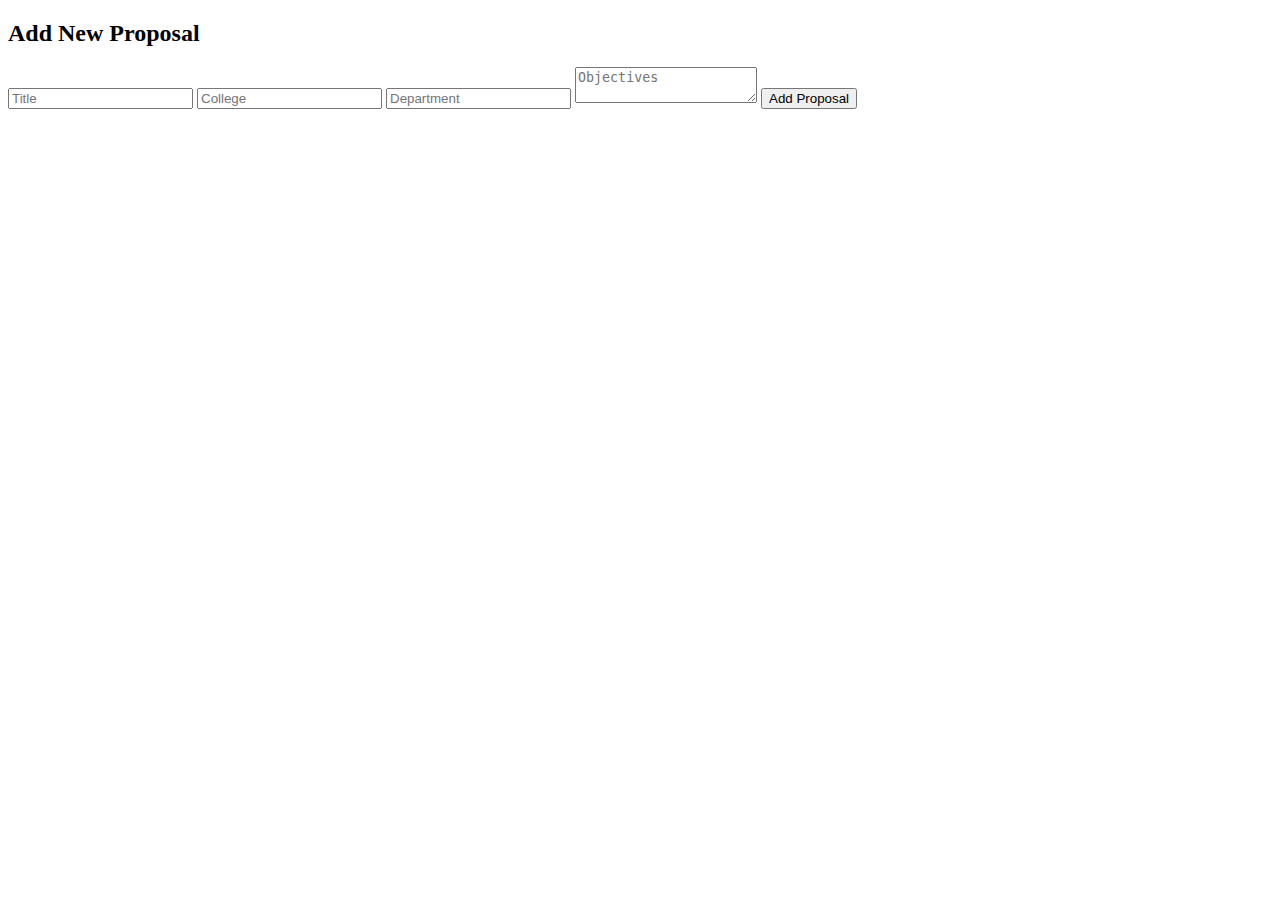
<file: proposal/add.html>
<!DOCTYPE html>
<html lang="en">
<head>
    <meta charset="UTF-8">
    <meta name="viewport" content="width=device-width, initial-scale=1.0">
    <title>Add Proposal</title>
</head>
<body>
    <h2>Add New Proposal</h2>
    <form id="add-proposal-form" onsubmit="submitForm(event)">
        <input type="text" id="title" placeholder="Title" required>
        <input type="text" id="college" placeholder="College" required>
        <input type="text" id="department" placeholder="Department" required>
        <textarea id="objectives" placeholder="Objectives" required></textarea>
        <button type="submit">Add Proposal</button>
    </form>
    <script>
        const scriptURL = 'YOUR_GOOGLE_APPS_SCRIPT_URL';

        async function submitForm(event) {
            event.preventDefault();
            const proposalData = {
                action: 'create',
                title: document.getElementById('title').value,
                college: document.getElementById('college').value,
                department: document.getElementById('department').value,
                objectives: document.getElementById('objectives').value
            };
            const response = await fetch(scriptURL, {
                method: 'POST',
                body: JSON.stringify(proposalData),
                headers: { 'Content-Type': 'application/json' }
            });
            const result = await response.json();
            alert(result.status);
            document.getElementById('add-proposal-form').reset();
        }
    </script>
</body>
</html>
</file>
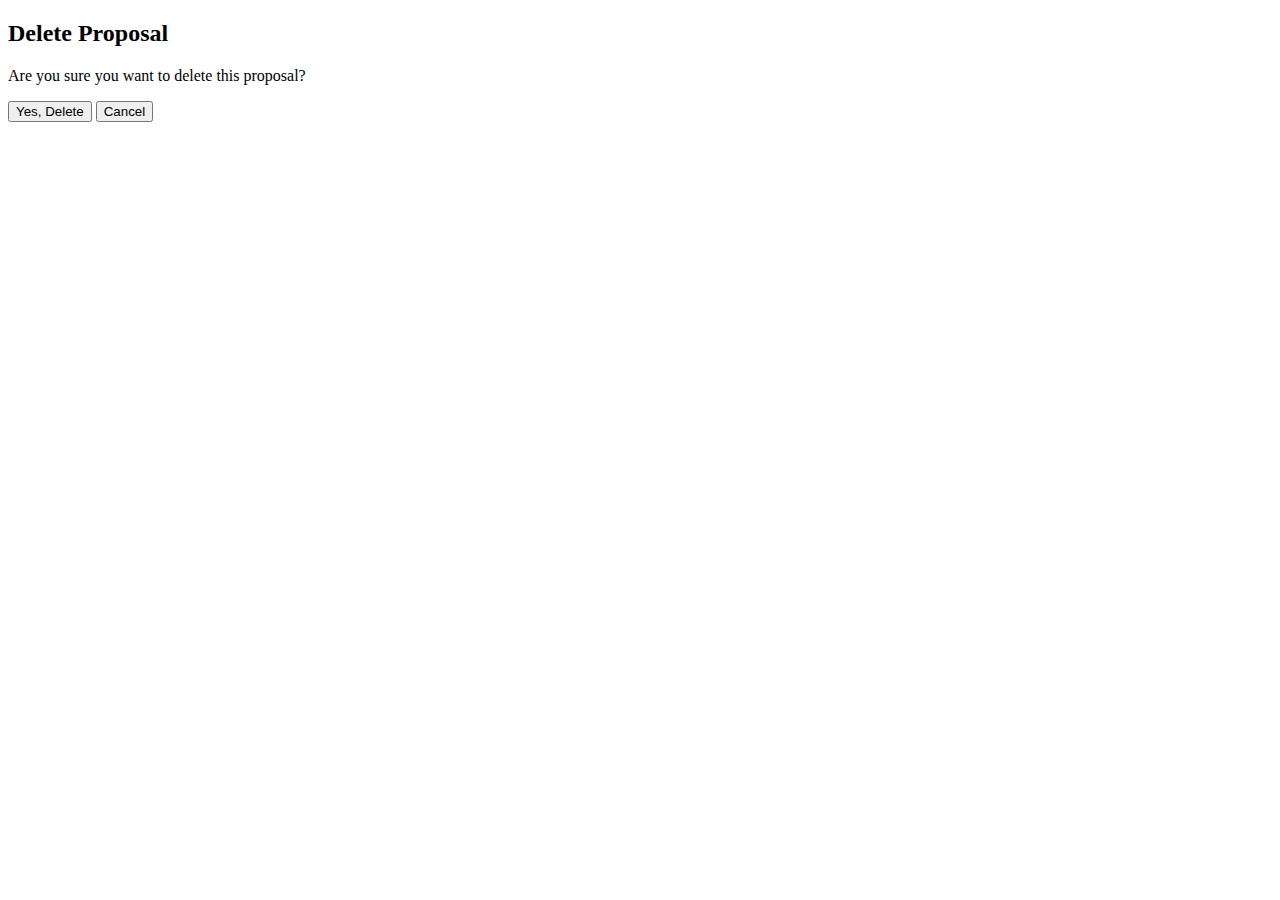
<file: proposal/delete.html>
<!DOCTYPE html>
<html lang="en">
<head>
    <meta charset="UTF-8">
    <meta name="viewport" content="width=device-width, initial-scale=1.0">
    <title>Delete Proposal</title>
</head>
<body>
    <h2>Delete Proposal</h2>
    <p>Are you sure you want to delete this proposal?</p>
    <button onclick="deleteProposal()">Yes, Delete</button>
    <button onclick="cancel()">Cancel</button>
    <script>
        const scriptURL = 'YOUR_GOOGLE_APPS_SCRIPT_URL';
        const urlParams = new URLSearchParams(window.location.search);
        const proposalId = urlParams.get('proposal_id');

        async function deleteProposal() {
            const response = await fetch(scriptURL, {
                method: 'POST',
                body: JSON.stringify({ action: 'delete', proposal_id: proposalId }),
                headers: { 'Content-Type': 'application/json' }
            });
            const result = await response.json();
            alert(result.status);
            // Redirect or perform another action after deletion
        }

        function cancel() {
            // Redirect or perform another action if deletion is canceled
        }
    </script>
</body>
</html>
</file>
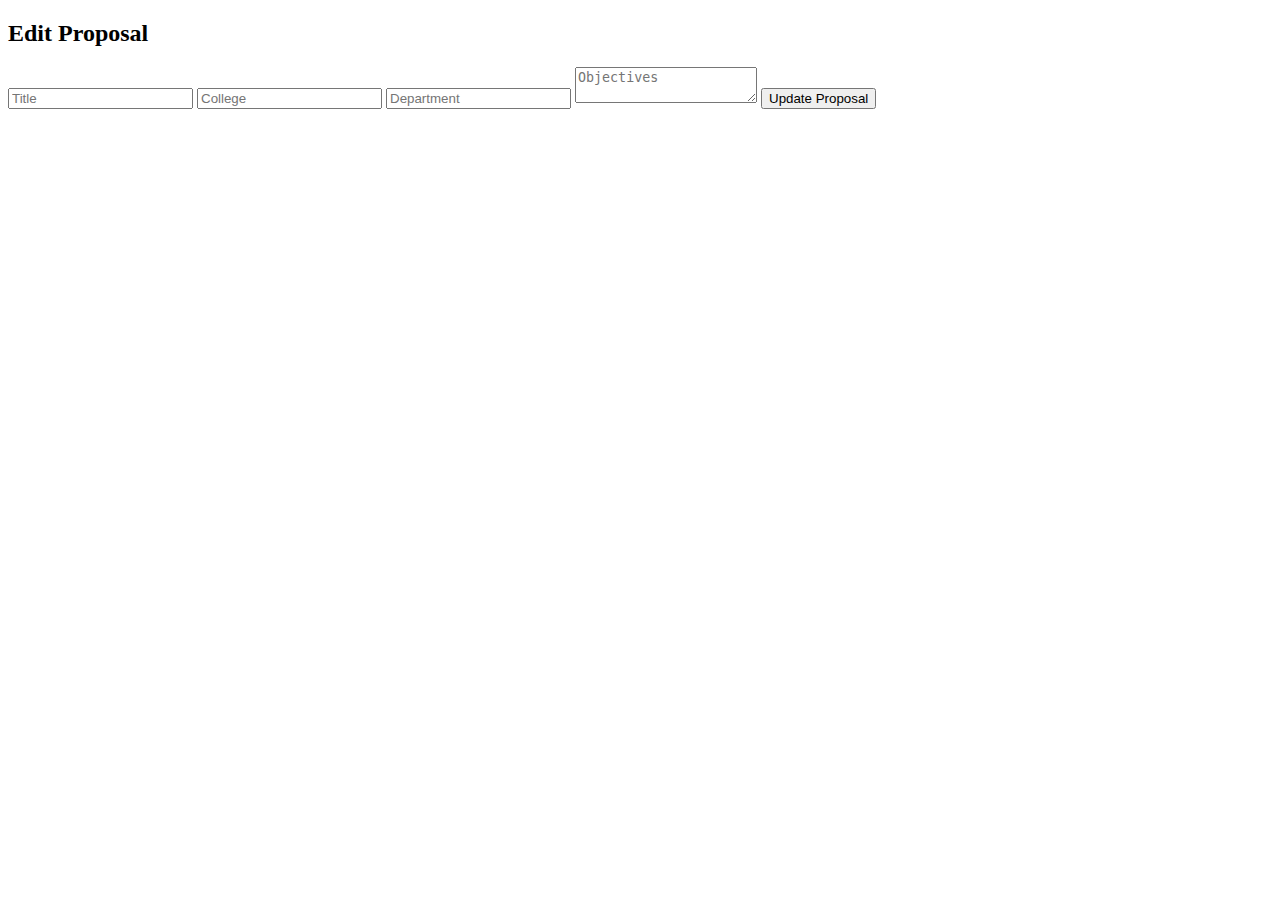
<file: proposal/edit.html>
<!DOCTYPE html>
<html lang="en">
<head>
    <meta charset="UTF-8">
    <meta name="viewport" content="width=device-width, initial-scale=1.0">
    <title>Edit Proposal</title>
</head>
<body>
    <h2>Edit Proposal</h2>
    <form id="edit-proposal-form" onsubmit="submitForm(event)">
        <input type="hidden" id="proposal_id">
        <input type="text" id="title" placeholder="Title" required>
        <input type="text" id="college" placeholder="College" required>
        <input type="text" id="department" placeholder="Department" required>
        <textarea id="objectives" placeholder="Objectives" required></textarea>
        <button type="submit">Update Proposal</button>
    </form>
    <script>
        const scriptURL = 'YOUR_GOOGLE_APPS_SCRIPT_URL';

        // Function to fetch proposal details
        async function fetchProposalDetails(proposalId) {
            const response = await fetch(scriptURL, {
                method: 'POST',
                body: JSON.stringify({ action: 'read', proposal_id: proposalId }),
                headers: { 'Content-Type': 'application/json' }
            });
            const proposal = await response.json();
            document.getElementById('proposal_id').value = proposal.proposal_id;
            document.getElementById('title').value = proposal.title;
            document.getElementById('college').value = proposal.college;
            document.getElementById('department').value = proposal.department;
            document.getElementById('objectives').value = proposal.objectives;
        }

        // Call this function with the appropriate proposal_id when the page loads
        const urlParams = new URLSearchParams(window.location.search);
        const proposalId = urlParams.get('proposal_id');
        if (proposalId) {
            fetchProposalDetails(proposalId);
        }

        async function submitForm(event) {
            event.preventDefault();
            const proposalData = {
                action: 'update',
                proposal_id: document.getElementById('proposal_id').value,
                title: document.getElementById('title').value,
                college: document.getElementById('college').value,
                department: document.getElementById('department').value,
                objectives: document.getElementById('objectives').value
            };
            const response = await fetch(scriptURL, {
                method: 'POST',
                body: JSON.stringify(proposalData),
                headers: { 'Content-Type': 'application/json' }
            });
            const result = await response.json();
            alert(result.status);
        }
    </script>
</body>
</html>
</file>
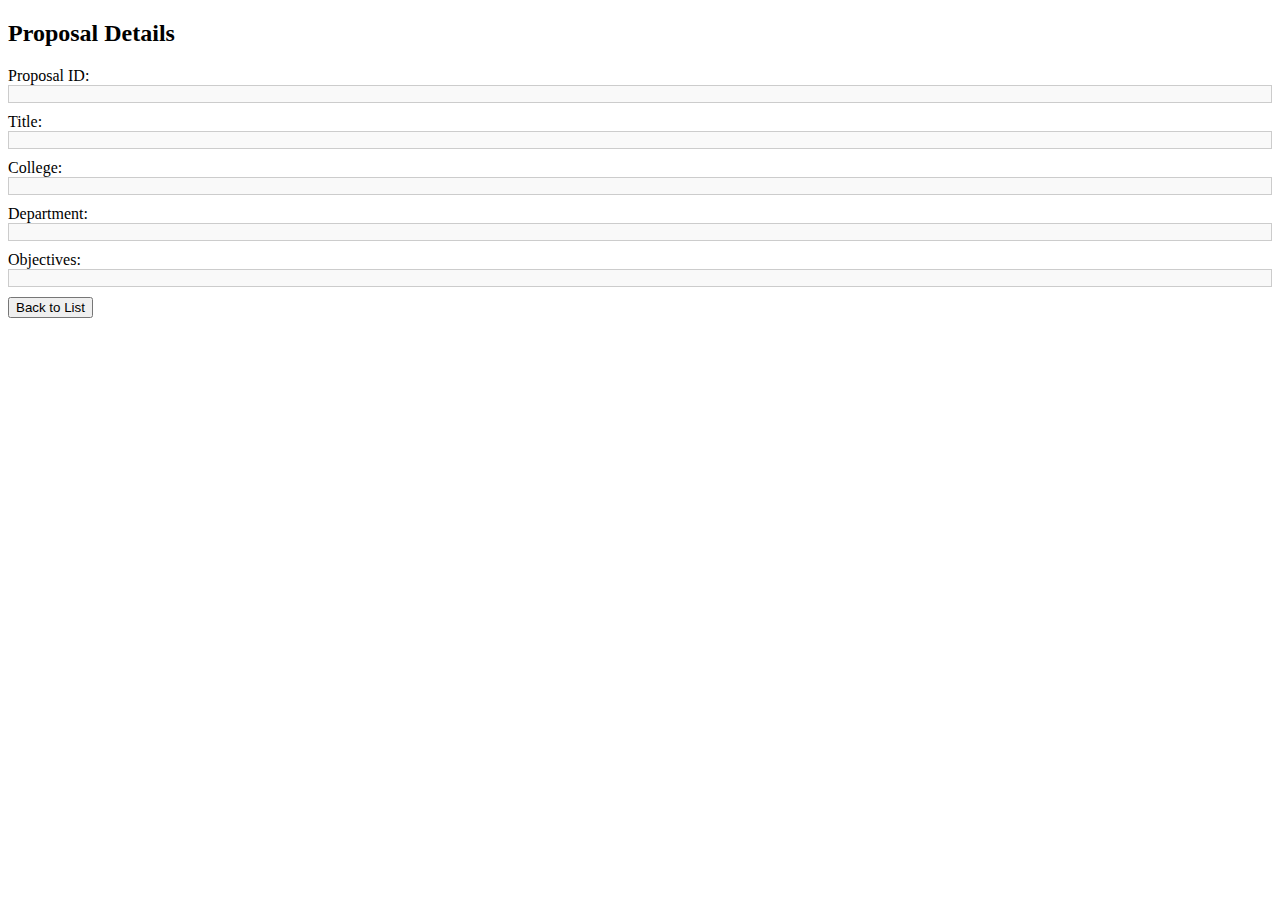
<file: proposal/readonly.html>
<!DOCTYPE html>
<html lang="en">
<head>
    <meta charset="UTF-8">
    <meta name="viewport" content="width=device-width, initial-scale=1.0">
    <title>View Proposal</title>
    <style>
        /* Add your CSS styling here */
        .readonly-field {
            background-color: #f9f9f9;
            border: 1px solid #ccc;
            padding: 8px;
            margin-bottom: 10px;
        }
    </style>
</head>
<body>
    <h2>Proposal Details</h2>
    <div>
        <label for="proposal_id">Proposal ID:</label>
        <div id="proposal_id" class="readonly-field"></div>
    </div>
    <div>
        <label for="title">Title:</label>
        <div id="title" class="readonly-field"></div>
    </div>
    <div>
        <label for="college">College:</label>
        <div id="college" class="readonly-field"></div>
    </div>
    <div>
        <label for="department">Department:</label>
        <div id="department" class="readonly-field"></div>
    </div>
    <div>
        <label for="objectives">Objectives:</label>
        <div id="objectives" class="readonly-field"></div>
    </div>
    <button onclick="goBack()">Back to List</button>

    <script>
        const scriptURL = 'YOUR_GOOGLE_APPS_SCRIPT_URL';

        // Function to fetch proposal details
        async function fetchProposalDetails(proposalId) {
            const response = await fetch(scriptURL, {
                method: 'POST',
                body: JSON.stringify({ action: 'read', proposal_id: proposalId }),
                headers: { 'Content-Type': 'application/json' }
            });
            const proposal = await response.json();
            document.getElementById('proposal_id').textContent = proposal.proposal_id;
            document.getElementById('title').textContent = proposal.title;
            document.getElementById('college').textContent = proposal.college;
            document.getElementById('department').textContent = proposal.department;
            document.getElementById('objectives').textContent = proposal.objectives;
        }

        // Get proposal_id from URL parameters
        const urlParams = new URLSearchParams(window.location.search);
        const proposalId = urlParams.get('proposal_id');
        if (proposalId) {
            fetchProposalDetails(proposalId);
        } else {
            alert('No proposal ID provided.');
            // Optionally, redirect to another page
        }

        function goBack() {
            window.history.back();
        }
    </script>
</body>
</html>
</file>
<file: css/add.css>
:root {
    --primary-color: #2c3e50;
    --secondary-color: #c0392b;
    --item-highlight: #2980b9;
    --header-height: 60px;
    --error-color: #c0392b;
    --border-radius: 6px;
}

* {
    box-sizing: border-box;
    margin: 0;
    padding: 0;
}

body {
    font-family: 'Arial', sans-serif;
    background-color: #f4f4f4;
    margin: 0;
    padding: 0;
    min-height: 100vh;
    display: flex;
    flex-direction: column;
}

.navbar {
    background-color: var(--primary-color);
    color: white;
    height: var(--header-height);
    position: fixed;
    width: 100%;
    top: 0;
    display: flex;
    align-items: center;
    justify-content: space-between;
    padding: 0 15px;
    box-shadow: 0 2px 10px rgba(0,0,0,0.1);
    z-index: 1000;
}

.navbar-brand {
    display: flex;
    align-items: center;
    justify-content: flex-start;
    flex-shrink: 0;
}

.back-to-dashboard-btn {
    background: none;
    border: none;
    color: white;
    font-size: 1.5rem;
    cursor: pointer;
    padding: 0 8px;
    margin-right: 8px;
    transition: color 0.3s ease;
    font-weight: bold;
    order: -1;
}

.back-to-dashboard-btn:hover {
    color: var(--item-highlight);
}

.title-wrapper {
    display: flex;
    flex-direction: row;
    align-items: center;
    flex-grow: 1;
}

.navbar h1 {
    margin: 0;
    font-size: 1.5rem;
    font-weight: 500;
    color: white;
    white-space: nowrap;
    overflow: hidden;
    text-overflow: ellipsis;
    text-align: left;
}

.datetime {
    font-size: 1rem;
    padding: 6px 10px;
    background-color: transparent;
    border-radius: 4px;
    white-space: nowrap;
    overflow: hidden;
    text-overflow: ellipsis;
    margin-left: auto;
    color: white;
}

.main-content {
    margin-top: var(--header-height);
    padding: 20px;
    width: 100%;
}

.container {
    background: white;
    padding: 20px;
    border-radius: 10px;
    box-shadow: 0 4px 12px rgba(0, 0, 0, 0.1);
    width: 100%;
    max-width: 1400px;
}

h2 {
    text-align: left;
    color: #333;
    margin-bottom: 25px;
    font-size: 1.5rem;
    font-weight: bold;
}

.form-section {
    margin-bottom: 20px;
}

.section-title {
    font-size: 1rem;
    color: #555;
    margin-bottom: 15px;
    padding-bottom: 5px;
    border-bottom: 2px solid var(--item-highlight);
    display: inline-block;
    font-weight: bold;
}

.form-row {
    display: flex;
    flex-wrap: wrap;
    gap: 15px;
    margin-bottom: 15px;
}

.form-group {
    flex: 1;
    min-width: 250px;
}

label {
    font-weight: bold;
    color: #444;
    display: block;
    margin-bottom: 5px;
    font-size: 0.75rem;
}

input, select, textarea {
    width: 100%;
    padding: 8px;
    border: 1px solid #ccc;
    border-radius: 4px;
    font-size: 0.875rem;
    background-color: #fff;
    transition: border-color 0.3s;
}

input::placeholder,
textarea::placeholder,
select:invalid {
    color: #999;
}

input:focus, select:focus, textarea:focus {
    border-color: var(--item-highlight);
    outline: none;
}

textarea {
    resize: vertical;
    min-height: 80px;
}

.error {
    color: var(--error-color);
    font-size: 0.75rem;
    margin-top: 5px;
}

.button-row {
    display: flex;
    justify-content: flex-end;
    gap: 15px;
    margin-top: 25px;
    flex-wrap: wrap;
}

button {
    padding: 10px 20px;
    font-size: 0.875rem;
    border: none;
    border-radius: var(--border-radius);
    cursor: pointer;
    transition: background-color 0.3s ease;
}

.submit-btn {
    background-color: var(--item-highlight);
    color: white;
}

.submit-btn:hover {
    background-color: #1f6692;
}

/* Media Queries */
@media (max-width: 480px) {
    .navbar {
        height: auto;
        padding: 5px 10px;
    }

    .navbar-brand {
        width: auto;
        justify-content: flex-start;
        align-items: center;
    }

    .back-to-dashboard-btn {
        padding: 0 5px;
        font-size: 1.2rem;
        margin-right: 10px;
    }

    .title-wrapper {
        flex-direction: column;
        align-items: flex-start;
        flex-grow: 1;
    }

    .navbar h1 {
        font-size: 1rem;
        text-align: left;
        width: auto;
        overflow: visible;
        text-overflow: clip;
    }

    .datetime {
        font-size: 0.7rem;
        padding: 0;
        margin-left: 0;
        text-align: left;
        margin-top: 2px;
    }

    .main-content {
        margin-top: 80px;
        padding: 15px;
    }

    .container {
        padding: 15px;
        max-width: 100%;
    }

    h2 {
        font-size: 1.25rem;
        margin-bottom: 15px;
        text-align: left;
    }

    .form-section {
        margin-bottom: 15px;
    }

    .section-title {
        font-size: 0.875rem;
    }

    .form-row {
        flex-direction: column;
        gap: 10px;
    }

    .form-group {
        min-width: 100%;
    }

    label, input, select, textarea {
        font-size: 0.75rem;
    }

    textarea {
        min-height: 60px;
    }

    .button-row {
        flex-direction: column;
        gap: 10px;
    }

    button {
        width: 100%;
        padding: 8px;
        font-size: 0.75rem;
    }
}

@media (min-width: 481px) and (max-width: 768px) {
    .navbar {
        flex-wrap: nowrap;
    }

    .datetime {
        font-size: 0.9rem;
        padding: 6px 10px;
        max-width: 40%;
    }

    .navbar h1 {
        font-size: 1.3rem;
    }

    .main-content {
        padding: 20px;
    }

    .container {
        padding: 20px;
        max-width: 700px;
    }

    h2 {
        font-size: 1.5rem;
    }

    .form-row {
        flex-direction: column;
        gap: 15px;
    }

    .form-group {
        min-width: 100%;
    }

    button {
        padding: 10px 20px;
    }
}

@media (min-width: 769px) and (max-width: 1200px) {
    .container {
        max-width: 1000px;
    }

    h2 {
        font-size: 1.75rem;
    }

    .form-group {
        min-width: 280px;
    }

    .form-row {
        gap: 15px;
    }
}

@media (min-width: 1201px) {
    .container {
        max-width: 1400px;
        padding: 35px;
    }

    h2 {
        font-size: 2rem;
    }

    .section-title {
        font-size: 1.25rem;
    }

    .form-group {
        min-width: 300px;
    }

    label, input, select, textarea {
        font-size: 1rem;
    }

    button {
        padding: 14px 28px;
        font-size: 1.1rem;
    }
}
</file>
<file: css/addg.css>
:root {
    --primary-color: #2c3e50;
    --secondary-color: #c0392b;
    --item-highlight: #2980b9;
    --header-height: 60px;
    --error-color: #c0392b;
    --border-radius: 6px;
}

* {
    box-sizing: border-box;
    margin: 0;
    padding: 0;
}

body {
    font-family: 'Arial', sans-serif;
    background-color: #f4f4f4;
    margin: 0;
    padding: 0;
    min-height: 100vh;
    display: flex;
    flex-direction: column;
}

.navbar {
    background-color: var(--primary-color);
    color: white;
    height: var(--header-height);
    position: fixed;
    width: 100%;
    top: 0;
    display: flex;
    align-items: center;
    justify-content: space-between;
    padding: 0 15px;
    box-shadow: 0 2px 10px rgba(0,0,0,0.1);
    z-index: 1000;
}

.navbar-brand {
    display: flex;
    align-items: center;
    justify-content: flex-start;
    flex-shrink: 0;
}

.title-wrapper {
    display: flex;
    flex-direction: row;
    align-items: center;
    flex-grow: 1;
}

.navbar h1 {
    margin: 0;
    font-size: 1.5rem;
    font-weight: 500;
    color: white;
    white-space: nowrap;
    overflow: hidden;
    text-overflow: ellipsis;
    text-align: left;
}

.datetime {
    font-size: 1rem;
    padding: 6px 10px;
    background-color: transparent;
    border-radius: 4px;
    white-space: nowrap;
    overflow: hidden;
    text-overflow: ellipsis;
    margin-left: auto;
    color: white;
}

.logout-btn {
    background-color: var(--secondary-color);
    color: white;
    border: none;
    padding: 8px;
    width: 36px;
    height: 36px;
    border-radius: var(--border-radius);
    cursor: pointer;
    transition: background-color 0.3s ease;
    display: flex;
    align-items: center;
    justify-content: center;
}

.logout-btn:hover {
    background-color: #a93226;
}

/* Modal Styles */
.modal {
    display: none;
    position: fixed;
    z-index: 1001;
    left: 0;
    top: 0;
    width: 100%;
    height: 100%;
    background-color: rgba(0,0,0,0.5);
    overflow: auto;
}

.modal-content {
    background-color: #fff;
    margin: 15% auto;
    padding: 20px;
    border-radius: var(--border-radius);
    width: 90%;
    max-width: 400px;
    box-shadow: 0 4px 12px rgba(0,0,0,0.2);
}

.modal-header {
    display: flex;
    justify-content: space-between;
    align-items: center;
    border-bottom: 1px solid #eee;
    padding-bottom: 10px;
}

.modal-header h5 {
    margin: 0;
    font-size: 1.25rem;
    color: #333;
}

.close-btn {
    background: none;
    border: none;
    font-size: 1.5rem;
    color: #666;
    cursor: pointer;
    padding: 0;
    width: 24px;
    height: 24px;
    line-height: 24px;
}

.close-btn:hover {
    color: #000;
}

.modal-body {
    padding: 20px 0;
    color: #444;
}

.modal-footer {
    display: flex;
    justify-content: flex-end;
    gap: 10px;
    border-top: 1px solid #eee;
    padding-top: 10px;
}

.cancel-btn {
    background-color: #6c757d;
    color: white;
    padding: 8px 16px;
    border: none;
    border-radius: var(--border-radius);
    cursor: pointer;
    transition: background-color 0.3s ease;
}

.cancel-btn:hover {
    background-color: #5a6268;
}

.confirm-btn {
    background-color: var(--secondary-color);
    color: white;
    padding: 8px 16px;
    border: none;
    border-radius: var(--border-radius);
    cursor: pointer;
    transition: background-color 0.3s ease;
}

.confirm-btn:hover {
    background-color: #a93226;
}

/* Success Modal Styles (Overridden by inline styles where applicable) */
.success-modal {
    display: none;
    position: fixed;
    top: 50%;
    left: 50%;
    transform: translate(-50%, -50%);
    z-index: 1050;
    background-color: #fff;
    border-radius: var(--border-radius);
    box-shadow: 0 4px 12px rgba(0, 0, 0, 0.2);
    padding: 20px;
    text-align: center;
    max-width: 400px;
    width: 90%;
}

.success-modal .modal-content {
    padding: 0;
    margin: 0 auto; /* Override the default margin from .modal-content */
}

.success-modal .modal-header {
    border-bottom: 1px solid #eee;
    padding-bottom: 10px;
}

.success-modal .modal-body {
    padding: 20px 0;
    color: #444;
}

.success-modal .modal-footer {
    border-top: 1px solid #eee;
    padding-top: 10px;
}

.success-modal .ok-btn {
    background-color: var(--item-highlight);
    color: white;
    padding: 8px 16px;
    border: none;
    border-radius: var(--border-radius);
    cursor: pointer;
    transition: background-color 0.3s ease;
}

.success-modal .ok-btn:hover {
    background-color: #1f6692;
}

.main-content {
    margin-top: var(--header-height);
    padding: 20px;
    width: 100%;
}

.container {
    background: white;
    padding: 20px;
    border-radius: 10px;
    box-shadow: 0 4px 12px rgba(0, 0, 0, 0.1);
    width: 100%;
    max-width: 1400px;
}

h2 {
    text-align: left;
    color: #333;
    margin-bottom: 25px;
    font-size: 1.5rem;
    font-weight: bold;
}

.form-section {
    margin-bottom: 20px;
}

.section-title {
    font-size: 1rem;
    color: #555;
    margin-bottom: 15px;
    padding-bottom: 5px;
    border-bottom: 2px solid var(--item-highlight);
    display: inline-block;
    font-weight: bold;
}

.form-row {
    display: flex;
    flex-wrap: wrap;
    gap: 15px;
    margin-bottom: 15px;
    align-items: stretch; /* Ensure all form groups stretch to the same height */
}

.form-group {
    flex: 1;
    min-width: 250px;
    display: flex;
    flex-direction: column;
}

label {
    font-weight: bold;
    color: #444;
    display: block;
    margin-bottom: 5px;
    font-size: 0.75rem;
    line-height: 1.2;
    min-height: 2rem; /* Reserve space for multi-line labels */
}

/* Specific styling for the documents label */
.documents-label {
    display: block;
}

.documents-label em {
    font-size: 0.7rem;
    color: #666;
    font-style: italic;
    display: block;
    margin-top: 2px;
}

input, select, textarea {
    width: 100%;
    padding: 8px;
    border: 1px solid #ccc;
    border-radius: 4px;
    font-size: 0.875rem;
    background-color: #fff;
    transition: border-color 0.3s;
    box-sizing: border-box;
    margin-top: auto; /* Push input to the bottom of the form-group */
}

input::placeholder,
textarea::placeholder,
select:invalid {
    color: #999;
}

input:focus, select:focus, textarea:focus {
    border-color: var(--item-highlight);
    outline: none;
}

textarea {
    resize: vertical;
    min-height: 80px;
}

.error {
    color: var(--error-color);
    font-size: 0.75rem;
    margin-top: 5px;
}

.button-row {
    display: flex;
    justify-content: flex-end;
    gap: 15px;
    margin-top: 25px;
    flex-wrap: wrap;
}

button {
    padding: 10px 20px;
    font-size: 0.875rem;
    border: none;
    border-radius: var(--border-radius);
    cursor: pointer;
    transition: background-color 0.3s ease;
}

.submit-btn {
    background-color: var(--item-highlight);
    color: white;
}

.submit-btn:hover {
    background-color: #1f6692;
}

/* Media Queries */
@media (max-width: 480px) {
    .navbar {
        height: auto;
        padding: 5px 10px;
        flex-wrap: wrap;
    }

    .navbar-brand {
        width: auto;
        justify-content: flex-start;
        align-items: center;
    }

    .title-wrapper {
        flex-direction: column;
        align-items: flex-start;
        flex-grow: 1;
    }

    .navbar h1 {
        font-size: 1rem;
        text-align: left;
        width: auto;
        overflow: visible;
        text-overflow: clip;
    }

    .datetime {
        font-size: 0.7rem;
        padding: 0;
        margin-left: 0;
        text-align: left;
        margin-top: 2px;
    }

    .logout-btn {
        padding: 6px;
        width: 32px;
        height: 32px;
        margin-top: 5px;
    }

    .modal-content {
        margin: 20% auto;
        width: 95%;
    }

    .success-modal {
        width: 95%;
    }

    .main-content {
        margin-top: 100px;
        padding: 15px;
    }

    .container {
        padding: 15px;
        max-width: 100%;
    }

    h2 {
        font-size: 1.25rem;
        margin-bottom: 15px;
        text-align: left;
    }

    .form-section {
        margin-bottom: 15px;
    }

    .section-title {
        font-size: 0.875rem;
    }

    .form-row {
        flex-direction: column;
        gap: 10px;
    }

    .form-group {
        min-width: 100%;
    }

    label, input, select, textarea {
        font-size: 0.75rem;
    }

    .documents-label em {
        font-size: 0.65rem;
    }

    textarea {
        min-height: 60px;
    }

    .button-row {
        flex-direction: column;
        gap: 10px;
    }

    button {
        width: 100%;
        padding: 8px;
        font-size: 0.75rem;
    }
}

@media (min-width: 481px) and (max-width: 768px) {
    .navbar {
        flex-wrap: nowrap;
    }

    .datetime {
        font-size: 0.9rem;
        padding: 6px 10px;
        max-width: 40%;
    }

    .navbar h1 {
        font-size: 1.3rem;
    }

    .logout-btn {
        padding: 8px;
        width: 36px;
        height: 36px;
    }

    .modal-content {
        width: 80%;
    }

    .success-modal {
        width: 80%;
    }

    .main-content {
        padding: 20px;
    }

    .container {
        padding: 20px;
        max-width: 700px;
    }

    h2 {
        font-size: 1.5rem;
    }

    .form-row {
        flex-direction: column;
        gap: 15px;
    }

    .form-group {
        min-width: 100%;
    }

    .documents-label em {
        font-size: 0.65rem;
    }

    button {
        padding: 10px 20px;
    }
}

@media (min-width: 769px) and (max-width: 1200px) {
    .container {
        max-width: 1000px;
    }

    h2 {
        font-size: 1.75rem;
    }

    .form-group {
        min-width: 280px;
    }

    .form-row {
        gap: 15px;
    }

    .logout-btn {
        padding: 8px;
        width: 36px;
        height: 36px;
    }

    .modal-content {
        width: 70%;
    }

    .success-modal {
        width: 70%;
    }
}

@media (min-width: 1201px) {
    .container {
        max-width: 1400px;
        padding: 35px;
    }

    h2 {
        font-size: 2rem;
    }

    .section-title {
        font-size: 1.25rem;
    }

    .form-group {
        min-width: 300px;
    }

    label, input, select, textarea {
        font-size: 1rem;
    }

    button {
        padding: 14px 28px;
        font-size: 1.1rem;
    }

    .logout-btn {
        padding: 10px;
        width: 40px;
        height: 40px;
    }

    .modal-content {
        width: 50%;
    }

    .success-modal {
        width: 50%;
    }
}
</file>
<file: css/dash.css>
:root {
  --primary-color: #2c3e50;
  --secondary-color: #c0392b;
  --item-highlight: #2980b9;
  --sidebar-width: 250px;
  --header-height: 60px;
}

* {
  box-sizing: border-box;
}

body {
  font-family: 'Segoe UI', Arial, sans-serif;
  margin: 0;
  padding: 0;
  background-color: #ecf0f1;
  min-height: 100vh;
  display: flex;
}

.navbar {
  background-color: var(--primary-color);
  color: white;
  height: var(--header-height);
  position: fixed;
  width: 100%;
  top: 0;
  display: flex;
  align-items: center;
  justify-content: space-between;
  padding: 0 15px;
  box-shadow: 0 2px 10px rgba(0,0,0,0.1);
  z-index: 1000;
  flex-wrap: wrap;
  min-height: var(--header-height);
}

.navbar-brand {
  display: flex;
  align-items: center;
  flex: 1;
  min-width: 0;
}

.toggle-btn {
  background: none;
  border: none;
  color: white;
  font-size: 1.5rem;
  cursor: pointer;
  padding: 0 8px;
  margin-right: 8px;
  position: relative;
}

.menu-icon {
  transition: opacity 0.3s ease;
}

.menu-icon.opened {
  opacity: 0;
  position: absolute;
  left: 8px;
}

.menu-icon.closed {
  opacity: 1;
}

.sidebar.active ~ .navbar .navbar-brand .toggle-btn .menu-icon.opened {
  opacity: 1;
}

.sidebar.active ~ .navbar .navbar-brand .toggle-btn .menu-icon.closed {
  opacity: 0;
}

.navbar h1 {
  margin: 0;
  font-size: 1.5rem;
  font-weight: 500;
  color: white;
  white-space: nowrap;
}

.datetime {
  font-size: 1rem;
  padding: 6px 10px;
  background-color: rgba(255,255,255,0.1);
  border-radius: 4px;
  white-space: nowrap;
  overflow: hidden;
  text-overflow: ellipsis;
  max-width: 50%;
}

.sidebar {
  width: var(--sidebar-width);
  background-color: var(--primary-color);
  color: white;
  position: fixed;
  height: calc(100% - var(--header-height));
  top: var(--header-height);
  left: 0;
  padding-top: 20px;
  transform: translateX(-100%);
  transition: transform 0.3s ease;
  z-index: 999;
}

.sidebar.active {
  transform: translateX(0);
}

.sidebar ul {
  list-style: none;
  padding: 0;
  margin: 0;
}

.sidebar ul li a {
  color: white;
  text-decoration: none;
  padding: 15px 20px;
  display: flex;
  align-items: center;
  transition: all 0.3s ease;
}

.sidebar ul li a i {
  margin-right: 10px;
  font-size: 1.2rem;
  width: 20px;
  text-align: center;
}

.sidebar ul li a:not(.logout-btn):hover {
  background-color: var(--item-highlight);
  padding-left: 25px;
}

.sidebar ul li a:not(.logout-btn).active {
  background-color: var(--item-highlight);
  padding-left: 25px;
  font-weight: 600;
}

.sidebar ul li a.logout-btn:hover {
  background-color: var(--secondary-color);
  padding-left: 25px;
}

.sidebar ul li a.logout-btn.active {
  background-color: var(--secondary-color);
  padding-left: 25px;
  font-weight: 600;
}

.sidebar ul .submenu {
  list-style: none;
  padding: 0;
  margin: 0;
  display: none;
  background-color: #34495e;
}

.sidebar ul li:hover .submenu {
  display: block;
}

.sidebar ul .submenu li a {
  padding: 10px 20px 10px 40px;
  font-size: 0.9rem;
  display: flex;
  align-items: center;
}

.sidebar ul .submenu li a i {
  margin-right: 10px;
  font-size: 1rem;
  width: 20px;
}

.sidebar ul .submenu li a:hover {
  background-color: var(--item-highlight);
  padding-left: 45px;
}

.main-content {
  margin-left: 0;
  margin-top: var(--header-height);
  padding: 20px;
  width: 100%;
  transition: margin-left 0.3s ease;
}

.main-content.sidebar-active {
  margin-left: var(--sidebar-width);
}

.table-container {
  max-width: 1400px;
  margin: 0 auto;
  width: 100%;
  background-color: white;
  padding: 25px;
  border-radius: 8px;
  box-shadow: 0 2px 15px rgba(0,0,0,0.05);
}

.header-row {
  display: flex;
  justify-content: space-between;
  align-items: center;
  margin-bottom: 15px;
  flex-wrap: wrap;
  gap: 15px;
}

.filter-container {
  display: flex;
  gap: 15px;
  align-items: center;
  flex-wrap: wrap;
}

.filter-group {
  display: flex;
  align-items: center;
  gap: 5px;
}

.filter-group label {
  font-weight: bold;
  font-size: 0.9rem;
  color: #333;
}

.filter-group select {
  padding: 10px;
  border: 1px solid #ddd;
  border-radius: 4px;
  font-size: 1rem;
  max-width: 150px;
  background-color: white;
}

.search-container {
  margin: 15px 0;
  width: 100%;
}

.search-container input {
  padding: 10px;
  border: 1px solid #ddd;
  border-radius: 4px;
  width: 100%;
  font-size: 1rem;
  box-sizing: border-box;
}

.button-container {
  display: flex;
  gap: 10px;
  flex-wrap: wrap;
}

.button-container button {
  padding: 10px 20px;
  background-color: var(--item-highlight);
  color: white;
  border: none;
  border-radius: 4px;
  cursor: pointer;
  font-size: 1rem;
  transition: background-color 0.3s ease;
}

.button-container button:hover {
  background-color: #1f6692;
}

.proposal-table {
  width: 100%;
  border-collapse: collapse;
  background-color: white;
  display: table;
}

.proposal-table th, .proposal-table td {
  border: 1px solid #eee;
  padding: 12px;
  text-align: left;
  font-size: 0.9rem;
}

.proposal-table th {
  background-color: #f8f9fa;
  font-weight: 600;
}

.proposal-table tr:nth-child(even) {
  background-color: #f8f9fa;
}

.proposal-table tr:hover {
  background-color: #f1f3f5;
}

.proposal-table th:last-child, 
.proposal-table td:last-child {
  text-align: center;
  width: 100px;
  min-width: 100px;
}

.action-select {
  padding: 6px;
  border: 1px solid #ccc;
  border-radius: 4px;
  background-color: #fff;
  cursor: pointer;
  font-size: 0.875rem;
  width: 100%;
  max-width: 90px;
  text-align: center;
}

.proposal-cards {
  display: none;
}

.proposal-card {
  background-color: white;
  border: 1px solid #eee;
  border-radius: 4px;
  padding: 15px;
  margin-bottom: 15px;
  box-shadow: 0 1px 5px rgba(0,0,0,0.05);
}

.proposal-card div {
  margin-bottom: 10px;
}

.proposal-card label {
  font-weight: 600;
  color: #333;
  margin-right: 5px;
}

.proposal-card select {
  width: 100%;
  max-width: 100%;
}

.modal {
  display: none;
  position: fixed;
  z-index: 1001;
  left: 0;
  top: 0;
  width: 100%;
  height: 100%;
  background-color: rgba(0,0,0,0.4);
}

.modal-content {
  background-color: white;
  margin: 15% auto;
  padding: 20px;
  border-radius: 8px;
  width: 90%;
  max-width: 400px;
  box-shadow: 0 4px 15px rgba(0,0,0,0.2);
  text-align: center;
}

.modal-content p {
  margin: 0 0 20px 0;
  font-size: 1.1rem;
}

.modal-buttons {
  display: flex;
  justify-content: center;
  gap: 20px;
}

.modal-button {
  padding: 10px 20px;
  border: none;
  border-radius: 4px;
  cursor: pointer;
  font-size: 1rem;
  transition: background-color 0.3s ease;
}

.confirm-btn {
  background-color: #c0392b;
  color: white;
}

.confirm-btn:hover {
  background-color: #a93226;
}

.cancel-btn {
  background-color: #7f8c8d;
  color: white;
}

.cancel-btn:hover {
  background-color: #6c7778;
}

@media (max-width: 768px) {
  .sidebar {
    width: 200px;
  }
  .main-content.sidebar-active {
    margin-left: 200px;
  }
  .header-row {
    flex-direction: column;
    align-items: stretch;
  }
  .filter-container {
    justify-content: center;
  }
  .button-container {
    justify-content: center;
  }
  .search-container input {
    max-width: 100%;
  }
}

@media (max-width: 480px) {
  .navbar {
    flex-direction: column;
    align-items: flex-start;
    padding: 5px 10px;
    height: auto;
  }

  .navbar-brand {
    width: 100%;
    justify-content: space-between;
  }

  .toggle-btn {
    padding: 0 5px;
    font-size: 1.2rem;
  }

  .navbar h1 {
    font-size: 1rem;
    white-space: nowrap;
    overflow: hidden;
    text-overflow: ellipsis;
    flex-grow: 1;
  }

  .datetime {
    font-size: 0.7rem;
    padding: 4px 8px;
    margin-top: 5px;
    max-width: 100%;
    text-align: right;
  }

  .sidebar {
    width: 100%;
  }

  .main-content {
    margin-top: var(--header-height);
  }

  .main-content.sidebar-active {
    margin-left: 0;
  }

  .filter-group select {
    max-width: 100%;
  }

  .proposal-table {
    display: none;
  }

  .proposal-cards {
    display: block;
  }

  .action-select {
    max-width: 100%;
    font-size: 0.8rem;
    padding: 8px;
  }

  .sidebar ul li a i {
    font-size: 1rem;
  }

  .sidebar ul .submenu li a i {
    font-size: 0.9rem;
  }
}
</file>
<file: css/rg.css>
:root {
    --primary-color: #2c3e50;
    --secondary-color: #c0392b;
    --item-highlight: #2980b9;
    --text-color: #333;
    --error-color: #c0392b;
    --border-radius: 8px;
}

body {
    background-color: #fafafa;
    min-height: 100vh;
    font-size: 16px;
    font-family: Arial, sans-serif;
}

.navbar {
    background-color: var(--primary-color);
}

.navbar-brand {
    margin-left: 0;
}

.navbar-brand h1 {
    margin: 0;
    font-size: 1.5rem;
    font-weight: 500;
    color: white;
    text-align: left;
}

.container-fluid {
    display: flex;
    align-items: center;
    justify-content: flex-start;
}

.datetime {
    font-size: 0.9rem;
    color: white;
    margin-left: auto;
}

/* Back Button Styles */
.back-btn {
    color: white;
    font-size: 1.5rem;
    text-decoration: none;
    margin-right: 15px;
    padding: 5px 10px;
    transition: color 0.3s ease;
}

.back-btn:hover {
    color: #dcdcdc; /* Light gray for hover effect */
    cursor: pointer;
}

.main-content {
    margin-top: 4rem;
    padding-top: 1rem;
}

.container {
    max-width: 100%;
    width: 100%;
    padding: 0 15px;
    margin: 0 auto;
}

.header {
    background: var(--primary-color);
    color: white;
    padding: 1.5rem;
    text-align: center;
    font-size: 1.5rem;
    font-weight: 600;
    letter-spacing: 1px;
}

.form-container {
    width: 100%;
    padding: 1rem;
}

.table-responsive {
    overflow-x: auto;
    -webkit-overflow-scrolling: touch;
}

.table {
    width: 100%;
    max-width: 100%;
    margin-bottom: 1rem;
    font-size: 0.875rem;
}

.table th, .table td {
    text-align: center;
    vertical-align: middle;
    white-space: nowrap;
    padding: 8px;
}

.table th {
    background-color: #f5f5f5;
    font-weight: 600;
}

.table input {
    width: 100%;
    text-align: center;
    border: none;
    background: transparent;
    font-size: 0.875rem;
}

.table input[readonly] {
    background-color: #f5f5f5;
}

.modal-content {
    border-radius: var(--border-radius);
}

.modal-buttons .confirm-btn {
    background-color: var(--secondary-color);
    color: white;
}

.modal-buttons .confirm-btn:hover {
    background-color: #a93226;
}

.modal-buttons .cancel-btn {
    background-color: #ccc;
    color: var(--text-color);
}

.modal-buttons .cancel-btn:hover {
    background-color: #b3b3b3;
}

.error-message {
    color: var(--error-color);
    text-align: center;
    margin: 10px 0;
    padding: 10px;
    background-color: #ffebee;
    border-radius: var(--border-radius);
    font-size: 0.875rem;
}

/* Button Fixes to Match Reference Screenshot */
.button-group {
    display: flex;
    justify-content: center; /* Center the single button */
    align-items: center;
    gap: 10px;
    width: 100%;
    flex-wrap: wrap;
}

.button-group .col-md-12 {
    flex: 0 1 auto; /* Allow the button to size based on content */
    padding: 0;
    min-width: 100px;
    margin: 0;
    display: flex;
    align-items: center;
    justify-content: center; /* Center the button within the column */
}

.button-group-top {
    display: flex;
    justify-content: flex-end; /* Align the Print button to the right */
    margin-bottom: 20px;
}

.button-group-top .btn {
    display: inline-block;
    font-size: 1rem;
    padding: 8px 12px;
    width: auto;
    min-width: 100px;
    text-align: center;
    white-space: nowrap;
    border-radius: var(--border-radius);
    transition: background-color 0.3s;
    box-sizing: border-box;
    line-height: normal;
}

.btn {
    display: inline-block;
    font-size: 1rem;
    padding: 8px 12px;
    width: auto;
    min-width: 100px;
    text-align: center;
    white-space: nowrap;
    border-radius: var(--border-radius);
    transition: background-color 0.3s;
    box-sizing: border-box;
    line-height: normal;
}

.btn-primary {
    background-color: #007bff;
    border-color: #007bff;
    color: white;
}

.btn-primary:hover {
    background-color: #0056b3;
    border-color: #0056b3;
    color: white;
}

/* Letterhead Styles */
.letterhead {
    padding: 5px 10px;
    border-bottom: 2px solid #000;
    margin-bottom: 10px;
}

.letterhead-top {
    text-align: left;
    margin-bottom: 5px;
}

.letterhead-top .republic {
    font-size: 12px;
    font-weight: bold;
    margin-bottom: 3px;
}

.letterhead-top h2 {
    font-size: 14px;
    font-weight: bold;
    margin: 0;
}

.letterhead-top .office {
    font-size: 10px;
    margin: 1px 0;
}

.letterhead-bottom {
    display: flex;
    align-items: center;
    justify-content: flex-start;
}

.letterhead-logos {
    display: flex;
    align-items: center;
    margin-right: 15px;
}

.letterhead-logos img {
    width: 60px;
    height: 60px;
    margin-right: 8px;
}

.letterhead-text {
    font-size: 10px;
    line-height: 1.2;
}

.letterhead-text p {
    margin: 1px 0;
}

/* Screen-specific styles */
@media screen {
    .letterhead {
        display: none;
    }
}

/* Media Queries for Screen */
@media (max-width: 768px) {
    body {
        font-size: 14px;
    }

    .navbar-brand h1 {
        font-size: 1rem;
    }

    .datetime {
        font-size: 0.7rem;
    }

    .main-content {
        margin-top: 3rem;
        padding-top: 0.5rem;
    }

    .header {
        font-size: 1.25rem;
        padding: 1rem;
    }

    .table th, .table td {
        font-size: 0.75rem;
        padding: 4px;
    }

    .table input {
        font-size: 0.75rem;
    }

    .btn {
        font-size: 0.875rem;
        padding: 6px 10px;
        min-width: 100px;
    }

    .button-group {
        flex-direction: column;
        gap: 8px;
        align-items: stretch;
    }

    .button-group .col-md-12 {
        min-width: 100%;
    }

    .button-group-top {
        justify-content: center;
    }

    .button-group-top .btn {
        width: 100%;
        min-width: 100%;
    }

    /* Back Button Responsive Styles */
    .back-btn {
        font-size: 1.2rem;
        margin-right: 10px;
        padding: 3px 8px;
    }
}

/* Print-specific styles */
@media print {
    @page {
        size: landscape;
        margin: 0.3in;
    }

    body {
        padding: 0;
        font-size: 8pt;
    }

    .navbar, .button-group-top, .button-group, .filters, .report-name label, .error-message, .modal {
        display: none !important;
    }

    .main-content {
        margin: 0;
        padding: 0;
    }

    .container {
        box-shadow: none;
        border: none;
        max-width: 100%;
        width: 100%;
        padding: 0;
    }

    .header {
        background: none;
        color: black;
        border-bottom: 2px solid #000;
        padding: 5px;
        font-size: 12pt;
        text-align: center;
    }

    .report-name input {
        border: none;
        padding: 0;
        font-size: 10pt;
        font-weight: bold;
        background: none;
        width: auto;
        display: inline;
    }

    .letterhead {
        display: block;
        padding: 5px 10px;
        margin-bottom: 5px;
    }

    .table-responsive {
        overflow: visible;
    }

    .table {
        width: 100%;
        border-collapse: collapse;
        font-size: 6pt;
        margin-bottom: 0;
    }

    .table th, .table td {
        padding: 2px;
        border: 1px solid #000;
        white-space: normal;
        word-wrap: break-word;
        text-align: center;
        vertical-align: middle;
        line-height: 1.1;
    }

    .table th {
        background-color: white !important;
        font-weight: bold;
    }

    .table input {
        border: none;
        padding: 0;
        background: none;
        font-size: 6pt;
        line-height: 1.1;
    }

    .table th, .table td {
        max-width: 40px;
        min-width: 30px;
    }

    .table th:first-child, .table td:first-child {
        min-width: 50px;
        max-width: 50px;
    }

    .table th:nth-child(18), .table td:nth-child(18) {
        min-width: 40px;
        max-width: 40px;
    }

    .table th:last-child, .table td:last-child {
        min-width: 30px;
        max-width: 30px;
    }
}
</file>
<file: css/rg2.css>
:root {
    --primary-color: #2c3e50;
    --secondary-color: #c0392b;
    --item-highlight: #2980b9;
    --sidebar-width: 250px;
    --header-height: 60px;
    --text-color: #333;
    --error-color: #c0392b;
    --border-radius: 8px;
}

* {
    box-sizing: border-box;
    margin: 0;
    padding: 0;
}

body {
    font-family: 'Segoe UI', Arial, sans-serif;
    line-height: 1.6;
    color: var(--text-color);
    margin: 0;
    padding: 0;
    background-color: #fafafa;
    min-height: 100vh;
    display: flex;
}

.navbar {
    background-color: var(--primary-color);
    height: var(--header-height);
    position: fixed;
    width: 100%;
    top: 0;
    z-index: 1000;
    padding: 0;
    display: flex;
    justify-content: flex-start;
    align-items: center;
}

.navbar-container {
    display: flex;
    align-items: center;
    width: 100%;
    padding: 0 15px;
    justify-content: space-between;
}

.navbar-brand {
    padding: 0;
    margin: 0 10px 0 0;
}

.navbar .navbar-brand h1 {
    margin: 0;
    font-size: 1.5rem;
    font-weight: 500;
    color: white;
    white-space: nowrap;
    overflow: hidden;
    text-overflow: ellipsis;
}

.navbar .datetime {
    font-size: 0.9rem;
    padding: 5px 10px;
    color: white;
    white-space: nowrap;
    overflow: hidden;
    text-overflow: ellipsis;
    margin-left: auto;
}

.back-btn {
    color: white;
    text-decoration: none;
    padding: 0 15px;
    font-size: 1.5rem;
    cursor: pointer;
    display: flex;
    align-items: center;
}

.back-btn:hover {
    color: #ddd;
}

.main-content {
    margin-left: 0;
    margin-top: var(--header-height);
    padding: 20px;
    width: 100%;
    transition: margin-left 0.3s ease;
}

.container {
    max-width: 1400px;
    margin: 0 auto;
    background: white;
    border-radius: var(--border-radius);
    box-shadow: 0 2px 10px rgba(0,0,0,0.1);
    overflow: hidden;
    width: 100%;
}

.header {
    background: var(--primary-color);
    color: white;
    padding: 1.5rem;
    text-align: center;
    font-size: 1.5rem;
    font-weight: 600;
    letter-spacing: 1px;
}

.print-month-year {
    text-align: center;
    font-size: 1.2rem;
    color: var(--text-color);
    padding: 10px 0;
    display: none;
}

.form-container {
    padding: 20px;
}

.filters {
    display: flex;
    gap: 20px;
    margin-bottom: 20px;
    flex-wrap: wrap;
}

.filter-group {
    flex: 1;
    min-width: 200px;
}

.filter-group label {
    display: block;
    margin-bottom: 8px;
    font-weight: 500;
    font-size: 0.9rem;
}

.filter-group select,
.report-name input {
    width: 100%;
    padding: 10px;
    border: 2px solid #ddd;
    border-radius: var(--border-radius);
    font-size: 0.9rem;
    transition: border-color 0.3s ease;
}

.filter-group select:focus,
.report-name input:focus {
    border-color: var(--item-highlight);
    outline: none;
}

.report-name {
    margin-bottom: 20px;
    flex: 2;
}

.report-name label {
    display: block;
    margin-bottom: 8px;
    font-weight: 500;
    font-size: 0.9rem;
}

.table-wrapper {
    overflow-x: auto;
    margin: 20px 0;
}

table {
    width: 100%;
    border-collapse: collapse;
    font-size: 0.9rem;
    min-width: 0;
    table-layout: auto;
}

th, td {
    padding: 12px 8px;
    text-align: center;
    border: 1px solid #eee;
    min-width: 60px;
    white-space: normal;
    word-wrap: break-word;
}

th.usc, td.usc,
th.unibe, td.unibe,
th.ubo, td.ubo,
th.ojt, td.ojt,
th.total, td.total {
    min-width: 70px;
}

th.accomplished-on-time, td.accomplished-on-time {
    min-width: 70px;
}

th.percentage, td.percentage {
    min-width: 60px;
}

th {
    background-color: #f5f5f5;
    font-weight: 600;
    position: sticky;
    top: 0;
    z-index: 1;
    white-space: nowrap;
}

tr:nth-child(even) {
    background-color: #f9f9f9;
}

tr:hover:not(:last-child) {
    background-color: #f0f0f0;
    transition: background-color 0.2s;
}

input[type="number"],
input[type="text"] {
    width: 100%;
    min-width: 50px;
    padding: 6px 4px;
    border: 1px solid #ddd;
    border-radius: 4px;
    text-align: center;
    font-size: 0.875rem;
    box-sizing: border-box;
}

input[readonly] {
    background-color: #f5f5f5;
    border-color: #eee;
    cursor: default;
}

.button-group {
    display: grid;
    grid-template-columns: 1fr; /* Only one button now */
    gap: 10px;
    justify-content: center;
    padding: 20px 0;
}

.button-group-top {
    display: flex;
    justify-content: flex-end; /* Align the Print button to the right */
    margin-bottom: 20px;
}

.button-group-top button {
    padding: 12px 24px;
    background-color: var(--item-highlight);
    color: white;
    border: none;
    border-radius: var(--border-radius);
    cursor: pointer;
    font-size: 1rem;
    font-weight: 500;
    transition: background-color 0.3s, transform 0.1s;
    width: auto; /* Allow button to size based on content */
    min-width: 120px; /* Ensure it matches the style of other buttons */
}

.button-group-top button:hover {
    background-color: #1f6692;
}

.button-group-top button:active {
    transform: scale(0.98);
}

button {
    padding: 12px 24px;
    background-color: var(--item-highlight);
    color: white;
    border: none;
    border-radius: var(--border-radius);
    cursor: pointer;
    font-size: 1rem;
    font-weight: 500;
    transition: background-color 0.3s, transform 0.1s;
    width: 100%;
}

button:hover {
    background-color: #1f6692;
}

button:active {
    transform: scale(0.98);
}

.error-message {
    color: var(--error-color);
    text-align: center;
    margin: 10px 0;
    display: none;
    padding: 10px;
    background-color: #ffebee;
    border-radius: var(--border-radius);
    font-size: 0.875rem;
}

.no-data-message {
    text-align: center;
    color: red;
    padding: 10px;
}

.loading {
    opacity: 0.7;
    pointer-events: none;
}

.modal {
    display: none;
    position: fixed;
    top: 0;
    left: 0;
    width: 100%;
    height: 100%;
    background-color: rgba(0, 0, 0, 0.5);
    z-index: 2000;
    justify-content: center;
    align-items: center;
}

.modal-content {
    background-color: white;
    padding: 20px;
    border-radius: var(--border-radius);
    box-shadow: 0 4px 15px rgba(0, 0, 0, 0.2);
    width: 90%;
    max-width: 400px;
    text-align: center;
}

.modal-content h2 {
    margin: 0 0 15px;
    font-size: 1.5rem;
    color: var(--primary-color);
}

.modal-content p {
    margin: 0 0 20px;
    font-size: 1rem;
    color: var(--text-color);
}

.modal-buttons {
    display: flex;
    justify-content: space-around;
}

.modal-buttons button {
    padding: 10px 20px;
    font-size: 1rem;
    border-radius: var(--border-radius);
    border: none;
    cursor: pointer;
    transition: background-color 0.3s;
}

.modal-buttons .confirm-btn {
    background-color: var(--secondary-color);
    color: white;
}

.modal-buttons .confirm-btn:hover {
    background-color: #a93226;
}

.modal-buttons .cancel-btn {
    background-color: #ccc;
    color: var(--text-color);
}

.modal-buttons .cancel-btn:hover {
    background-color: #b3b3b3;
}

/* Letterhead Styles */
.letterhead {
    padding: 5px 10px;
    border-bottom: 2px solid #000;
    margin-bottom: 10px;
    display: none; /* Hidden by default, shown during print */
}

.letterhead-top {
    text-align: left;
    margin-bottom: 5px;
}

.letterhead-top .republic {
    font-size: 12px;
    font-weight: bold;
    margin-bottom: 3px;
}

.letterhead-top h2 {
    font-size: 14px;
    font-weight: bold;
    margin: 0;
}

.letterhead-top .office {
    font-size: 10px;
    margin: 1px 0;
}

.letterhead-bottom {
    display: flex;
    align-items: center;
    justify-content: flex-start;
}

.letterhead-logos {
    display: flex;
    align-items: center;
    margin-right: 15px;
}

.letterhead-logos img {
    width: 60px;
    height: 60px;
    margin-right: 8px;
}

.letterhead-text {
    font-size: 10px;
    line-height: 1.2;
}

.letterhead-text p {
    margin: 1px 0;
}

/* Responsive Media Queries */
@media (max-width: 480px) {
    .navbar .navbar-brand h1 {
        font-size: 1rem;
    }

    .navbar .datetime {
        font-size: 0.7rem;
        padding: 2px 5px;
    }

    .navbar-container {
        padding: 0 10px;
    }

    .main-content {
        margin-left: 0;
        width: 100%;
        margin-top: var(--header-height);
        padding: 10px;
    }

    .container {
        padding: 0;
    }

    .header {
        font-size: 1.25rem;
        padding: 1rem;
    }

    .form-container {
        padding: 15px;
    }

    .filters {
        flex-direction: column;
        gap: 15px;
    }

    .filter-group, .report-name {
        min-width: 100%;
    }

    .button-group-top {
        justify-content: center;
    }

    .button-group-top button {
        width: 100%;
        min-width: 100%;
    }

    table {
        font-size: 0.7rem;
    }

    th, td {
        padding: 6px 4px;
        min-width: 40px;
        font-size: 0.65rem;
        white-space: normal;
    }

    th.usc, td.usc,
    th.unibe, td.unibe,
    th.ubo, td.ubo,
    th.ojt, td.ojt,
    th.total, td.total {
        min-width: 50px;
    }

    th.accomplished-on-time, td.accomplished-on-time {
        min-width: 50px;
    }

    th.percentage, td.percentage {
        min-width: 40px;
    }

    input[type="number"],
    input[type="text"] {
        min-width: 35px;
        padding: 4px 2px;
        font-size: 0.65rem;
    }

    .button-group {
        grid-template-columns: 1fr;
        gap: 8px;
    }

    button {
        padding: 10px;
        font-size: 0.875rem;
    }
}

@media (min-width: 481px) and (max-width: 768px) {
    .navbar .navbar-brand h1 {
        font-size: 1.3rem;
    }

    .navbar .datetime {
        font-size: 0.9rem;
        padding: 5px 10px;
    }

    .main-content {
        margin-left: 0;
        width: 100%;
        padding: 15px;
    }

    .container {
        max-width: 100%;
    }

    .header {
        font-size: 1.5rem;
    }

    .filters {
        flex-direction: column;
        gap: 15px;
    }

    .button-group-top {
        justify-content: center;
    }

    .button-group-top button {
        width: auto;
        min-width: 150px;
    }

    table {
        font-size: 0.8rem;
    }

    th, td {
        padding: 8px 6px;
        min-width: 50px;
        font-size: 0.8rem;
    }

    th.usc, td.usc,
    th.unibe, td.unibe,
    th.ubo, td.ubo,
    th.ojt, td.ojt,
    th.total, td.total {
        min-width: 60px;
    }

    th.accomplished-on-time, td.accomplished-on-time {
        min-width: 60px;
    }

    th.percentage, td.percentage {
        min-width: 50px;
    }

    input[type="number"],
    input[type="text"] {
        min-width: 40px;
        padding: 5px 3px;
        font-size: 0.8rem;
    }

    .button-group {
        grid-template-columns: 1fr;
        gap: 10px;
    }

    button {
        padding: 10px 20px;
    }
}

@media (min-width: 769px) and (max-width: 1200px) {
    .container {
        max-width: 100%;
    }

    .header {
        font-size: 1.75rem;
    }

    .filters {
        gap: 15px;
    }

    table {
        font-size: 0.9rem;
    }

    th, td {
        padding: 10px 8px;
    }

    .button-group {
        grid-template-columns: 1fr;
        gap: 15px;
    }
}

@media (min-width: 1201px) {
    .container {
        max-width: 1400px;
    }

    .header {
        font-size: 2rem;
        padding: 2rem;
    }

    .form-container {
        padding: 30px;
    }

    .filters {
        gap: 25px;
    }

    th, td {
        padding: 14px 10px;
        font-size: 1rem;
    }

    input[type="number"],
    input[type="text"] {
        padding: 8px 6px;
        font-size: 0.9rem;
    }

    .button-group {
        grid-template-columns: 1fr;
        gap: 25px;
    }

    button {
        padding: 14px 28px;
        font-size: 1.1rem;
    }
}

@media print {
    @page {
        size: landscape;
        margin: 0.5in;
    }

    body {
        padding: 0;
        font-size: 9pt;
    }

    .navbar, .button-group-top {
        display: none;
    }

    .main-content {
        margin: 0;
        padding: 0;
    }

    .container {
        box-shadow: none;
        border: none;
        max-width: 100%;
        width: 100%;
    }

    .header {
        background: none;
        color: black;
        border-bottom: 2px solid #000;
        padding: 8px;
        font-size: 12pt;
    }

    .print-month-year {
        display: block;
        font-size: 10pt;
        color: black;
        padding: 4px 0;
    }

    .form-container {
        padding: 8px;
    }

    .button-group, .filters, .report-name label, .error-message {
        display: none;
    }

    .report-name input {
        border: none;
        padding: 0;
        font-size: 10pt;
        font-weight: bold;
        background: none;
        width: auto;
        display: inline;
    }

    .letterhead {
        display: block;
        padding: 5px 10px;
        margin-bottom: 5px;
    }

    .table-wrapper {
        overflow-x: visible;
    }

    table {
        width: 100%;
        font-size: 7pt;
        table-layout: fixed;
    }

    th, td {
        padding: 4px 6px;
        border: 1px solid #000;
        min-width: 0;
        width: auto;
        white-space: normal;
        word-wrap: break-word;
    }

    th.usc, td.usc,
    th.unibe, td.unibe,
    th.ubo, td.ubo,
    th.ojt, td.ojt,
    th.total, td.total {
        min-width: 0;
    }

    th {
        background-color: white !important;
    }

    th.accomplished-on-time, td.accomplished-on-time {
        min-width: 0;
    }

    th.percentage, td.percentage {
        min-width: 0;
    }

    input {
        border: none;
        padding: 0 2px;
        background: none;
        font-size: 7pt;
        width: 100%;
        min-width: 0;
        overflow: hidden;
        text-overflow: ellipsis;
    }
}
</file>
<file: css/update.css>
:root {
    --primary-color: #2c3e50;
    --secondary-color: #c0392b;
    --item-highlight: #2980b9;
    --sidebar-width: 250px;
    --header-height: 60px;
    --error-color: #c0392b;
    --border-radius: 6px;
}

* {
    box-sizing: border-box;
    margin: 0;
    padding: 0;
}

body {
    font-family: 'Arial', sans-serif;
    background-color: #f4f4f4;
    margin: 0;
    padding: 0;
    min-height: 100vh;
    display: flex;
}

.navbar {
    background-color: var(--primary-color);
    color: white;
    height: var(--header-height);
    position: fixed;
    width: 100%;
    top: 0;
    display: flex;
    align-items: center;
    justify-content: space-between;
    padding: 0 15px;
    box-shadow: 0 2px 10px rgba(0,0,0,0.1);
    z-index: 1000;
}

.navbar-brand {
    display: flex;
    align-items: center;
    justify-content: flex-start;
    flex-shrink: 0;
}

.back-to-dashboard-btn {
    background: none;
    border: none;
    color: white;
    font-size: 1.5rem;
    cursor: pointer;
    padding: 0 8px;
    margin-right: 8px;
    transition: color 0.3s ease;
    font-weight: bold;
    order: -1;
}

.back-to-dashboard-btn:hover {
    color: var(--item-highlight);
}

.title-wrapper {
    display: flex;
    flex-direction: row;
    align-items: center;
    flex-grow: 1;
}

.navbar h1 {
    margin: 0;
    font-size: 1.5rem;
    font-weight: 500;
    color: white;
    white-space: nowrap;
    overflow: hidden;
    text-overflow: ellipsis;
    text-align: left;
}

.datetime {
    font-size: 1rem;
    padding: 6px 10px;
    background-color: transparent;
    border-radius: 4px;
    white-space: nowrap;
    overflow: hidden;
    text-overflow: ellipsis;
    margin-left: auto;
    color: white;
}

.sidebar {
    width: var(--sidebar-width);
    background-color: var(--primary-color);
    color: white;
    position: fixed;
    height: calc(100% - var(--header-height));
    top: var(--header-height);
    left: 0;
    padding-top: 20px;
    transform: translateX(-100%);
    transition: transform 0.3s ease;
    z-index: 999;
}

.sidebar.active {
    transform: translateX(0);
}

.sidebar ul {
    list-style: none;
    padding: 0;
    margin: 0;
}

.sidebar ul li a {
    color: white;
    text-decoration: none;
    padding: 15px 20px;
    display: block;
    transition: all 0.3s ease;
}

.sidebar ul li a:not(.logout-btn):hover {
    background-color: var(--item-highlight);
    padding-left: 25px;
}

.sidebar ul li a:not(.logout-btn).active {
    background-color: var(--item-highlight);
    padding-left: 25px;
    font-weight: 600;
}

.sidebar ul li a.logout-btn:hover {
    background-color: var(--secondary-color);
    padding-left: 25px;
}

.sidebar ul li a.logout-btn.active {
    background-color: var(--secondary-color);
    padding-left: 25px;
    font-weight: 600;
}

.main-content {
    margin-left: 0;
    margin-top: var(--header-height);
    padding: 20px;
    width: 100%;
    transition: margin-left 0.3s ease;
}

.main-content.sidebar-active {
    margin-left: var(--sidebar-width);
}

.container {
    background: white;
    padding: 30px;
    border-radius: 10px;
    box-shadow: 0 4px 12px rgba(0, 0, 0, 0.1);
    width: 100%;
    max-width: 1400px;
}

h2 {
    text-align: center;
    color: #333;
    margin-bottom: 25px;
    font-size: 1.75rem;
}

.form-section {
    margin-bottom: 25px;
}

.section-title {
    font-size: 1.125rem;
    color: #555;
    margin-bottom: 15px;
    padding-bottom: 5px;
    border-bottom: 2px solid var(--item-highlight);
    display: inline-block;
}

.form-row {
    display: flex;
    flex-wrap: wrap;
    gap: 20px;
    margin-bottom: 20px;
}

.form-group {
    flex: 1;
    min-width: 250px;
}

label {
    font-weight: bold;
    color: #444;
    display: block;
    margin-bottom: 5px;
    font-size: 0.875rem;
}

input, select, textarea {
    width: 100%;
    padding: 10px;
    border: 1px solid #ddd;
    border-radius: 6px;
    font-size: 0.875rem;
    background-color: #fafafa;
    transition: border-color 0.3s;
}

input:focus, select:focus, textarea:focus {
    border-color: var(--item-highlight);
    outline: none;
}

textarea {
    resize: vertical;
    min-height: 100px;
}

.error {
    color: var(--error-color);
    font-size: 0.75rem;
    margin-top: 5px;
}

.button-row {
    display: flex;
    justify-content: flex-end;
    gap: 15px;
    margin-top: 25px;
    flex-wrap: wrap;
}

button {
    padding: 12px 24px;
    font-size: 1rem;
    border: none;
    border-radius: 6px;
    cursor: pointer;
    transition: background-color 0.3s ease;
}

.submit-btn {
    background-color: var(--item-highlight);
    color: white;
}

.submit-btn:hover {
    background-color: #1f6692;
}

@media (max-width: 480px) {
    .navbar {
        height: auto;
        padding: 5px 10px;
    }

    .navbar-brand {
        width: auto;
        justify-content: flex-start;
        align-items: center;
    }

    .back-to-dashboard-btn {
        padding: 0 5px;
        font-size: 1.2rem;
        margin-right: 10px;
    }

    .title-wrapper {
        flex-direction: column;
        align-items: flex-start;
        flex-grow: 1;
    }

    .navbar h1 {
        font-size: 1rem;
        text-align: left;
        width: auto;
        overflow: visible;
        text-overflow: clip;
    }

    .datetime {
        font-size: 0.7rem;
        padding: 0;
        margin-left: 0;
        text-align: left;
        margin-top: 2px;
    }

    .sidebar {
        width: 100%;
    }

    .main-content {
        margin-top: 80px; /* Adjusted for taller navbar */
    }

    .main-content.sidebar-active {
        margin-left: 0;
    }

    .container {
        padding: 15px;
        max-width: 100%;
    }

    h2 {
        font-size: 1.25rem;
        margin-bottom: 15px;
    }

    .form-section {
        margin-bottom: 20px;
    }

    .section-title {
        font-size: 1rem;
    }

    .form-row {
        flex-direction: column;
        gap: 15px;
    }

    .form-group {
        min-width: 100%;
    }

    label, input, select, textarea {
        font-size: 0.8125rem;
    }

    textarea {
        min-height: 80px;
    }

    .button-row {
        flex-wrap: wrap;
        gap: 8px;
    }

    button {
        width: calc(50% - 4px);
        padding: 10px;
        font-size: 0.875rem;
    }
}

@media (min-width: 481px) and (max-width: 768px) {
    .navbar {
        flex-wrap: nowrap;
        padding: 0 15px;
    }

    .navbar h1 {
        font-size: 1.3rem;
    }

    .datetime {
        font-size: 0.9rem;
        padding: 6px 10px;
        max-width: 40%;
    }

    .sidebar {
        width: 200px;
    }

    .main-content.sidebar-active {
        margin-left: 200px;
    }

    .container {
        padding: 20px;
        max-width: 700px;
    }

    h2 {
        font-size: 1.5rem;
    }

    .form-row {
        flex-direction: column;
        gap: 15px;
    }

    .form-group {
        min-width: 100%;
    }

    button {
        padding: 10px 20px;
    }
}

@media (min-width: 769px) and (max-width: 1200px) {
    .container {
        max-width: 1000px;
    }

    h2 {
        font-size: 1.75rem;
    }

    .form-group {
        min-width: 280px;
    }

    .form-row {
        gap: 15px;
    }
}

@media (min-width: 1201px) {
    .container {
        max-width: 1400px;
        padding: 35px;
    }

    h2 {
        font-size: 2rem;
    }

    .section-title {
        font-size: 1.25rem;
    }

    .form-group {
        min-width: 300px;
    }

    label, input, select, textarea {
        font-size: 1rem;
    }

    button {
        padding: 14px 28px;
        font-size: 1.1rem;
    }
}

/* Modal CSS */
#successModal .modal-content {
    border-radius: var(--border-radius);
    box-shadow: 0 4px 12px rgba(0, 0, 0, 0.2);
    background-color: white; /* Ensure the entire modal content background is white */
}

#successModal .modal-header {
    background-color: white; /* Changed to white */
    color: #333; /* Changed text color for visibility */
    border-bottom: none;
    padding: 15px 20px;
}

#successModal .modal-title {
    font-size: 1.25rem;
    font-weight: 500;
}

#successModal .modal-title .bi-check-circle {
    color: #28a745; /* Green color for the check icon */
    font-size: 1.5rem; /* Adjust the size of the icon */
    vertical-align: middle; /* Align the icon with the text */
}

#successModal .btn-close {
    filter: invert(0) grayscale(100%) brightness(0%); /* Changed to black for visibility on white background */
}

#successModal .modal-body {
    padding: 20px;
    font-size: 1rem;
    color: #333;
    text-align: center;
    text-decoration: none; /* Ensure no underlining */
    background-color: white; /* Ensure the body background is white */
}

#successModal .modal-footer {
    border-top: none;
    padding: 10px 20px;
    justify-content: center;
}

#successModal .btn-primary {
    background-color: var(--item-highlight);
    border-color: var(--item-highlight);
    padding: 10px 20px;
    font-size: 1rem;
    border-radius: var(--border-radius);
    transition: background-color 0.3s ease;
}

#successModal .btn-primary:hover {
    background-color: #1f6692; /* Darker shade of --item-highlight */
    border-color: #1f6692;
}
</file>
<file: css/view.css>
:root {
    --primary-color: #2c3e50;
    --secondary-color: #c0392b;
    --item-highlight: #2980b9;
    --sidebar-width: 250px;
    --header-height: 60px;
    --error-color: #c0392b;
    --border-radius: 6px;
}

* {
    box-sizing: border-box;
    margin: 0;
    padding: 0;
}

body {
    font-family: Arial, sans-serif;
    background-color: #f4f4f4;
    margin: 0;
    padding: 0;
    min-height: 100vh;
    display: flex;
}

.navbar {
    background-color: var(--primary-color);
    color: white;
    height: var(--header-height);
    position: fixed;
    width: 100%;
    top: 0;
    display: flex;
    align-items: center;
    justify-content: space-between;
    padding: 0 15px;
    box-shadow: 0 2px 10px rgba(0,0,0,0.1);
    z-index: 1000;
}

.navbar-brand {
    display: flex;
    align-items: center;
    justify-content: flex-start;
    flex-shrink: 0;
}

.back-to-dashboard-btn {
    background: none;
    border: none;
    color: white;
    font-size: 1.5rem;
    cursor: pointer;
    padding: 0 8px;
    margin-right: 8px;
    transition: color 0.3s ease;
    font-weight: bold;
    order: -1;
}

.back-to-dashboard-btn:hover {
    color: var(--item-highlight);
}

.title-wrapper {
    display: flex;
    flex-direction: row;
    align-items: center;
    flex-grow: 1;
}

.navbar h1 {
    margin: 0;
    font-size: 1.5rem;
    font-weight: 500;
    color: white;
    white-space: nowrap;
    overflow: hidden;
    text-overflow: ellipsis;
    text-align: left;
}

.datetime {
    font-size: 1rem;
    padding: 6px 10px;
    background-color: transparent;
    border-radius: 4px;
    white-space: nowrap;
    overflow: hidden;
    text-overflow: ellipsis;
    margin-left: auto;
    color: white;
}

.sidebar {
    width: var(--sidebar-width);
    background-color: var(--primary-color);
    color: white;
    position: fixed;
    height: calc(100% - var(--header-height));
    top: var(--header-height);
    left: 0;
    padding-top: 20px;
    transform: translateX(-100%);
    transition: transform 0.3s ease;
    z-index: 999;
}

.sidebar.active {
    transform: translateX(0);
}

.sidebar ul {
    list-style: none;
    padding: 0;
    margin: 0;
}

.sidebar ul li a {
    color: white;
    text-decoration: none;
    padding: 15px 20px;
    display: block;
    transition: all 0.3s ease;
}

.sidebar ul li a:not(.logout-btn):hover {
    background-color: var(--item-highlight);
    padding-left: 25px;
}

.sidebar ul li a:not(.logout-btn).active {
    background-color: var(--item-highlight);
    padding-left: 25px;
    font-weight: 600;
}

.sidebar ul li a.logout-btn:hover {
    background-color: var(--secondary-color);
    padding-left: 25px;
}

.sidebar ul li a.logout-btn.active {
    background-color: var(--secondary-color);
    padding-left: 25px;
    font-weight: 600;
}

.main-content {
    margin-left: 0;
    margin-top: var(--header-height);
    padding: 20px;
    width: 100%;
    transition: margin-left 0.3s ease;
}

.main-content.sidebar-active {
    margin-left: var(--sidebar-width);
}

.container {
    background: white;
    padding: 30px;
    border-radius: 10px;
    box-shadow: 0 4px 12px rgba(0, 0, 0, 0.1);
    width: 100%;
    max-width: 1200px;
}

h2 {
    text-align: center;
    color: #333;
    margin-bottom: 25px;
    font-size: 1.75rem;
}

.section {
    margin-bottom: 25px;
}

.section-title {
    font-size: 1.125rem;
    color: #555;
    margin-bottom: 15px;
    padding-bottom: 5px;
    border-bottom: 2px solid var(--item-highlight);
    display: inline-block;
}

.detail-row {
    display: flex;
    flex-wrap: wrap;
    gap: 15px;
    margin-bottom: 10px;
}

.detail-group {
    flex: 1;
    min-width: 250px;
}

.label {
    font-weight: bold;
    color: #444;
    font-size: 0.875rem;
    margin-bottom: 5px;
}

.value {
    padding: 10px;
    background-color: #fafafa;
    border: 1px solid #ddd;
    border-radius: 6px;
    font-size: 0.875rem;
    word-wrap: break-word;
    min-height: 40px;
}

@media (max-width: 480px) {
    .navbar {
        height: auto;
        padding: 5px 10px;
    }

    .navbar-brand {
        width: auto;
        justify-content: flex-start;
        align-items: center;
    }

    .back-to-dashboard-btn {
        padding: 0 5px;
        font-size: 1.2rem;
        margin-right: 10px;
    }

    .title-wrapper {
        flex-direction: column;
        align-items: flex-start;
        flex-grow: 1;
    }

    .navbar h1 {
        font-size: 1rem;
        text-align: left;
        width: auto;
        overflow: visible;
        text-overflow: clip;
    }

    .datetime {
        font-size: 0.7rem;
        padding: 0;
        margin-left: 0;
        text-align: left;
        margin-top: 2px;
    }

    .sidebar {
        width: 100%;
    }

    .main-content {
        margin-top: 80px; /* Adjusted for taller navbar */
    }

    .main-content.sidebar-active {
        margin-left: 0;
    }

    .container {
        padding: 15px;
        max-width: 100%;
    }

    h2 {
        font-size: 1.25rem;
        margin-bottom: 15px;
    }

    .section {
        margin-bottom: 15px;
    }

    .section-title {
        font-size: 1rem;
    }

    .detail-row {
        flex-direction: column;
        gap: 10px;
    }

    .detail-group {
        min-width: 100%;
    }

    .label, .value {
        font-size: 0.75rem;
    }

    .value {
        padding: 8px;
        min-height: 35px;
    }
}

@media (min-width: 481px) and (max-width: 768px) {
    .navbar {
        flex-wrap: nowrap;
        padding: 0 15px;
    }

    .navbar h1 {
        font-size: 1.3rem;
    }

    .datetime {
        font-size: 0.9rem;
        padding: 6px 10px;
        max-width: 40%;
    }

    .sidebar {
        width: 200px;
    }

    .main-content.sidebar-active {
        margin-left: 200px;
    }

    .container {
        padding: 20px;
        max-width: 700px;
    }

    h2 {
        font-size: 1.5rem;
    }

    .detail-row {
        flex-direction: column;
        gap: 15px;
    }

    .detail-group {
        min-width: 100%;
    }
}

@media (min-width: 769px) and (max-width: 1200px) {
    .container {
        max-width: 1000px;
    }

    h2 {
        font-size: 1.75rem;
    }

    .detail-group {
        min-width: 280px;
    }

    .detail-row {
        gap: 15px;
    }
}

@media (min-width: 1201px) {
    .container {
        max-width: 1200px;
        padding: 35px;
    }

    h2 {
        font-size: 2rem;
    }

    .section-title {
        font-size: 1.25rem;
    }

    .label, .value {
        font-size: 1rem;
    }

    .detail-group {
        min-width: 320px;
    }
}
</file>
